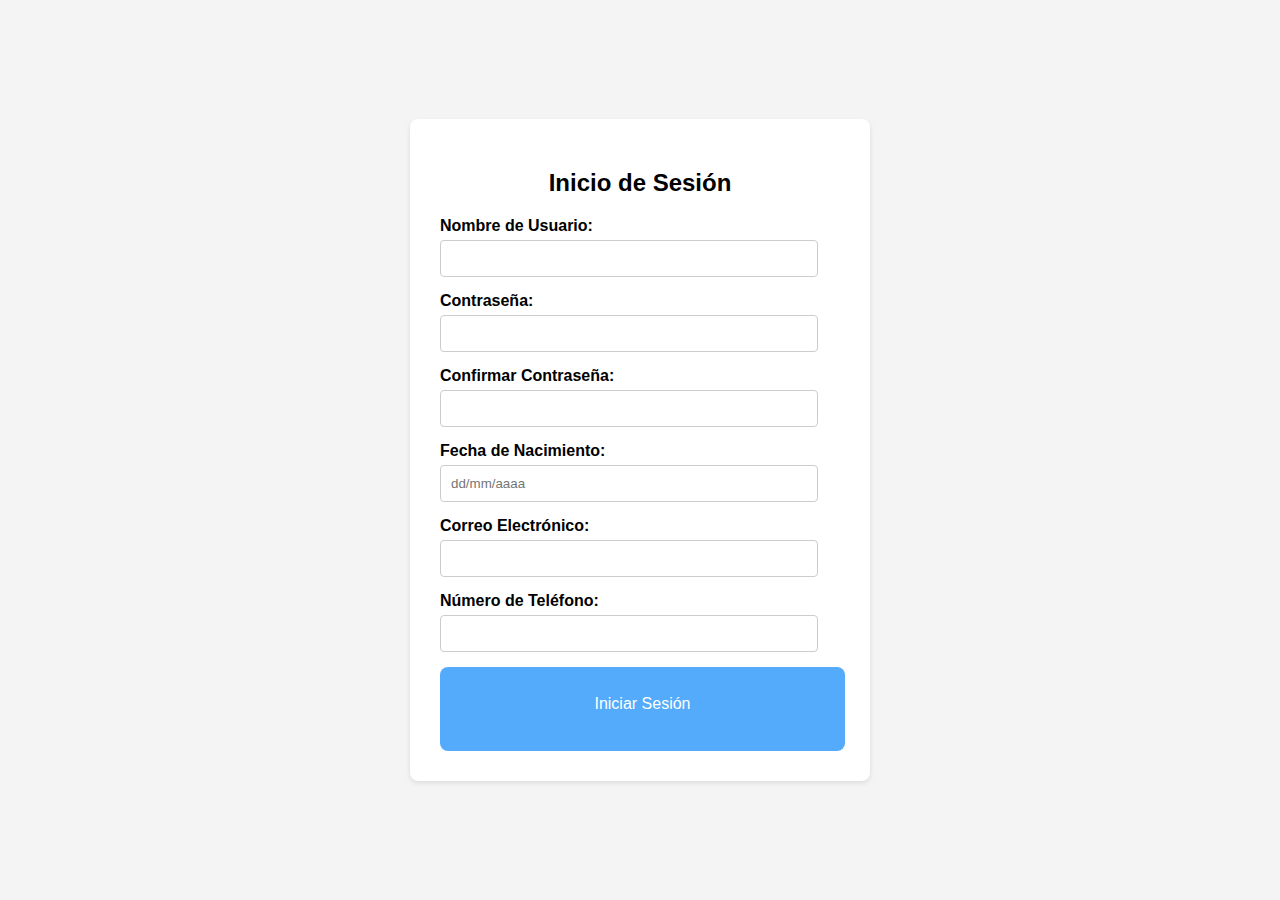
<file: index.html>
<!DOCTYPE html>
<html lang="es"> 
<head>
    <meta charset="UTF-8">
    <meta name="viewport" content="width=device-width, initial-scale=1.0">
    <title>Formulario de Inicio de Sesión</title>
</head>
<style>
        body {
            font-family: sans-serif;
            background-color: #f4f4f4;
            display: flex;
            justify-content: center;
            align-items: center;
            min-height: 100vh;
            margin: 0;
        }
        .container {
            background-color: #fff;
            padding: 30px;
            border-radius: 8px;
            box-shadow: 0 2px 5px rgba(0, 0, 0, 0.1);
            width: 400px;
        }
        h2 {
            text-align: center;
            margin-bottom: 20px;
        }
        .form-group {
            margin-bottom: 15px;
        }
        label {
            display: block;
            margin-bottom: 5px;
            font-weight: bold;
        }
        input[type="text"], input[type="email"], input[type="tel"], input[type="password"] {
            width: calc(100% - 22px);
            padding: 10px;
            border: 1px solid #ccc;
            border-radius: 4px;
            box-sizing: border-box;
        }
        button {
            padding: 10px 20px;
            background-color: #007bff;
            color: white;
            border: none;
            border-radius: 5px;
            cursor: pointer;
            font-size: 1em;
            width: 100%;
            margin-top: 20px; /* Espacio del resto del formulario */
        }
        button:hover {
            background-color: #0056b3;
        }
        #error-message {
            color: red;
            text-align: center;
            margin-top: 10px;
        }
        #logoutSection {
            text-align: center;
            margin-top: 20px;
        }
        #logoutButton {
            background-color: #dc3545;
        }
        #logoutButton:hover {
            background-color: #c82333;
        }
        .logo-container {
            position: absolute;
            top: 10px;
            right: 50px;
            z-index: 40;
        }

        .logo-container img {
            height: 80px;
            width: auto;
            border-radius: 8px;
            box-shadow: 0 2px 4px rgba(0, 0, 0, 0);
        }
        .sidebar-nav {
    width: 365px;
    background-color: #198dfabe;
    padding: 20px;
    border-radius: 8px;
    margin-right: 20px; 
    box-shadow: 2px 0 5px rgba(0, 0, 0, 0);
}

.sidebar-nav h2 {
    color: #ffffff;
    font-size: 3em;
    margin-top: 0;
    margin-bottom: 10px;
}

.sidebar-nav ul {
    list-style: none;
    padding: 0;
    margin: 0;
}

.sidebar-nav ul li {
    margin-bottom: 10px;
}

.sidebar-nav ul li a {
    display: block;
    padding: 8px 15px;
    text-decoration: none;
    color: #ffffff;
    border-radius: 5px;
    transition: background-color 0.3s ease;
}
    </style>
<body>
    <div class="container">
        <h2>Inicio de Sesión</h2>
        <form id="mainForm">
            <div class="form-group">
                <label for="nombre">Nombre de Usuario:</label>
                <input type="text" id="nombre" name="nombre">
            </div>
            <div class="form-group">
                <label for="contrasena">Contraseña:</label>
                <input type="password" id="contrasena" name="contrasena">
            </div>
            <div class="form-group">
                <label for="confirmarContrasena">Confirmar Contraseña:</label>
                <input type="password" id="confirmarContrasena" name="confirmarContrasena">
            </div>
            <div class="form-group">
                <label for="fechaNacimiento">Fecha de Nacimiento:</label>
                <input type="text" id="fechaNacimiento" name="fechaNacimiento" placeholder="dd/mm/aaaa">
            </div>
            <div class="form-group">
                <label for="correoElectronico">Correo Electrónico:</label>
                <input type="email" id="correoElectronico" name="correoElectronico">
            </div>
            <div class="form-group">
                <label for="numeroTelefono">Número de Teléfono:</label>
                <input type="tel" id="numeroTelefono" name="numeroTelefono">
            </div>
           
            <nav class="sidebar-nav">
    <ul>
        <li><center><a href="menu.html">Iniciar Sesión</a></center></li>
    </ul>
    </div>
</body>
</html>
</file>
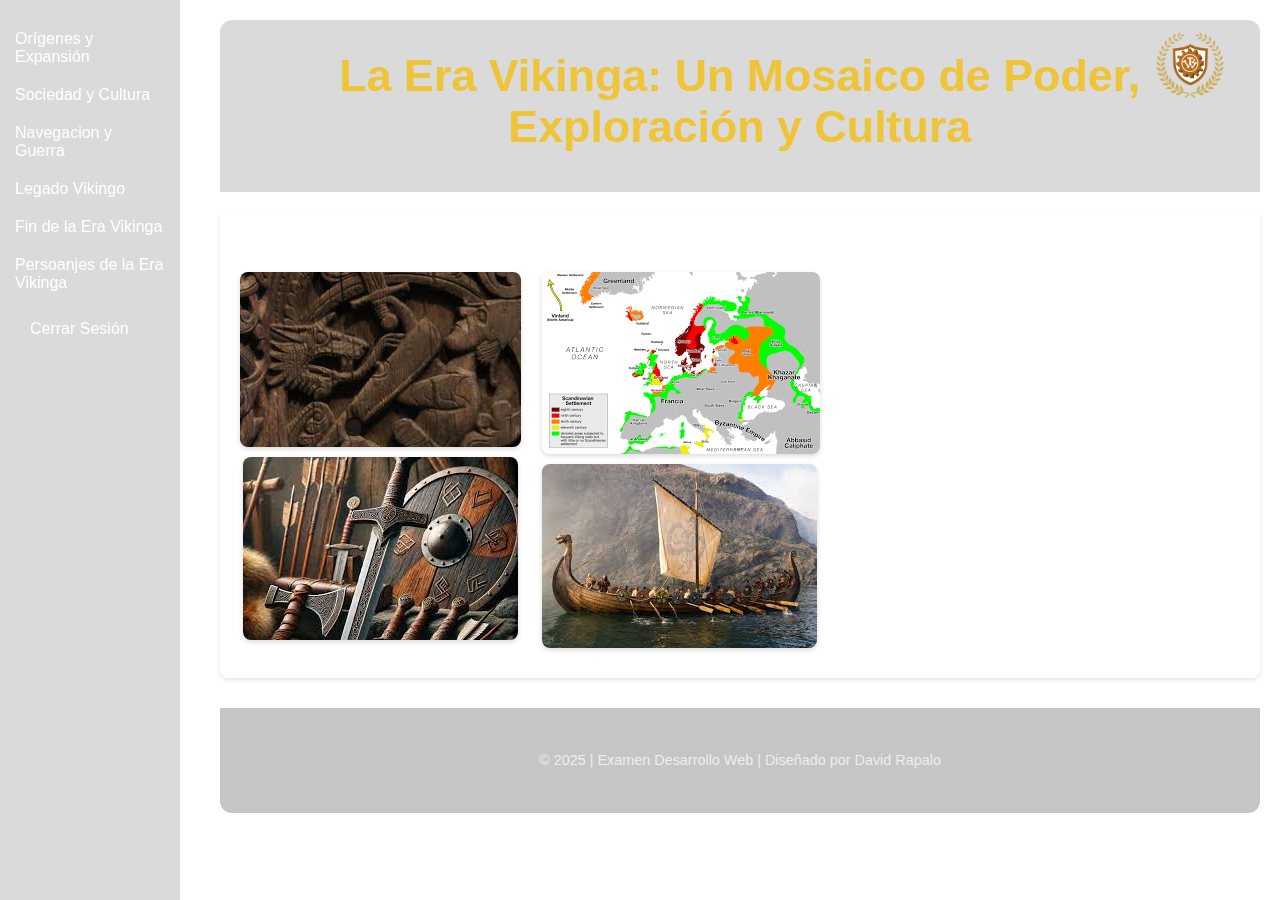
<file: menu.html>
<!DOCTYPE html>
    <html lang="es">
    <head>
        <meta charset="UTF-8">
        <meta name="viewport" content="width=device-width, initial-scale=1.0">
        <title>La Era Vikinga: Navegación, Guerra y Legado Cultural</title>
        <meta name="description" content="Explora la historia, sociedad, cultura, incursiones y el duradero legado de la civilización vikinga.">
        <meta name="keywords" content="vikingos, historia vikinga, escandinavia, incursiones vikingas, cultura nórdica, barcos vikingos, mitología nórdica, exploración vikinga">
        <link rel="stylesheet" href="css/style.css"> 
    </head>
    <body>
       
        <div class="menu-lateral">
        <ul>
            <li class="has-submenu">
                Orígenes y Expansión
                <ul class="submenu">
                    <li><a href="pagina1.html">Orígenes y Expansión</a></li>
                </ul>
            </li>
            <li class="has-submenu">
                Sociedad y Cultura
                <ul class="submenu">
                    <li><a href="pagina2.html">Sociedad y Cultura</a></li>
                </ul>
            </li>
            <li class="has-submenu">
                Navegacion y Guerra
                <ul class="submenu">
                    <li><a href="pagina3.html"> Navegacion y Guerra</a></li>
                </ul>
            </li>
            <li class="has-submenu">
                Legado Vikingo
                <ul class="submenu">
                    <li><a href="pagina4.html">Legado Vikingo</a></li>
                </ul>
            </li>
            <li class="has-submenu">
                Fin de la Era Vikinga
                <ul class="submenu">
                   <li><a href="pagina5.html">Fin de la Era Vikinga</a></li>
                </ul>
            </li>
        <li class="has-submenu">
               Persoanjes de la Era Vikinga
                <ul class="submenu">
                  <li><a href="pagina7.html">Leif Erikson</a></li>
                  <li><a href="pagina8.html">Harald Fairhair</a></li>
                  <li><a href="pagina9.html">Gange-Rolv</a></li>
                  <li><a href="pagina10.html">Ragnar Lodbrok</a></li>
                  <li><a href="pagina11.html">Erik El Rojo</a></li>
                </ul>
            </li>
            </ul>
        <ul >
             <li><a href="index.html">Cerrar Sesión</a></li>

         </ul>
    </div>

<div class="contenido-principal">
              <header>
                <h1>La Era Vikinga: Un Mosaico de Poder, Exploración y Cultura</h1>
            </header>
            <div class="logo-container">
                <img src="img/imagen1.png" alt="Logo Vikingo">
            </div>
            <main class="main-content">
                    <section id="galeria-imagenes">
                        <div class="image-columns">
                            <div class="image-columns">
                                <div class="column"> <center>
                                    <img src="img/imagen19.jpg"  class="centered-img">
                                    <img src="img/imagen22.jpg"  class="centered-img">
 
                                </div>
                                <div class="column">
                                    <img src="img/imagen17.png"  class="centered-img">
                                    <img src="img/imagen18.jpg"  class="centered-img">
                                </div> </center>
                            </div>
                            
                    </section>
                </main>
            <footer>
                <p><center>&copy; 2025 |  Examen Desarrollo Web | Diseñado por David Rapalo</center></p>
            </footer>
    </div>
</body>
</html>
</file>
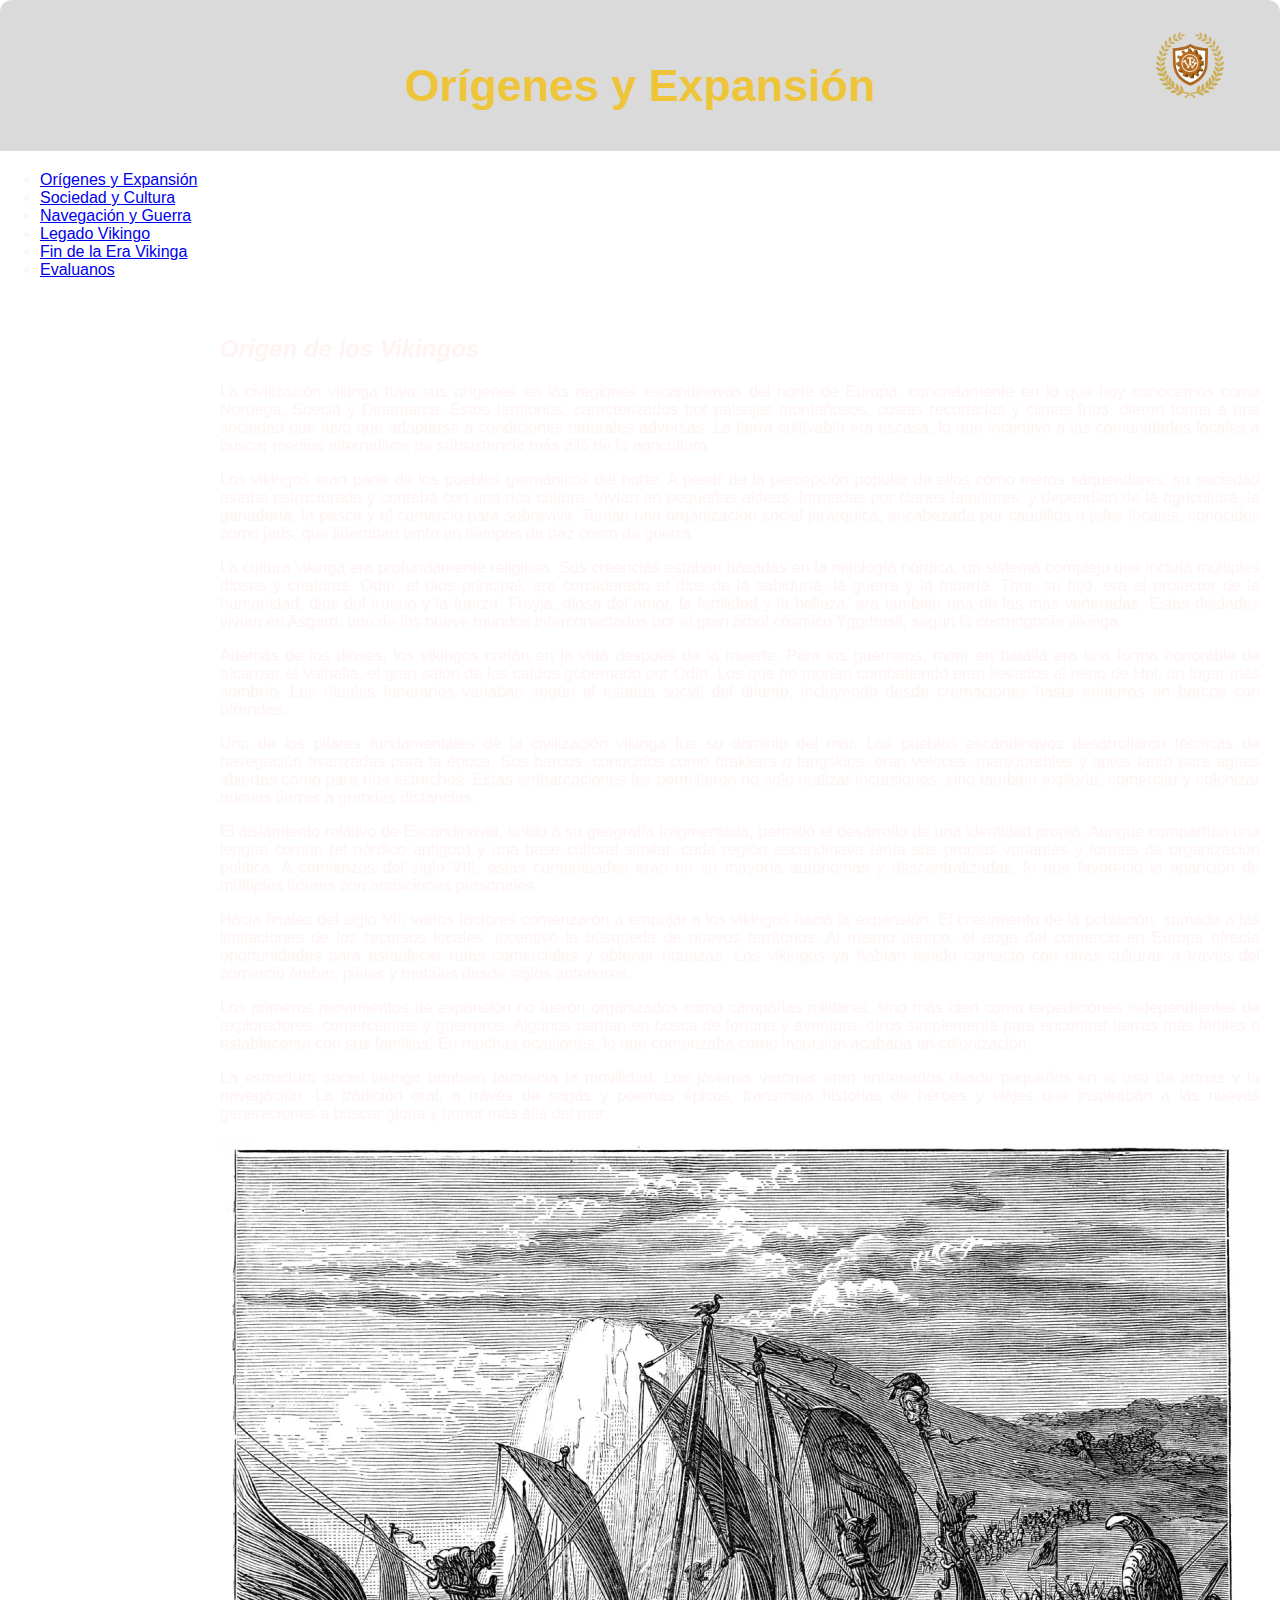
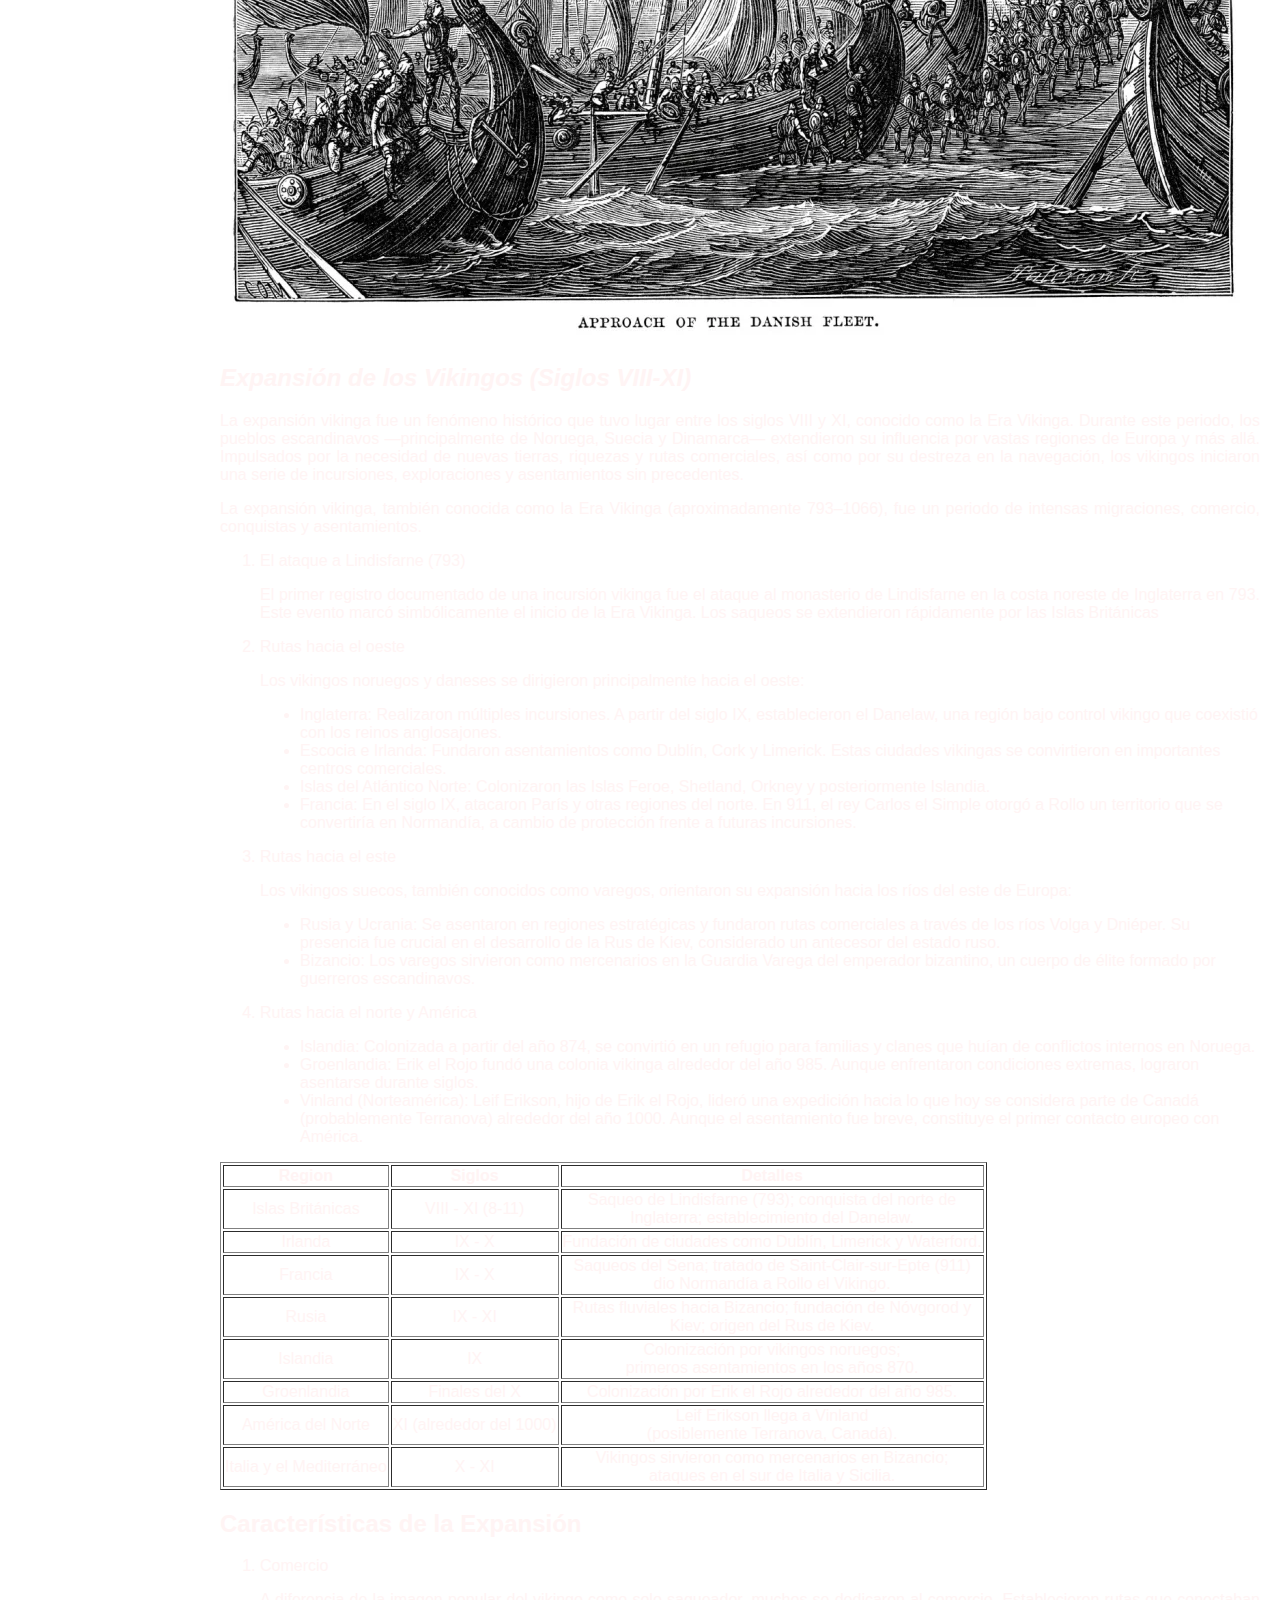
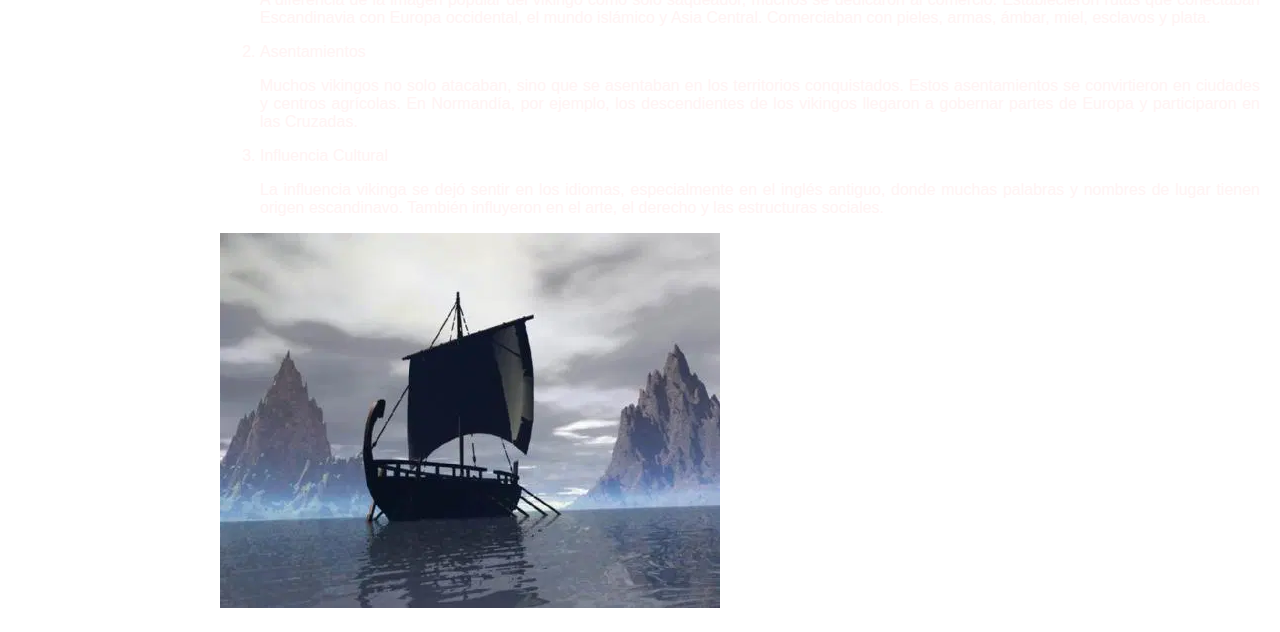
<file: pagina.html>
<!DOCTYPE html>
<html>
<head>
    <meta charset="UTF-8" />
    <title>Orígenes y Expansión</title>
    <link rel="stylesheet" href="css/style.css"
</head>
<body>

    <div class="container">
        <header>
            <h1><center>Orígenes y Expansión</center></h1>
        </header>
        <div class="logo-container">
            <img src="img/imagen1.png" alt="Logo Vikingo">
        </div>
        
        <div class="content-wrapper">
            <nav class="sidebar-nav">
                <ul>
                    <li><a href="pagina1.html">Orígenes y Expansión</a></li>
                    <li><a href="pagina2.html">Sociedad y Cultura</a></li>
                    <li><a href="pagina3.html">Navegación y Guerra</a></li>
                    <li><a href="pagina4.html">Legado Vikingo</a></li>
                    <li><a href="pagina5.html">Fin de la Era Vikinga</a></li>
                    <li><a href="pagina6.html">Evaluanos</a></li>
                </ul>
            </nav>
    
            <main class="main-content1">
               
            </main>
        </div>

        
<div class="contenido-principal">

        <div class="caja-de-texto"> 
            <div class="logo-container">
                <img src="img/imagen1.png" alt="Logo Vikingo">
            </div>
 

    
 

    <h2><i>Origen de los Vikingos</i></h2>


    <p >La civilización vikinga tuvo sus orígenes en las regiones escandinavas del norte de Europa, concretamente en lo que hoy conocemos como Noruega, Suecia y Dinamarca. Estos territorios, caracterizados por paisajes montañosos, costas recortadas y climas fríos, dieron forma a una sociedad que tuvo que adaptarse a condiciones naturales adversas. La tierra cultivable era escasa, lo que incentivó a las comunidades locales a buscar medios alternativos de subsistencia más allá de la agricultura.</p>

    <p>Los vikingos eran parte de los pueblos germánicos del norte. A pesar de la percepción popular de ellos como meros saqueadores, su sociedad estaba estructurada y contaba con una rica cultura. Vivían en pequeñas aldeas, formadas por clanes familiares, y dependían de la agricultura, la ganadería, la pesca y el comercio para sobrevivir. Tenían una organización social jerárquica, encabezada por caudillos o jefes locales, conocidos como jarls, que lideraban tanto en tiempos de paz como de guerra.</p>

    <p >La cultura vikinga era profundamente religiosa. Sus creencias estaban basadas en la mitología nórdica, un sistema complejo que incluía múltiples dioses y criaturas. Odín, el dios principal, era considerado el dios de la sabiduría, la guerra y la muerte. Thor, su hijo, era el protector de la humanidad, dios del trueno y la fuerza. Freyja, diosa del amor, la fertilidad y la belleza, era también una de las más veneradas. Estas deidades vivían en Asgard, uno de los nueve mundos interconectados por el gran árbol cósmico Yggdrasil, según la cosmogonía vikinga.</p>

    <p >Además de los dioses, los vikingos creían en la vida después de la muerte. Para los guerreros, morir en batalla era una forma honorable de alcanzar el Valhalla, el gran salón de los caídos gobernado por Odín. Los que no morían combatiendo eran llevados al reino de Hel, un lugar más sombrío. Los rituales funerarios variaban según el estatus social del difunto, incluyendo desde cremaciones hasta entierros en barcos con ofrendas.</p>
       
    <p >Uno de los pilares fundamentales de la civilización vikinga fue su dominio del mar. Los pueblos escandinavos desarrollaron técnicas de navegación avanzadas para la época. Sus barcos, conocidos como drakkars o langskips, eran veloces, maniobrables y aptos tanto para aguas abiertas como para ríos estrechos. Estas embarcaciones les permitieron no solo realizar incursiones, sino también explorar, comerciar y colonizar nuevas tierras a grandes distancias.</p>
    
    <p >El aislamiento relativo de Escandinavia, unido a su geografía fragmentada, permitió el desarrollo de una identidad propia. Aunque compartían una lengua común (el nórdico antiguo) y una base cultural similar, cada región escandinava tenía sus propias variantes y formas de organización política. A comienzos del siglo VIII, estas comunidades eran en su mayoría autónomas y descentralizadas, lo que favoreció la aparición de múltiples líderes con ambiciones personales.</p>
    
    <p >Hacia finales del siglo VII, varios factores comenzaron a empujar a los vikingos hacia la expansión. El crecimiento de la población, sumado a las limitaciones de los recursos locales, incentivó la búsqueda de nuevos territorios. Al mismo tiempo, el auge del comercio en Europa ofrecía oportunidades para establecer rutas comerciales y obtener riquezas. Los vikingos ya habían tenido contacto con otras culturas a través del comercio ámbar, pieles y metales desde siglos anteriores.</p>
    
    <p>Los primeros movimientos de expansión no fueron organizados como campañas militares, sino más bien como expediciones independientes de exploradores, comerciantes y guerreros. Algunos partían en busca de fortuna y aventura, otros simplemente para encontrar tierras más fértiles o establecerse con sus familias. En muchas ocasiones, lo que comenzaba como incursión acababa en colonización.</p>

    <p>La estructura social vikinga también favorecía la movilidad. Los jóvenes varones eran entrenados desde pequeños en el uso de armas y la navegación. La tradición oral, a través de sagas y poemas épicos, transmitía historias de héroes y viajes que inspiraban a las nuevas generaciones a buscar gloria y honor más allá del mar.</p>
    
    <img src="img/imagen35.webp"  class="centered-img">
    
    <h2><i>Expansión de los Vikingos (Siglos VIII-XI)</i></h2>

    <p style="text-align: justify;">La expansión vikinga fue un fenómeno histórico que tuvo lugar entre los siglos VIII y XI, conocido como la Era Vikinga. Durante este periodo, los pueblos escandinavos —principalmente de Noruega, Suecia y Dinamarca— extendieron su influencia por vastas regiones de Europa y más allá. Impulsados por la necesidad de nuevas tierras, riquezas y rutas comerciales, así como por su destreza en la navegación, los vikingos iniciaron una serie de incursiones, exploraciones y asentamientos sin precedentes.</p>
    <p style="text-align: justify;">La expansión vikinga, también conocida como la Era Vikinga (aproximadamente 793–1066), fue un periodo de intensas migraciones, comercio, conquistas y asentamientos.</p>
    <ol type="1" start="1">
        <li>El ataque a Lindisfarne (793)</li>
            <p>El primer registro documentado de una incursión vikinga fue el ataque al monasterio de Lindisfarne en la costa noreste de Inglaterra en 793. Este evento marcó simbólicamente el inicio de la Era Vikinga. Los saqueos se extendieron rápidamente por las Islas Británicas</p>    
    </ol>
    <ol type="2" start="2">
        <li>Rutas hacia el oeste</li>
            <p>Los vikingos noruegos y daneses se dirigieron principalmente hacia el oeste:</p>
        <ul type="disc">
                <li>Inglaterra: Realizaron múltiples incursiones. A partir del siglo IX, establecieron el Danelaw, una región bajo control vikingo que coexistió con los reinos anglosajones.</li>
                <li>Escocia e Irlanda: Fundaron asentamientos como Dublín, Cork y Limerick. Estas ciudades vikingas se convirtieron en importantes centros comerciales.</li>
                <li>Islas del Atlántico Norte: Colonizaron las Islas Feroe, Shetland, Orkney y posteriormente Islandia.</li>
                <li>Francia: En el siglo IX, atacaron París y otras regiones del norte. En 911, el rey Carlos el Simple otorgó a Rollo un territorio que se convertiría en Normandía, a cambio de protección frente a futuras incursiones.</li>
        </ul>    
    </ol>
    <ol type="3" start="3">
        <li>Rutas hacia el este</li>
            <p>Los vikingos suecos, también conocidos como varegos, orientaron su expansión hacia los ríos del este de Europa:</p>
        <ul type="disc">
                <li>Rusia y Ucrania: Se asentaron en regiones estratégicas y fundaron rutas comerciales a través de los ríos Volga y Dniéper. Su presencia fue crucial en el desarrollo de la Rus de Kiev, considerado un antecesor del estado ruso.</li>
                <li>Bizancio: Los varegos sirvieron como mercenarios en la Guardia Varega del emperador bizantino, un cuerpo de élite formado por guerreros escandinavos.</li>
        </ul>    
    </ol>
    <ol type="4" start="4">
        <li>Rutas hacia el norte y América</li>
        <p></p>
        <ul type="disc">
                <li>Islandia: Colonizada a partir del año 874, se convirtió en un refugio para familias y clanes que huían de conflictos internos en Noruega.</li>
                <li>Groenlandia: Erik el Rojo fundó una colonia vikinga alrededor del año 985. Aunque enfrentaron condiciones extremas, lograron asentarse durante siglos.</li>
                <li>Vinland (Norteamérica): Leif Erikson, hijo de Erik el Rojo, lideró una expedición hacia lo que hoy se considera parte de Canadá (probablemente Terranova) alrededor del año 1000. Aunque el asentamiento fue breve, constituye el primer contacto europeo con América.</li>
        </ul>    
    </ol>
    <table BORDER > 
        <tr> 
            <th>Region</th>
            <th>Siglos</th>
            <th>Detalles</th>
        </tr>
        <tr align=center> 
            <td>Islas Británicas</td>
            <td>VIII - XI (8-11)</td>
            <td>Saqueo de Lindisfarne (793); conquista del norte de <br> Inglaterra; establecimiento del Danelaw.</td>
        </tr>
        <tr align=center> 
            <td>Irlanda</td>
            <td>IX - X</td>
            <td>Fundación de ciudades como Dublín, Limerick y Waterford.</td>
        </tr>
        <tr align=center> 
            <td>Francia</td>
            <td>IX - X</td>
            <td>Saqueos del Sena; tratado de Saint-Clair-sur-Epte (911)<br> dio Normandía a Rollo el Vikingo.</td>
        </tr>
        <tr align=center> 
            <td>Rusia</td>
            <td>IX - XI</td>
            <td>Rutas fluviales hacia Bizancio; fundación de Nóvgorod y <br> Kiev; origen del Rus de Kiev.</td>
        </tr>
        <tr align=center> 
            <td>Islandia</td>
            <td>IX </td>
            <td>Colonización por vikingos noruegos; <br> primeros asentamientos en los años 870.</td>
        </tr>
        <tr align=center> 
            <td>Groenlandia</td>
            <td>Finales del X </td>
            <td>Colonización por Erik el Rojo alrededor del año 985.</td>
        </tr>
        <tr align=center> 
            <td>América del Norte</td>
            <td>XI (alrededor del 1000) </td>
            <td>Leif Erikson llega a Vinland <br> (posiblemente Terranova, Canadá).</td>
        </tr>
        <tr align=center> 
            <td>Italia y el Mediterráneo</td>
            <td>X - XI </td>
            <td>Vikingos sirvieron como mercenarios en Bizancio; <br> ataques en el sur de Italia y Sicilia.</td>
        </tr>
    </table>  
    <h2> Características de la Expansión</h2>
    <ol type="1" start="1">
        <li>Comercio</li>
            <p style="text-align: justify;">A diferencia de la imagen popular del vikingo como solo saqueador, muchos se dedicaron al comercio. Establecieron rutas que conectaban Escandinavia con Europa occidental, el mundo islámico y Asia Central. Comerciaban con pieles, armas, ámbar, miel, esclavos y plata.</p>    
    </ol>
    <ol type="2" start="2">
        <li>Asentamientos</li>
            <p style="text-align: justify;">Muchos vikingos no solo atacaban, sino que se asentaban en los territorios conquistados. Estos asentamientos se convirtieron en ciudades y centros agrícolas. En Normandía, por ejemplo, los descendientes de los vikingos llegaron a gobernar partes de Europa y participaron en las Cruzadas.</p>    
    </ol>
    <ol type="3" start="3">
        <li>Influencia Cultural</li>
            <p style="text-align: justify;">La influencia vikinga se dejó sentir en los idiomas, especialmente en el inglés antiguo, donde muchas palabras y nombres de lugar tienen origen escandinavo. También influyeron en el arte, el derecho y las estructuras sociales.
            </p>    
        </p>
    </ol>
        <img src="img/imagen37.webp" class="centered-img">
    </div>
</body>        
</html>
</file>
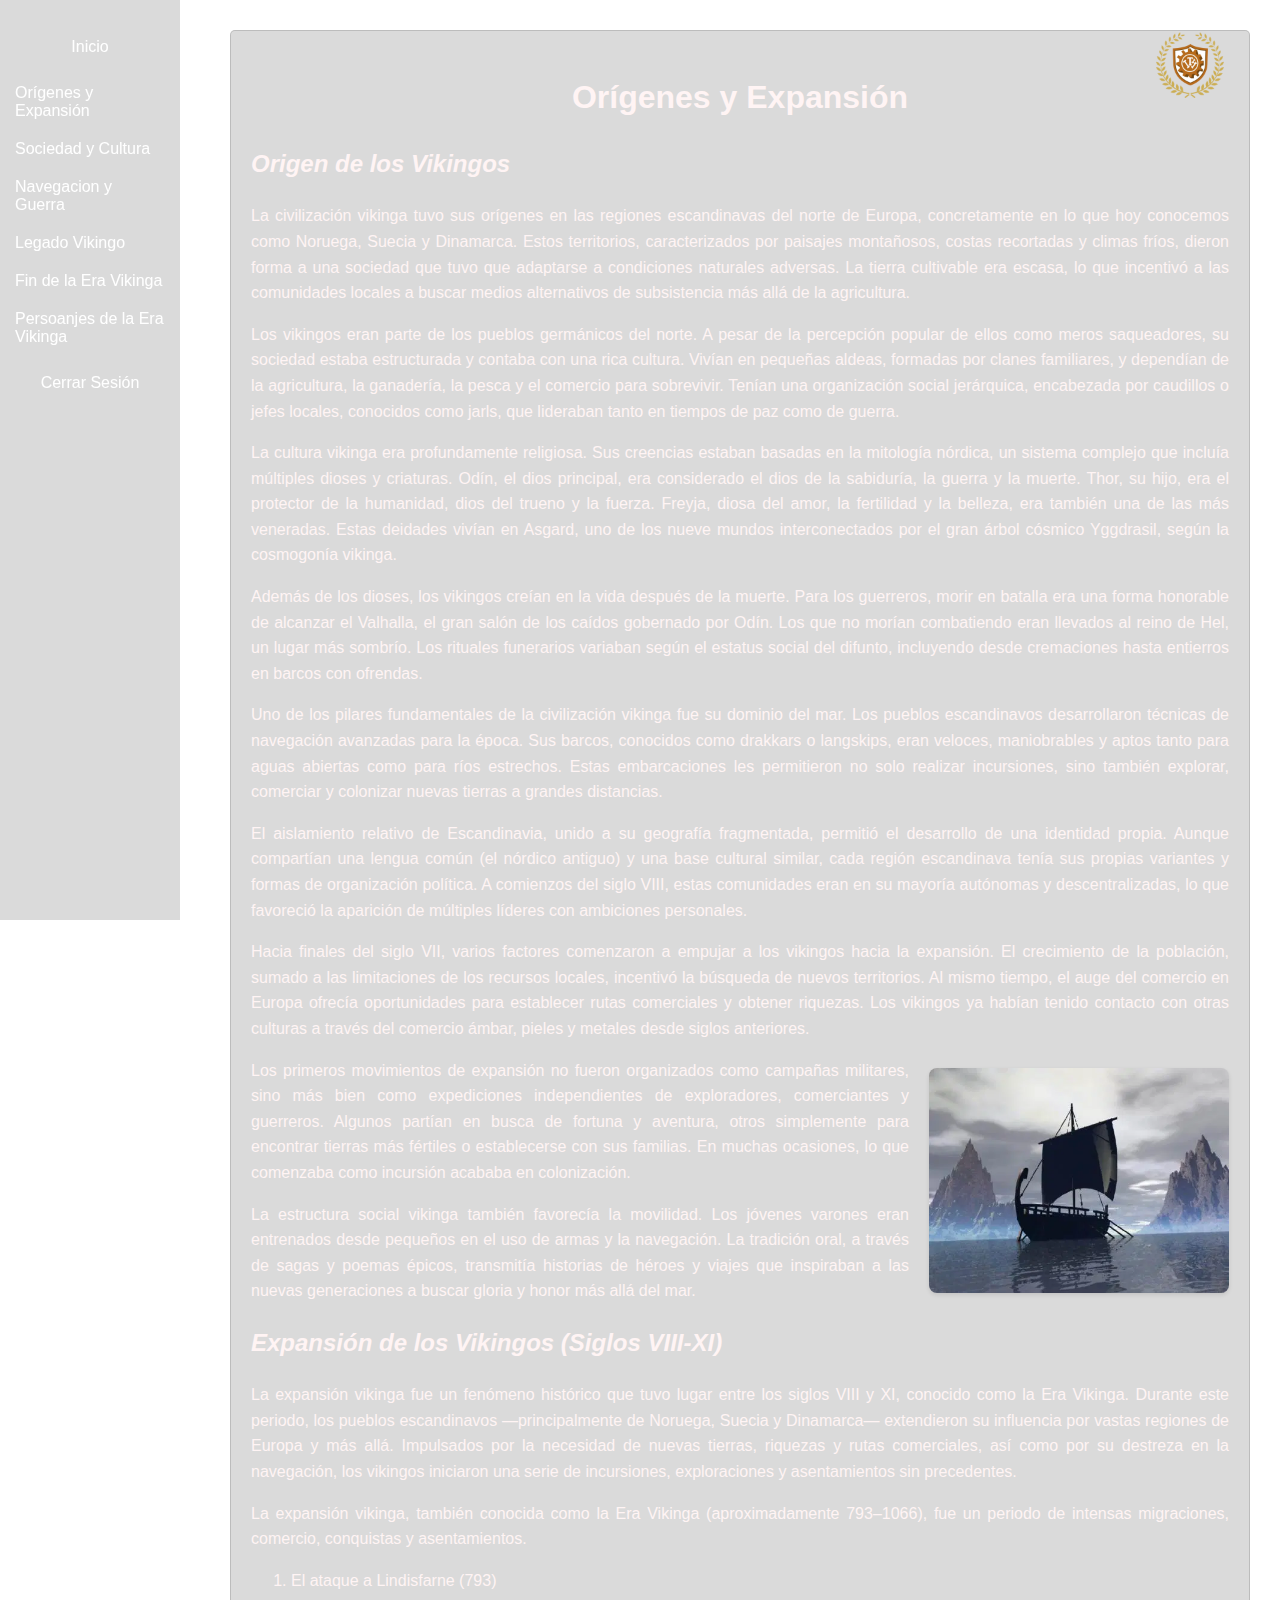
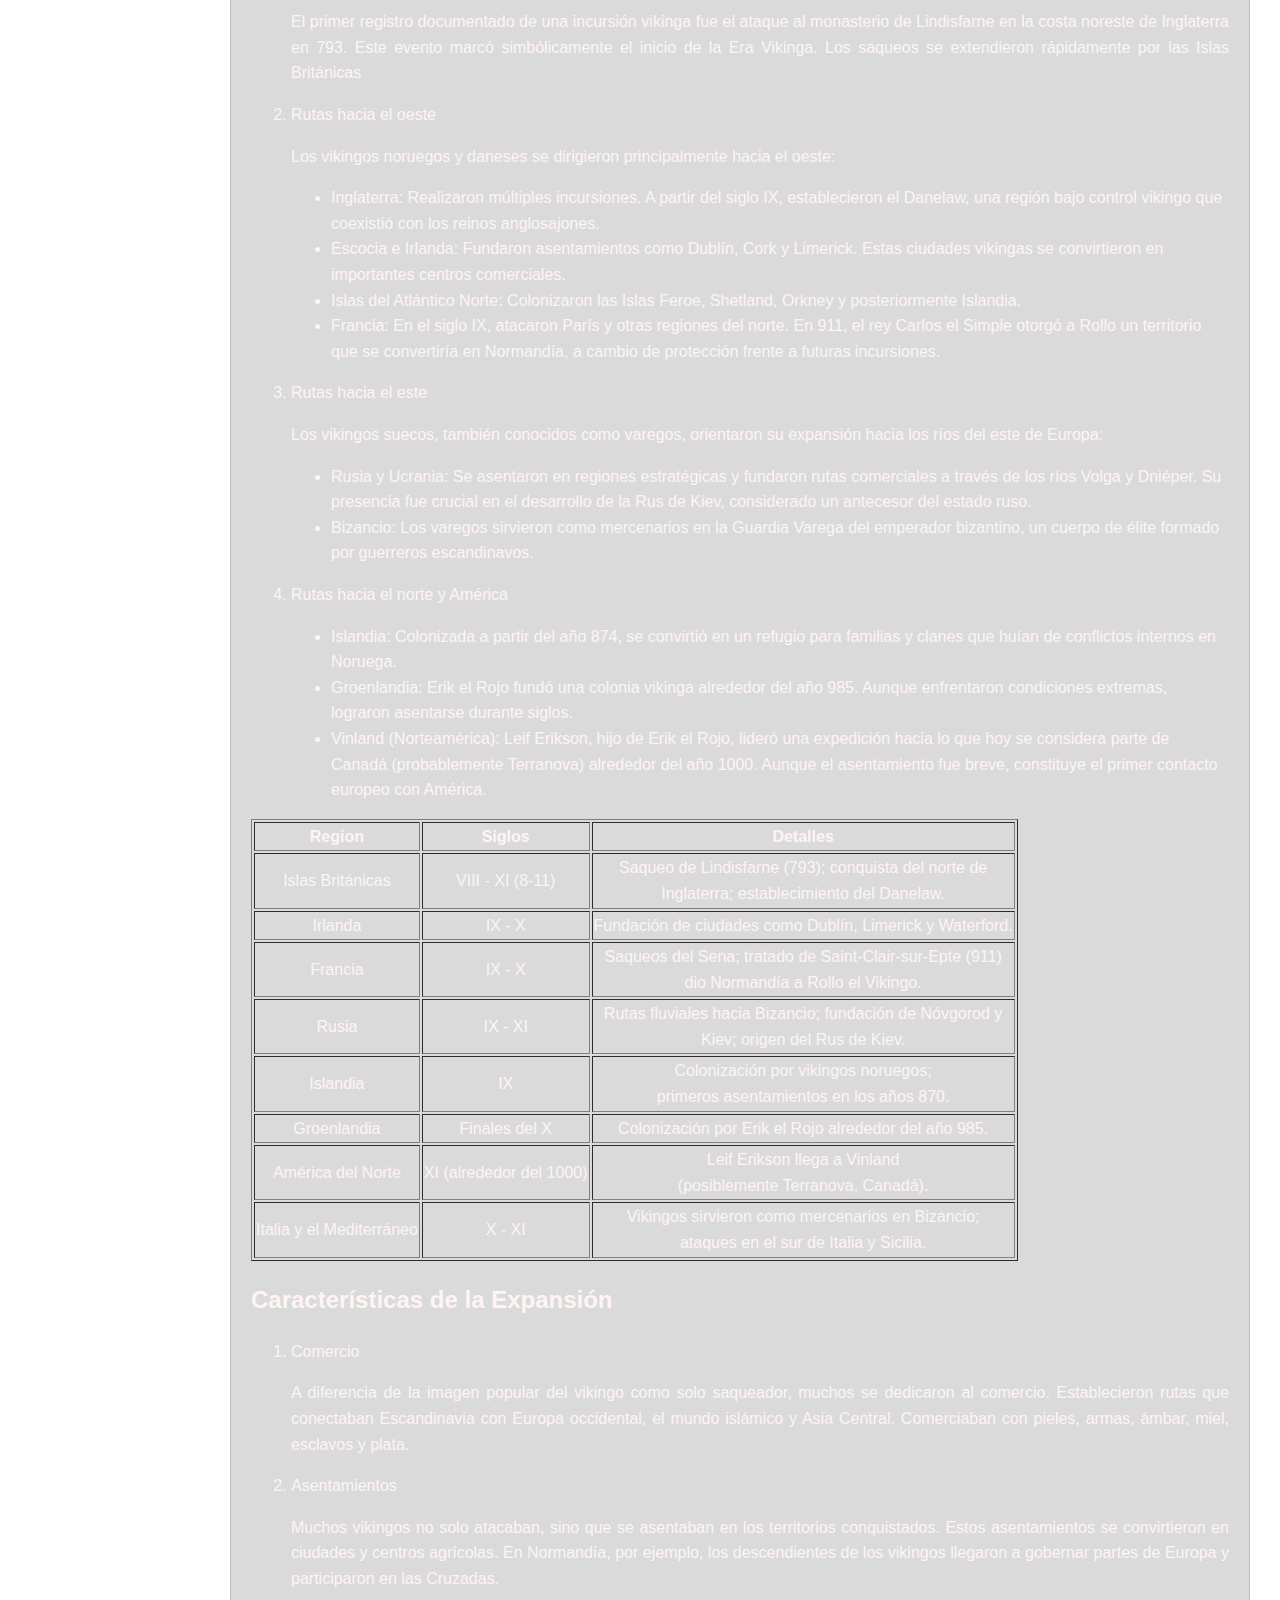
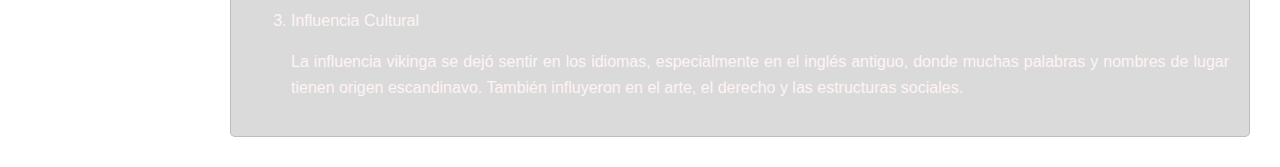
<file: pagina1.html>
<!DOCTYPE html>
<html>
<head>
    <meta charset="UTF-8" />
    <title>Orígenes y Expansión</title>
    <link rel="stylesheet" href="css/style.css"
</head>
<body>
    <div class="logo-container">
                <img src="img/imagen1.png" alt="Logo Vikingo">
            </div>
    
        <div class="menu-lateral">
            <ul>
             <li><center><a href="menu.html">Inicio</a></center></li>
            </ul>
            <ul>
            <li class="has-submenu">
                Orígenes y Expansión
                <ul class="submenu">
                    <li><a href="pagina1.html">Orígenes y Expansión</a></li>
                </ul>
            </li>
            <li class="has-submenu">
                Sociedad y Cultura
                <ul class="submenu">
                    <li><a href="pagina2.html">Sociedad y Cultura</a></li>
                </ul>
            </li>
            <li class="has-submenu">
                Navegacion y Guerra
                <ul class="submenu">
                    <li><a href="pagina3.html"> Navegacion y Guerra</a></li>
                </ul>
            </li>
            <li class="has-submenu">
                Legado Vikingo
                <ul class="submenu">
                    <li><a href="pagina4.html">Legado Vikingo</a></li>
                </ul>
            </li>
            <li class="has-submenu">
                Fin de la Era Vikinga
                <ul class="submenu">
                   <li><a href="pagina5.html">Fin de la Era Vikinga</a></li>
                </ul>
            </li>
        <li class="has-submenu">
               Persoanjes de la Era Vikinga
                <ul class="submenu">
                   <li><a href="pagina7.html">Leif Erikson</a></li>
                   <li><a href="pagina8.html">Harald Fairhair</a></li>
                   <li><a href="pagina9.html">Gange-Rolv</a></li>
                   <li><a href="pagina10.html">Ragnar Lodbrok</a></li>
                   <li><a href="pagina11.html">Erik El Rojo</a></li>
                </ul>
            </li>
            </ul>
        <ul >
             <li><center><a href="index.html">Cerrar Sesión</center></a></li>

         </ul>
    </div>
</nav>

<div class="contenido-principal1">

<div class="caja-de-texto1"> 


<main class="main-content1">
    <header1>
        <h1><center>Orígenes y Expansión</center></h1>
    </header1>
    <h2><i>Origen de los Vikingos</i></h2>


    <p>La civilización vikinga tuvo sus orígenes en las regiones escandinavas del norte de Europa, concretamente en lo que hoy conocemos como Noruega, Suecia y Dinamarca. Estos territorios, caracterizados por paisajes montañosos, costas recortadas y climas fríos, dieron forma a una sociedad que tuvo que adaptarse a condiciones naturales adversas. La tierra cultivable era escasa, lo que incentivó a las comunidades locales a buscar medios alternativos de subsistencia más allá de la agricultura.</p>

    <p>Los vikingos eran parte de los pueblos germánicos del norte. A pesar de la percepción popular de ellos como meros saqueadores, su sociedad estaba estructurada y contaba con una rica cultura. Vivían en pequeñas aldeas, formadas por clanes familiares, y dependían de la agricultura, la ganadería, la pesca y el comercio para sobrevivir. Tenían una organización social jerárquica, encabezada por caudillos o jefes locales, conocidos como jarls, que lideraban tanto en tiempos de paz como de guerra.</p>

    <p>La cultura vikinga era profundamente religiosa. Sus creencias estaban basadas en la mitología nórdica, un sistema complejo que incluía múltiples dioses y criaturas. Odín, el dios principal, era considerado el dios de la sabiduría, la guerra y la muerte. Thor, su hijo, era el protector de la humanidad, dios del trueno y la fuerza. Freyja, diosa del amor, la fertilidad y la belleza, era también una de las más veneradas. Estas deidades vivían en Asgard, uno de los nueve mundos interconectados por el gran árbol cósmico Yggdrasil, según la cosmogonía vikinga.</p>

    <p>Además de los dioses, los vikingos creían en la vida después de la muerte. Para los guerreros, morir en batalla era una forma honorable de alcanzar el Valhalla, el gran salón de los caídos gobernado por Odín. Los que no morían combatiendo eran llevados al reino de Hel, un lugar más sombrío. Los rituales funerarios variaban según el estatus social del difunto, incluyendo desde cremaciones hasta entierros en barcos con ofrendas.</p>
       
    <p>Uno de los pilares fundamentales de la civilización vikinga fue su dominio del mar. Los pueblos escandinavos desarrollaron técnicas de navegación avanzadas para la época. Sus barcos, conocidos como drakkars o langskips, eran veloces, maniobrables y aptos tanto para aguas abiertas como para ríos estrechos. Estas embarcaciones les permitieron no solo realizar incursiones, sino también explorar, comerciar y colonizar nuevas tierras a grandes distancias.</p>
    
    <p>El aislamiento relativo de Escandinavia, unido a su geografía fragmentada, permitió el desarrollo de una identidad propia. Aunque compartían una lengua común (el nórdico antiguo) y una base cultural similar, cada región escandinava tenía sus propias variantes y formas de organización política. A comienzos del siglo VIII, estas comunidades eran en su mayoría autónomas y descentralizadas, lo que favoreció la aparición de múltiples líderes con ambiciones personales.</p>
    
    <p >Hacia finales del siglo VII, varios factores comenzaron a empujar a los vikingos hacia la expansión. El crecimiento de la población, sumado a las limitaciones de los recursos locales, incentivó la búsqueda de nuevos territorios. Al mismo tiempo, el auge del comercio en Europa ofrecía oportunidades para establecer rutas comerciales y obtener riquezas. Los vikingos ya habían tenido contacto con otras culturas a través del comercio ámbar, pieles y metales desde siglos anteriores.</p>
    <img src="img/imagen37.webp"  class="imagen-izquierda">
    <p>Los primeros movimientos de expansión no fueron organizados como campañas militares, sino más bien como expediciones independientes de exploradores, comerciantes y guerreros. Algunos partían en busca de fortuna y aventura, otros simplemente para encontrar tierras más fértiles o establecerse con sus familias. En muchas ocasiones, lo que comenzaba como incursión acababa en colonización.</p>

    <p >La estructura social vikinga también favorecía la movilidad. Los jóvenes varones eran entrenados desde pequeños en el uso de armas y la navegación. La tradición oral, a través de sagas y poemas épicos, transmitía historias de héroes y viajes que inspiraban a las nuevas generaciones a buscar gloria y honor más allá del mar.</p>
    
    <h2><i>Expansión de los Vikingos (Siglos VIII-XI)</i></h2>

    <p>La expansión vikinga fue un fenómeno histórico que tuvo lugar entre los siglos VIII y XI, conocido como la Era Vikinga. Durante este periodo, los pueblos escandinavos —principalmente de Noruega, Suecia y Dinamarca— extendieron su influencia por vastas regiones de Europa y más allá. Impulsados por la necesidad de nuevas tierras, riquezas y rutas comerciales, así como por su destreza en la navegación, los vikingos iniciaron una serie de incursiones, exploraciones y asentamientos sin precedentes.</p>
    <p >La expansión vikinga, también conocida como la Era Vikinga (aproximadamente 793–1066), fue un periodo de intensas migraciones, comercio, conquistas y asentamientos.</p>
    <ol type="1" start="1">
        <li>El ataque a Lindisfarne (793)</li>
            <p>El primer registro documentado de una incursión vikinga fue el ataque al monasterio de Lindisfarne en la costa noreste de Inglaterra en 793. Este evento marcó simbólicamente el inicio de la Era Vikinga. Los saqueos se extendieron rápidamente por las Islas Británicas</p>    
    </ol>
    <ol type="2" start="2">
        <li>Rutas hacia el oeste</li>
            <p>Los vikingos noruegos y daneses se dirigieron principalmente hacia el oeste:</p>
        <ul type="disc">
                <li>Inglaterra: Realizaron múltiples incursiones. A partir del siglo IX, establecieron el Danelaw, una región bajo control vikingo que coexistió con los reinos anglosajones.</li>
                <li>Escocia e Irlanda: Fundaron asentamientos como Dublín, Cork y Limerick. Estas ciudades vikingas se convirtieron en importantes centros comerciales.</li>
                <li>Islas del Atlántico Norte: Colonizaron las Islas Feroe, Shetland, Orkney y posteriormente Islandia.</li>
                <li>Francia: En el siglo IX, atacaron París y otras regiones del norte. En 911, el rey Carlos el Simple otorgó a Rollo un territorio que se convertiría en Normandía, a cambio de protección frente a futuras incursiones.</li>
        </ul>    
    </ol>
    <ol type="3" start="3">
        <li>Rutas hacia el este</li>
            <p>Los vikingos suecos, también conocidos como varegos, orientaron su expansión hacia los ríos del este de Europa:</p>
        <ul type="disc">
                <li>Rusia y Ucrania: Se asentaron en regiones estratégicas y fundaron rutas comerciales a través de los ríos Volga y Dniéper. Su presencia fue crucial en el desarrollo de la Rus de Kiev, considerado un antecesor del estado ruso.</li>
                <li>Bizancio: Los varegos sirvieron como mercenarios en la Guardia Varega del emperador bizantino, un cuerpo de élite formado por guerreros escandinavos.</li>
        </ul>    
    </ol>
    <ol type="4" start="4">
        <li>Rutas hacia el norte y América</li>
        <p></p>
        <ul type="disc">
                <li>Islandia: Colonizada a partir del año 874, se convirtió en un refugio para familias y clanes que huían de conflictos internos en Noruega.</li>
                <li>Groenlandia: Erik el Rojo fundó una colonia vikinga alrededor del año 985. Aunque enfrentaron condiciones extremas, lograron asentarse durante siglos.</li>
                <li>Vinland (Norteamérica): Leif Erikson, hijo de Erik el Rojo, lideró una expedición hacia lo que hoy se considera parte de Canadá (probablemente Terranova) alrededor del año 1000. Aunque el asentamiento fue breve, constituye el primer contacto europeo con América.</li>
        </ul>    
    </ol>
    <table BORDER > 
        <tr> 
            <th>Region</th>
            <th>Siglos</th>
            <th>Detalles</th>
        </tr>
        <tr align=center> 
            <td>Islas Británicas</td>
            <td>VIII - XI (8-11)</td>
            <td>Saqueo de Lindisfarne (793); conquista del norte de <br> Inglaterra; establecimiento del Danelaw.</td>
        </tr>
        <tr align=center> 
            <td>Irlanda</td>
            <td>IX - X</td>
            <td>Fundación de ciudades como Dublín, Limerick y Waterford.</td>
        </tr>
        <tr align=center> 
            <td>Francia</td>
            <td>IX - X</td>
            <td>Saqueos del Sena; tratado de Saint-Clair-sur-Epte (911)<br> dio Normandía a Rollo el Vikingo.</td>
        </tr>
        <tr align=center> 
            <td>Rusia</td>
            <td>IX - XI</td>
            <td>Rutas fluviales hacia Bizancio; fundación de Nóvgorod y <br> Kiev; origen del Rus de Kiev.</td>
        </tr>
        <tr align=center> 
            <td>Islandia</td>
            <td>IX </td>
            <td>Colonización por vikingos noruegos; <br> primeros asentamientos en los años 870.</td>
        </tr>
        <tr align=center> 
            <td>Groenlandia</td>
            <td>Finales del X </td>
            <td>Colonización por Erik el Rojo alrededor del año 985.</td>
        </tr>
        <tr align=center> 
            <td>América del Norte</td>
            <td>XI (alrededor del 1000) </td>
            <td>Leif Erikson llega a Vinland <br> (posiblemente Terranova, Canadá).</td>
        </tr>
        <tr align=center> 
            <td>Italia y el Mediterráneo</td>
            <td>X - XI </td>
            <td>Vikingos sirvieron como mercenarios en Bizancio; <br> ataques en el sur de Italia y Sicilia.</td>
        </tr>
    </table>  
    <h2> Características de la Expansión</h2>
    <ol type="1" start="1">
 <li>Comercio</li>
            <p>A diferencia de la imagen popular del vikingo como solo saqueador, muchos se dedicaron al comercio. Establecieron rutas que conectaban Escandinavia con Europa occidental, el mundo islámico y Asia Central. Comerciaban con pieles, armas, ámbar, miel, esclavos y plata.</p>    
    </ol>
    <ol type="2" start="2">
        <li>Asentamientos</li>
            <p>Muchos vikingos no solo atacaban, sino que se asentaban en los territorios conquistados. Estos asentamientos se convirtieron en ciudades y centros agrícolas. En Normandía, por ejemplo, los descendientes de los vikingos llegaron a gobernar partes de Europa y participaron en las Cruzadas.</p>    
    </ol>
    <ol type="3" start="3">
        <li>Influencia Cultural</li>
            <p >La influencia vikinga se dejó sentir en los idiomas, especialmente en el inglés antiguo, donde muchas palabras y nombres de lugar tienen origen escandinavo. También influyeron en el arte, el derecho y las estructuras sociales.
            </p>    
        </p>
    </ol>
    </div>
</main>
</div>
</body>        
</html>
</file>
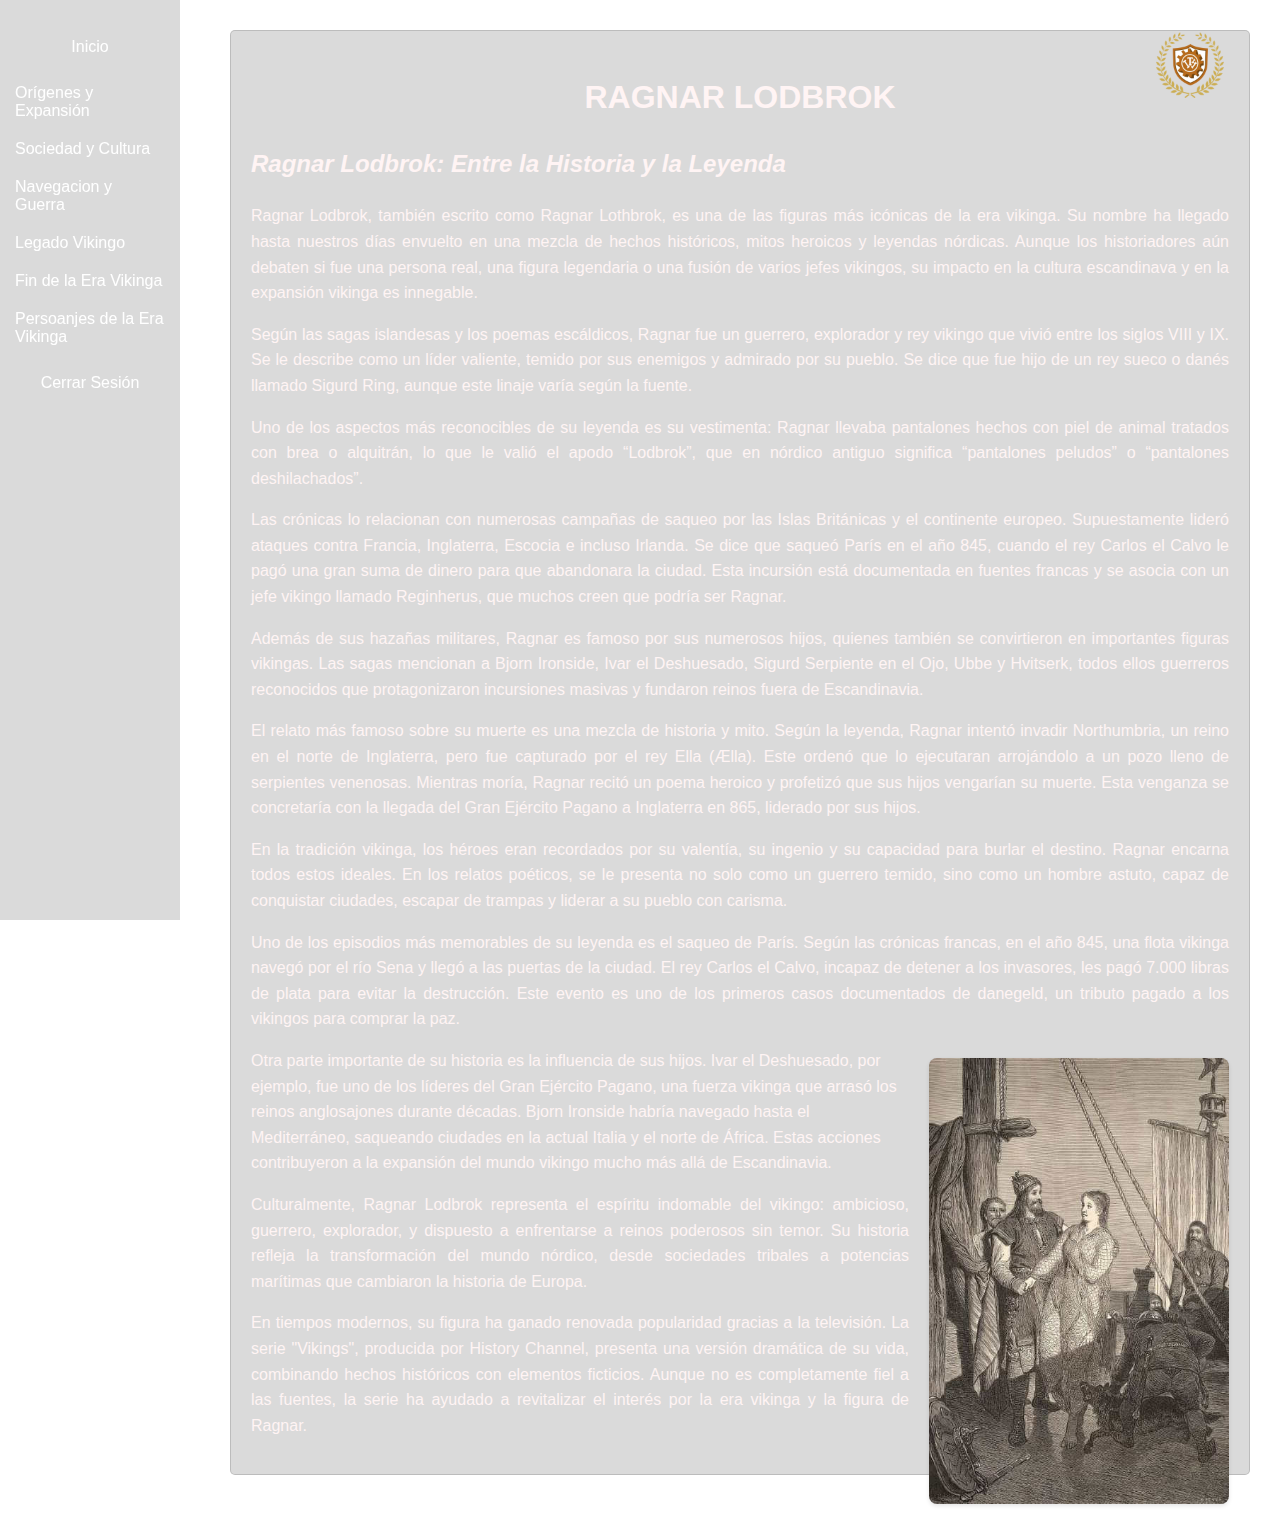
<file: pagina10.html>
<!DOCTYPE html>
<html>
<head>
    <meta charset="UTF-8" />
    <title>Ragnar Lodbrok</title>
    <link rel="stylesheet" href="css/style.css"
</head>
<body>
             
</head>
<body>
<div class="logo-container">
                <img src="img/imagen1.png" alt="Logo Vikingo">
            </div>
    
        <div class="menu-lateral">
            <ul>
             <li><center><a href="menu.html">Inicio</a></center></li>
            </ul>
            <ul>
            <li class="has-submenu">
                Orígenes y Expansión
                <ul class="submenu">
                    <li><a href="pagina1.html">Orígenes y Expansión</a></li>
                </ul>
            </li>
            <li class="has-submenu">
                Sociedad y Cultura
                <ul class="submenu">
                    <li><a href="pagina2.html">Sociedad y Cultura</a></li>
                </ul>
            </li>
            <li class="has-submenu">
                Navegacion y Guerra
                <ul class="submenu">
                    <li><a href="pagina3.html"> Navegacion y Guerra</a></li>
                </ul>
            </li>
            <li class="has-submenu">
                Legado Vikingo
                <ul class="submenu">
                    <li><a href="pagina4.html">Legado Vikingo</a></li>
                </ul>
            </li>
            <li class="has-submenu">
                Fin de la Era Vikinga
                <ul class="submenu">
                   <li><a href="pagina5.html">Fin de la Era Vikinga</a></li>
                </ul>
            </li>
        <li class="has-submenu">
               Persoanjes de la Era Vikinga
                <ul class="submenu">
                   <li><a href="pagina7.html">Leif Erikson</a></li>
                   <li><a href="pagina8.html">Harald Fairhair</a></li>
                   <li><a href="pagina9.html">Gange-Rolv</a></li>
                   <li><a href="pagina10.html">Ragnar Lodbrok</a></li>
                   <li><a href="pagina11.html">Erik El Rojo</a></li>
                </ul>
            </li>
            </ul>
        <ul >
             <li><center><a href="index.html">Cerrar Sesión</center></a></li>

         </ul>
    </div>
</nav>

<div class="contenido-principal10">

<div class="caja-de-texto10">  

<main class="main-content10">
    <header1>
        <h1><center>RAGNAR LODBROK</center></h1>
    </header1>
    <h2><i>Ragnar Lodbrok: Entre la Historia y la Leyenda</i></h2>

    <p>Ragnar Lodbrok, también escrito como Ragnar Lothbrok, es una de las figuras más icónicas de la era vikinga. Su nombre ha llegado hasta nuestros días envuelto en una mezcla de hechos históricos, mitos heroicos y leyendas nórdicas. Aunque los historiadores aún debaten si fue una persona real, una figura legendaria o una fusión de varios jefes vikingos, su impacto en la cultura escandinava y en la expansión vikinga es innegable.</p>
    
    <p>Según las sagas islandesas y los poemas escáldicos, Ragnar fue un guerrero, explorador y rey vikingo que vivió entre los siglos VIII y IX. Se le describe como un líder valiente, temido por sus enemigos y admirado por su pueblo. Se dice que fue hijo de un rey sueco o danés llamado Sigurd Ring, aunque este linaje varía según la fuente.</p>

    <p>Uno de los aspectos más reconocibles de su leyenda es su vestimenta: Ragnar llevaba pantalones hechos con piel de animal tratados con brea o alquitrán, lo que le valió el apodo “Lodbrok”, que en nórdico antiguo significa “pantalones peludos” o “pantalones deshilachados”.</p>

    <p>Las crónicas lo relacionan con numerosas campañas de saqueo por las Islas Británicas y el continente europeo. Supuestamente lideró ataques contra Francia, Inglaterra, Escocia e incluso Irlanda. Se dice que saqueó París en el año 845, cuando el rey Carlos el Calvo le pagó una gran suma de dinero para que abandonara la ciudad. Esta incursión está documentada en fuentes francas y se asocia con un jefe vikingo llamado Reginherus, que muchos creen que podría ser Ragnar.</p>

    <p>Además de sus hazañas militares, Ragnar es famoso por sus numerosos hijos, quienes también se convirtieron en importantes figuras vikingas. Las sagas mencionan a Bjorn Ironside, Ivar el Deshuesado, Sigurd Serpiente en el Ojo, Ubbe y Hvitserk, todos ellos guerreros reconocidos que protagonizaron incursiones masivas y fundaron reinos fuera de Escandinavia.</p>

    <p>El relato más famoso sobre su muerte es una mezcla de historia y mito. Según la leyenda, Ragnar intentó invadir Northumbria, un reino en el norte de Inglaterra, pero fue capturado por el rey Ella (Ælla). Este ordenó que lo ejecutaran arrojándolo a un pozo lleno de serpientes venenosas. Mientras moría, Ragnar recitó un poema heroico y profetizó que sus hijos vengarían su muerte. Esta venganza se concretaría con la llegada del Gran Ejército Pagano a Inglaterra en 865, liderado por sus hijos.</p>

    <p>En la tradición vikinga, los héroes eran recordados por su valentía, su ingenio y su capacidad para burlar el destino. Ragnar encarna todos estos ideales. En los relatos poéticos, se le presenta no solo como un guerrero temido, sino como un hombre astuto, capaz de conquistar ciudades, escapar de trampas y liderar a su pueblo con carisma.</p>

    <p>Uno de los episodios más memorables de su leyenda es el saqueo de París. Según las crónicas francas, en el año 845, una flota vikinga navegó por el río Sena y llegó a las puertas de la ciudad. El rey Carlos el Calvo, incapaz de detener a los invasores, les pagó 7.000 libras de plata para evitar la destrucción. Este evento es uno de los primeros casos documentados de danegeld, un tributo pagado a los vikingos para comprar la paz.</p>

    <img src="img/imagen49.jpg"  class="imagen-izquierda"

    <p>Otra parte importante de su historia es la influencia de sus hijos. Ivar el Deshuesado, por ejemplo, fue uno de los líderes del Gran Ejército Pagano, una fuerza vikinga que arrasó los reinos anglosajones durante décadas. Bjorn Ironside habría navegado hasta el Mediterráneo, saqueando ciudades en la actual Italia y el norte de África. Estas acciones contribuyeron a la expansión del mundo vikingo mucho más allá de Escandinavia.</p>

    <p>Culturalmente, Ragnar Lodbrok representa el espíritu indomable del vikingo: ambicioso, guerrero, explorador, y dispuesto a enfrentarse a reinos poderosos sin temor. Su historia refleja la transformación del mundo nórdico, desde sociedades tribales a potencias marítimas que cambiaron la historia de Europa.</p>

    <p>En tiempos modernos, su figura ha ganado renovada popularidad gracias a la televisión. La serie "Vikings", producida por History Channel, presenta una versión dramática de su vida, combinando hechos históricos con elementos ficticios. Aunque no es completamente fiel a las fuentes, la serie ha ayudado a revitalizar el interés por la era vikinga y la figura de Ragnar.</p>

</main>
        </div>
    </body>        
</html>
</file>
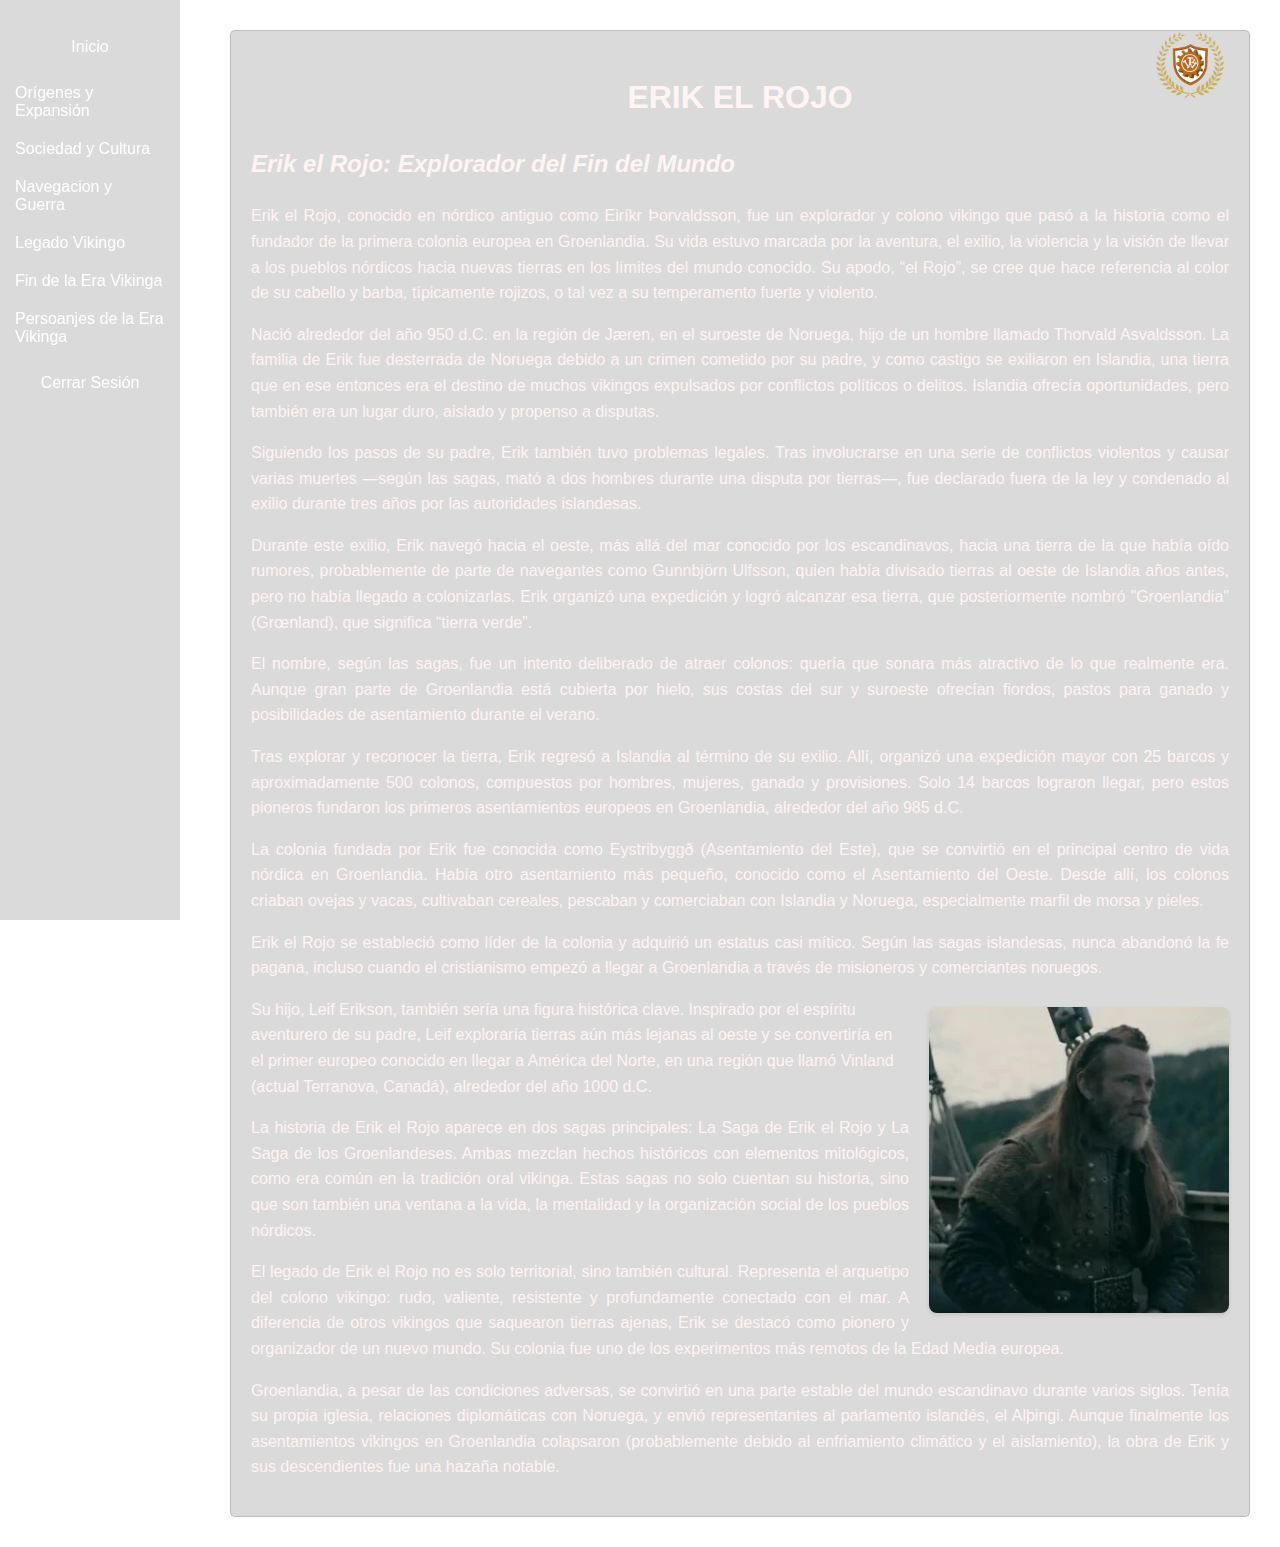
<file: pagina11.html>
<!DOCTYPE html>
<html>
<head>
    <meta charset="UTF-8" />
    <title>Erik el Rojo</title>
    <link rel="stylesheet" href="css/style.css"
</head>
<body>
             
</head>
<body>
<div class="logo-container">
                <img src="img/imagen1.png" alt="Logo Vikingo">
            </div>
    
        <div class="menu-lateral">
            <ul>
             <li><center><a href="menu.html">Inicio</a></center></li>
            </ul>
            <ul>
            <li class="has-submenu">
                Orígenes y Expansión
                <ul class="submenu">
                    <li><a href="pagina1.html">Orígenes y Expansión</a></li>
                </ul>
            </li>
            <li class="has-submenu">
                Sociedad y Cultura
                <ul class="submenu">
                    <li><a href="pagina2.html">Sociedad y Cultura</a></li>
                </ul>
            </li>
            <li class="has-submenu">
                Navegacion y Guerra
                <ul class="submenu">
                    <li><a href="pagina3.html"> Navegacion y Guerra</a></li>
                </ul>
            </li>
            <li class="has-submenu">
                Legado Vikingo
                <ul class="submenu">
                    <li><a href="pagina4.html">Legado Vikingo</a></li>
                </ul>
            </li>
            <li class="has-submenu">
                Fin de la Era Vikinga
                <ul class="submenu">
                   <li><a href="pagina5.html">Fin de la Era Vikinga</a></li>
                </ul>
            </li>
        <li class="has-submenu">
               Persoanjes de la Era Vikinga
                <ul class="submenu">
                   <li><a href="pagina7.html">Leif Erikson</a></li>
                   <li><a href="pagina8.html">Harald Fairhair</a></li>
                   <li><a href="pagina9.html">Gange-Rolv</a></li>
                   <li><a href="pagina10.html">Ragnar Lodbrok</a></li>
                   <li><a href="pagina11.html">Erik El Rojo</a></li>
                </ul>
            </li>
            </ul>
        <ul >
             <li><center><a href="index.html">Cerrar Sesión</center></a></li>

         </ul>
    </div>
</nav>

<div class="contenido-principal11">

<div class="caja-de-texto11">  

<main class="main-content11">
    <header1>
        <h1><center>ERIK EL ROJO</center></h1>
    </header1>
    <h2><i>Erik el Rojo: Explorador del Fin del Mundo</i></h2>

    <p>Erik el Rojo, conocido en nórdico antiguo como Eiríkr Þorvaldsson, fue un explorador y colono vikingo que pasó a la historia como el fundador de la primera colonia europea en Groenlandia. Su vida estuvo marcada por la aventura, el exilio, la violencia y la visión de llevar a los pueblos nórdicos hacia nuevas tierras en los límites del mundo conocido. Su apodo, “el Rojo”, se cree que hace referencia al color de su cabello y barba, típicamente rojizos, o tal vez a su temperamento fuerte y violento.</p>
    
    <p>Nació alrededor del año 950 d.C. en la región de Jæren, en el suroeste de Noruega, hijo de un hombre llamado Thorvald Asvaldsson. La familia de Erik fue desterrada de Noruega debido a un crimen cometido por su padre, y como castigo se exiliaron en Islandia, una tierra que en ese entonces era el destino de muchos vikingos expulsados por conflictos políticos o delitos. Islandia ofrecía oportunidades, pero también era un lugar duro, aislado y propenso a disputas.</p>

    <p>Siguiendo los pasos de su padre, Erik también tuvo problemas legales. Tras involucrarse en una serie de conflictos violentos y causar varias muertes —según las sagas, mató a dos hombres durante una disputa por tierras—, fue declarado fuera de la ley y condenado al exilio durante tres años por las autoridades islandesas.</p>

    <p>Durante este exilio, Erik navegó hacia el oeste, más allá del mar conocido por los escandinavos, hacia una tierra de la que había oído rumores, probablemente de parte de navegantes como Gunnbjörn Ulfsson, quien había divisado tierras al oeste de Islandia años antes, pero no había llegado a colonizarlas. Erik organizó una expedición y logró alcanzar esa tierra, que posteriormente nombró "Groenlandia" (Grœnland), que significa “tierra verde”.</p>

    <p>El nombre, según las sagas, fue un intento deliberado de atraer colonos: quería que sonara más atractivo de lo que realmente era. Aunque gran parte de Groenlandia está cubierta por hielo, sus costas del sur y suroeste ofrecían fiordos, pastos para ganado y posibilidades de asentamiento durante el verano.</p>

    <p>Tras explorar y reconocer la tierra, Erik regresó a Islandia al término de su exilio. Allí, organizó una expedición mayor con 25 barcos y aproximadamente 500 colonos, compuestos por hombres, mujeres, ganado y provisiones. Solo 14 barcos lograron llegar, pero estos pioneros fundaron los primeros asentamientos europeos en Groenlandia, alrededor del año 985 d.C.</p>

    <p>La colonia fundada por Erik fue conocida como Eystribyggð (Asentamiento del Este), que se convirtió en el principal centro de vida nórdica en Groenlandia. Había otro asentamiento más pequeño, conocido como el Asentamiento del Oeste. Desde allí, los colonos criaban ovejas y vacas, cultivaban cereales, pescaban y comerciaban con Islandia y Noruega, especialmente marfil de morsa y pieles.</p>

    <p>Erik el Rojo se estableció como líder de la colonia y adquirió un estatus casi mítico. Según las sagas islandesas, nunca abandonó la fe pagana, incluso cuando el cristianismo empezó a llegar a Groenlandia a través de misioneros y comerciantes noruegos.</p>

    <img src="img/imagen50.webp"  class="imagen-izquierda"

    <p>Su hijo, Leif Erikson, también sería una figura histórica clave. Inspirado por el espíritu aventurero de su padre, Leif exploraría tierras aún más lejanas al oeste y se convertiría en el primer europeo conocido en llegar a América del Norte, en una región que llamó Vinland (actual Terranova, Canadá), alrededor del año 1000 d.C.</p>

    <p>La historia de Erik el Rojo aparece en dos sagas principales: La Saga de Erik el Rojo y La Saga de los Groenlandeses. Ambas mezclan hechos históricos con elementos mitológicos, como era común en la tradición oral vikinga. Estas sagas no solo cuentan su historia, sino que son también una ventana a la vida, la mentalidad y la organización social de los pueblos nórdicos.</p>

    <p>El legado de Erik el Rojo no es solo territorial, sino también cultural. Representa el arquetipo del colono vikingo: rudo, valiente, resistente y profundamente conectado con el mar. A diferencia de otros vikingos que saquearon tierras ajenas, Erik se destacó como pionero y organizador de un nuevo mundo. Su colonia fue uno de los experimentos más remotos de la Edad Media europea.</p>

    <p>Groenlandia, a pesar de las condiciones adversas, se convirtió en una parte estable del mundo escandinavo durante varios siglos. Tenía su propia iglesia, relaciones diplomáticas con Noruega, y envió representantes al parlamento islandés, el Alþingi. Aunque finalmente los asentamientos vikingos en Groenlandia colapsaron (probablemente debido al enfriamiento climático y el aislamiento), la obra de Erik y sus descendientes fue una hazaña notable.</p>

</main>
        </div>
    </body>        
</html>
</file>
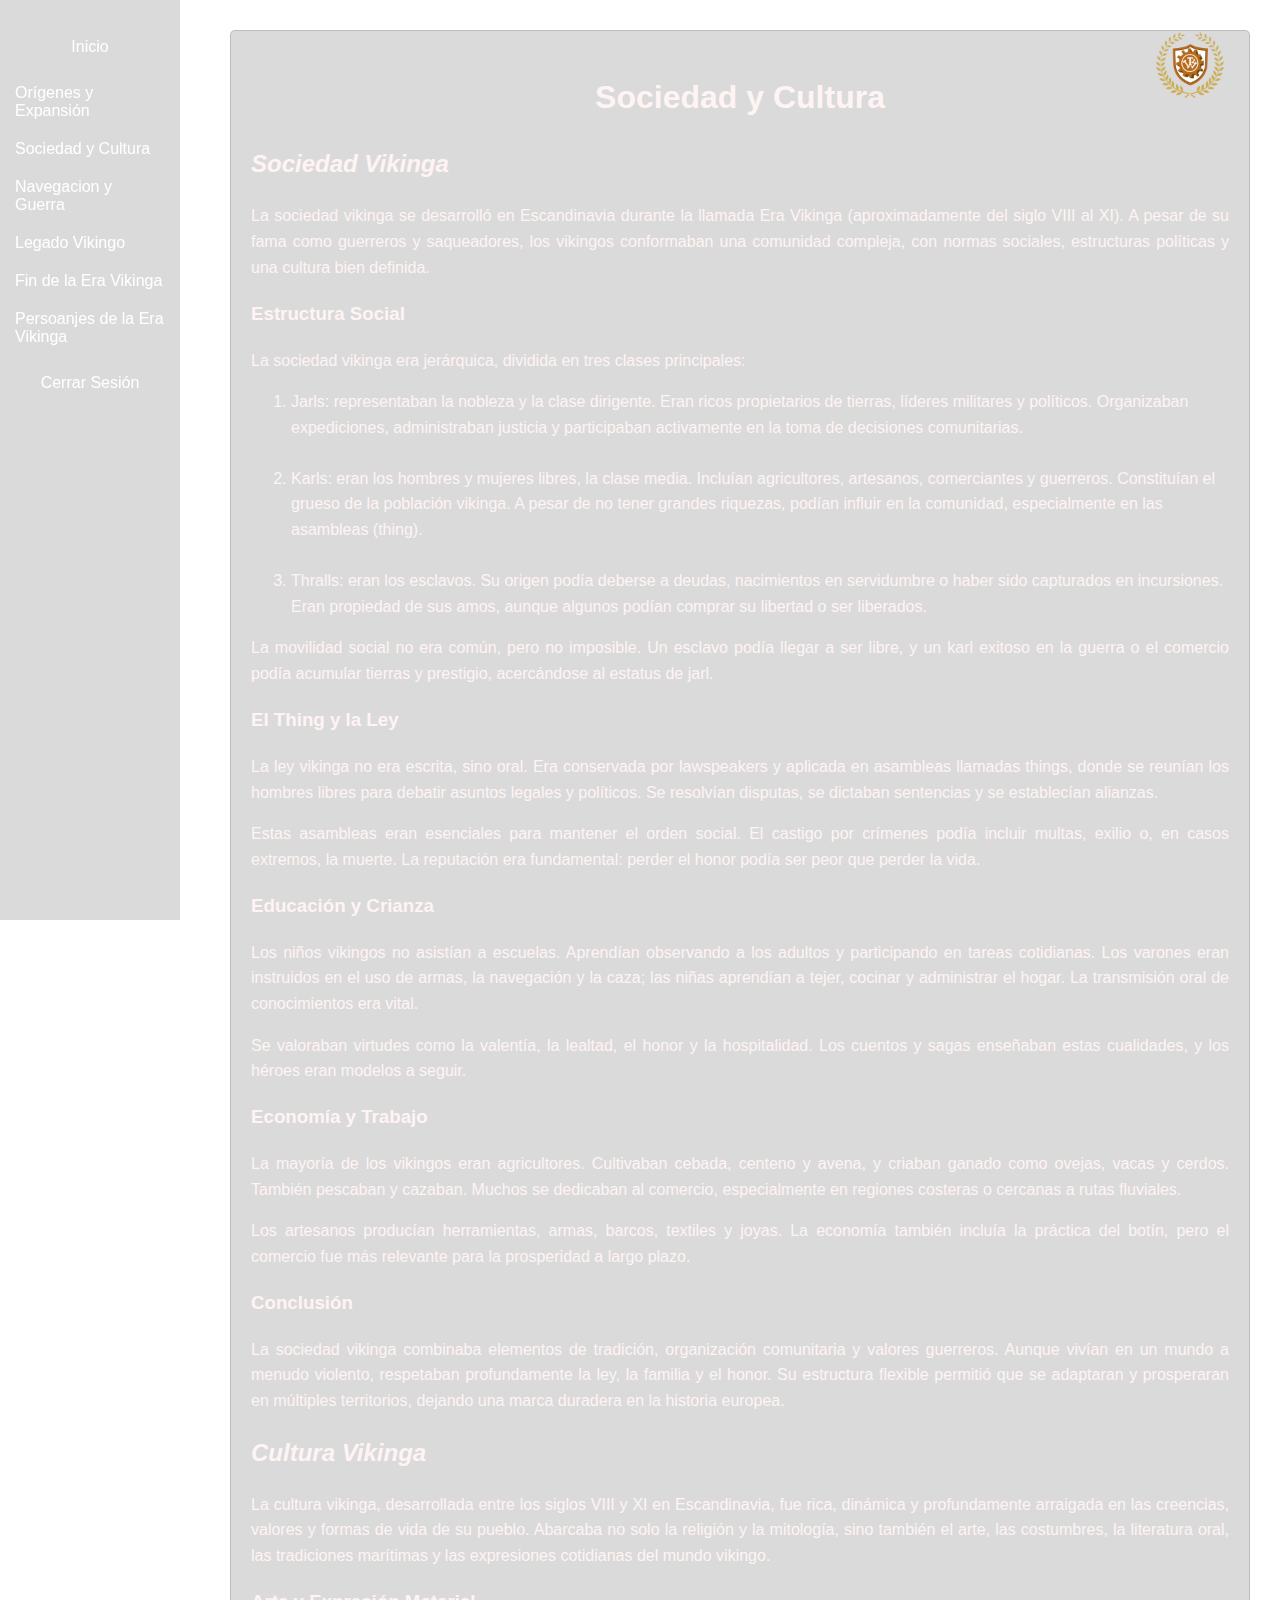
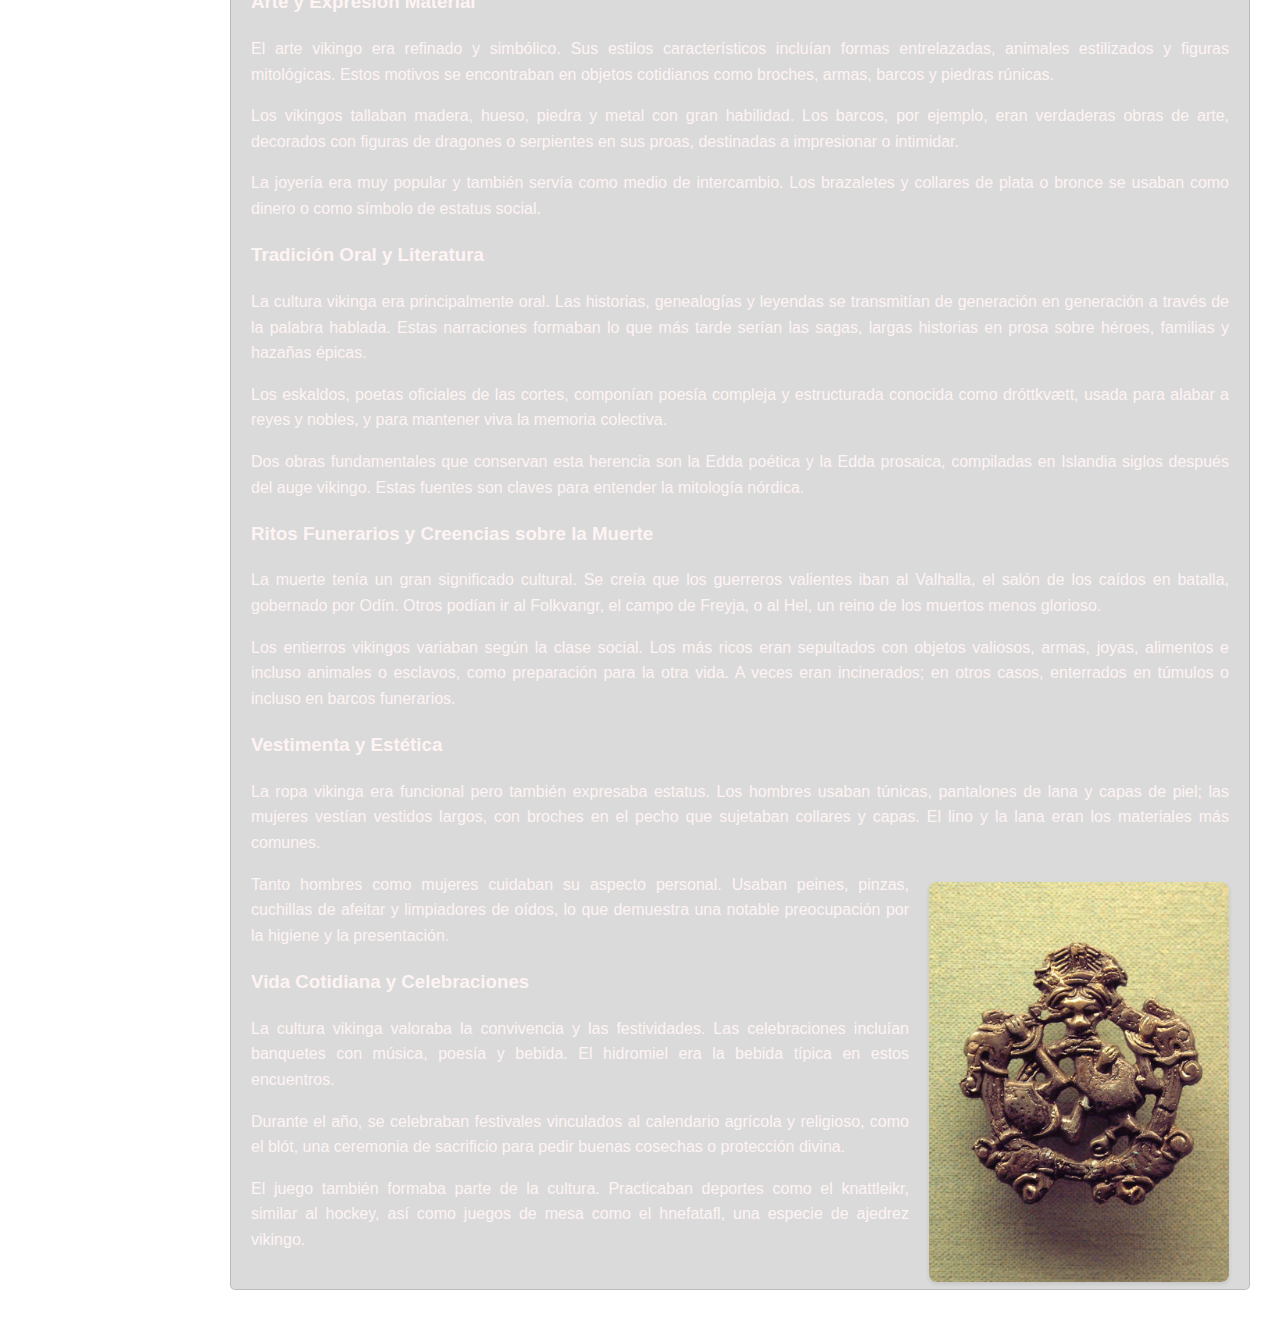
<file: pagina2.html>
<!DOCTYPE html>
<html>
<head>
    <meta charset="UTF-8" />
    <title>Sociedad y Cultura</title>
    <link rel="stylesheet" href="css/style.css"
</head>
<body>
</head>
<div class="logo-container">
                <img src="img/imagen1.png" alt="Logo Vikingo">
            </div>
    
        <div class="menu-lateral">
            <ul>
             <li><center><a href="menu.html">Inicio</a></center></li>
            </ul>
            <ul>
            <li class="has-submenu">
                Orígenes y Expansión
                <ul class="submenu">
                    <li><a href="pagina1.html">Orígenes y Expansión</a></li>
                </ul>
            </li>
            <li class="has-submenu">
                Sociedad y Cultura
                <ul class="submenu">
                    <li><a href="pagina2.html">Sociedad y Cultura</a></li>
                </ul>
            </li>
            <li class="has-submenu">
                Navegacion y Guerra
                <ul class="submenu">
                    <li><a href="pagina3.html"> Navegacion y Guerra</a></li>
                </ul>
            </li>
            <li class="has-submenu">
                Legado Vikingo
                <ul class="submenu">
                    <li><a href="pagina4.html">Legado Vikingo</a></li>
                </ul>
            </li>
            <li class="has-submenu">
                Fin de la Era Vikinga
                <ul class="submenu">
                   <li><a href="pagina5.html">Fin de la Era Vikinga</a></li>
                </ul>
            </li>
        <li class="has-submenu">
               Persoanjes de la Era Vikinga
                <ul class="submenu">
                   <li><a href="pagina7.html">Leif Erikson</a></li>
                   <li><a href="pagina8.html">Harald Fairhair</a></li>
                   <li><a href="pagina9.html">Gange-Rolv</a></li>
                   <li><a href="pagina10.html">Ragnar Lodbrok</a></li>
                   <li><a href="pagina11.html">Erik El Rojo</a></li>
                </ul>
            </li>
            </ul>
        <ul >
             <li><center><a href="index.html">Cerrar Sesión</center></a></li>

         </ul>
    </div>
</nav>

<div class="contenido-principal2">

<div class="caja-de-texto2"> 

<main class="main-content2">

    <h1><center>Sociedad y Cultura</center></h1>
</header>
    <h2><i>Sociedad Vikinga</i></h2>

    <p>La sociedad vikinga se desarrolló en Escandinavia durante la llamada Era Vikinga (aproximadamente del siglo VIII al XI). A pesar de su fama como guerreros y saqueadores, los vikingos conformaban una comunidad compleja, con normas sociales, estructuras políticas y una cultura bien definida.</p>
    
    <h3>Estructura Social</h3>

    <p>La sociedad vikinga era jerárquica, dividida en tres clases principales:</p>

    <ol type="1" start="1">
        <li>Jarls: representaban la nobleza y la clase dirigente. Eran ricos propietarios de tierras, líderes militares y políticos. Organizaban expediciones, administraban justicia y participaban activamente en la toma de decisiones comunitarias.</li>    
        <br><li>Karls: eran los hombres y mujeres libres, la clase media. Incluían agricultores, artesanos, comerciantes y guerreros. Constituían el grueso de la población vikinga. A pesar de no tener grandes riquezas, podían influir en la comunidad, especialmente en las asambleas (thing).</li>
        <br><li>Thralls: eran los esclavos. Su origen podía deberse a deudas, nacimientos en servidumbre o haber sido capturados en incursiones. Eran propiedad de sus amos, aunque algunos podían comprar su libertad o ser liberados.</li>
    </ol>

    <p>La movilidad social no era común, pero no imposible. Un esclavo podía llegar a ser libre, y un karl exitoso en la guerra o el comercio podía acumular tierras y prestigio, acercándose al estatus de jarl.</p>

    <h3>El Thing y la Ley</h3>

    <p>La ley vikinga no era escrita, sino oral. Era conservada por lawspeakers y aplicada en asambleas llamadas things, donde se reunían los hombres libres para debatir asuntos legales y políticos. Se resolvían disputas, se dictaban sentencias y se establecían alianzas.</p>
       
    <p>Estas asambleas eran esenciales para mantener el orden social. El castigo por crímenes podía incluir multas, exilio o, en casos extremos, la muerte. La reputación era fundamental: perder el honor podía ser peor que perder la vida.</p>
    
    <h3>Educación y Crianza</h3>

    <p>Los niños vikingos no asistían a escuelas. Aprendían observando a los adultos y participando en tareas cotidianas. Los varones eran instruidos en el uso de armas, la navegación y la caza; las niñas aprendían a tejer, cocinar y administrar el hogar. La transmisión oral de conocimientos era vital.</p>
    
    <p>Se valoraban virtudes como la valentía, la lealtad, el honor y la hospitalidad. Los cuentos y sagas enseñaban estas cualidades, y los héroes eran modelos a seguir.</p>
    
    <h3>Economía y Trabajo</h3>

    <p>La mayoría de los vikingos eran agricultores. Cultivaban cebada, centeno y avena, y criaban ganado como ovejas, vacas y cerdos. También pescaban y cazaban. Muchos se dedicaban al comercio, especialmente en regiones costeras o cercanas a rutas fluviales.</p>

    <p>Los artesanos producían herramientas, armas, barcos, textiles y joyas. La economía también incluía la práctica del botín, pero el comercio fue más relevante para la prosperidad a largo plazo.</p>
    
    <h3>Conclusión</h3>

    <p>La sociedad vikinga combinaba elementos de tradición, organización comunitaria y valores guerreros. Aunque vivían en un mundo a menudo violento, respetaban profundamente la ley, la familia y el honor. Su estructura flexible permitió que se adaptaran y prosperaran en múltiples territorios, dejando una marca duradera en la historia europea.</p>
    
    <h2><i>Cultura Vikinga</i></h2>

    <p >La cultura vikinga, desarrollada entre los siglos VIII y XI en Escandinavia, fue rica, dinámica y profundamente arraigada en las creencias, valores y formas de vida de su pueblo. Abarcaba no solo la religión y la mitología, sino también el arte, las costumbres, la literatura oral, las tradiciones marítimas y las expresiones cotidianas del mundo vikingo.</p>
    
    <h3>Arte y Expresión Material</h3>

    <p >El arte vikingo era refinado y simbólico. Sus estilos característicos incluían formas entrelazadas, animales estilizados y figuras mitológicas. Estos motivos se encontraban en objetos cotidianos como broches, armas, barcos y piedras rúnicas.</p>
    
    <p>Los vikingos tallaban madera, hueso, piedra y metal con gran habilidad. Los barcos, por ejemplo, eran verdaderas obras de arte, decorados con figuras de dragones o serpientes en sus proas, destinadas a impresionar o intimidar.</p>
    
    <p >La joyería era muy popular y también servía como medio de intercambio. Los brazaletes y collares de plata o bronce se usaban como dinero o como símbolo de estatus social.</p>
    
    <h3>Tradición Oral y Literatura</h3>
    
    <p>La cultura vikinga era principalmente oral. Las historias, genealogías y leyendas se transmitían de generación en generación a través de la palabra hablada. Estas narraciones formaban lo que más tarde serían las sagas, largas historias en prosa sobre héroes, familias y hazañas épicas.</p>

    <p>Los eskaldos, poetas oficiales de las cortes, componían poesía compleja y estructurada conocida como dróttkvætt, usada para alabar a reyes y nobles, y para mantener viva la memoria colectiva.</p>

    <p>Dos obras fundamentales que conservan esta herencia son la Edda poética y la Edda prosaica, compiladas en Islandia siglos después del auge vikingo. Estas fuentes son claves para entender la mitología nórdica.</p> 

    <h3>Ritos Funerarios y Creencias sobre la Muerte</h3>
    
    <p >La muerte tenía un gran significado cultural. Se creía que los guerreros valientes iban al Valhalla, el salón de los caídos en batalla, gobernado por Odín. Otros podían ir al Folkvangr, el campo de Freyja, o al Hel, un reino de los muertos menos glorioso.</p>
 
    <p>Los entierros vikingos variaban según la clase social. Los más ricos eran sepultados con objetos valiosos, armas, joyas, alimentos e incluso animales o esclavos, como preparación para la otra vida. A veces eran incinerados; en otros casos, enterrados en túmulos o incluso en barcos funerarios.</p>

    <h3>Vestimenta y Estética</h3>

    <p >La ropa vikinga era funcional pero también expresaba estatus. Los hombres usaban túnicas, pantalones de lana y capas de piel; las mujeres vestían vestidos largos, con broches en el pecho que sujetaban collares y capas. El lino y la lana eran los materiales más comunes.</p>
<img src="img/imagen39.jpg"  class="imagen-izquierda">
    <p>Tanto hombres como mujeres cuidaban su aspecto personal. Usaban peines, pinzas, cuchillas de afeitar y limpiadores de oídos, lo que demuestra una notable preocupación por la higiene y la presentación.</p>

    <h3>Vida Cotidiana y Celebraciones</h3>
    
    <p>La cultura vikinga valoraba la convivencia y las festividades. Las celebraciones incluían banquetes con música, poesía y bebida. El hidromiel era la bebida típica en estos encuentros.</p>
    
    <p >Durante el año, se celebraban festivales vinculados al calendario agrícola y religioso, como el blót, una ceremonia de sacrificio para pedir buenas cosechas o protección divina.</p>

    <p >El juego también formaba parte de la cultura. Practicaban deportes como el knattleikr, similar al hockey, así como juegos de mesa como el hnefatafl, una especie de ajedrez vikingo.
    </div>
    </div>
</body>        
</html>
</file>
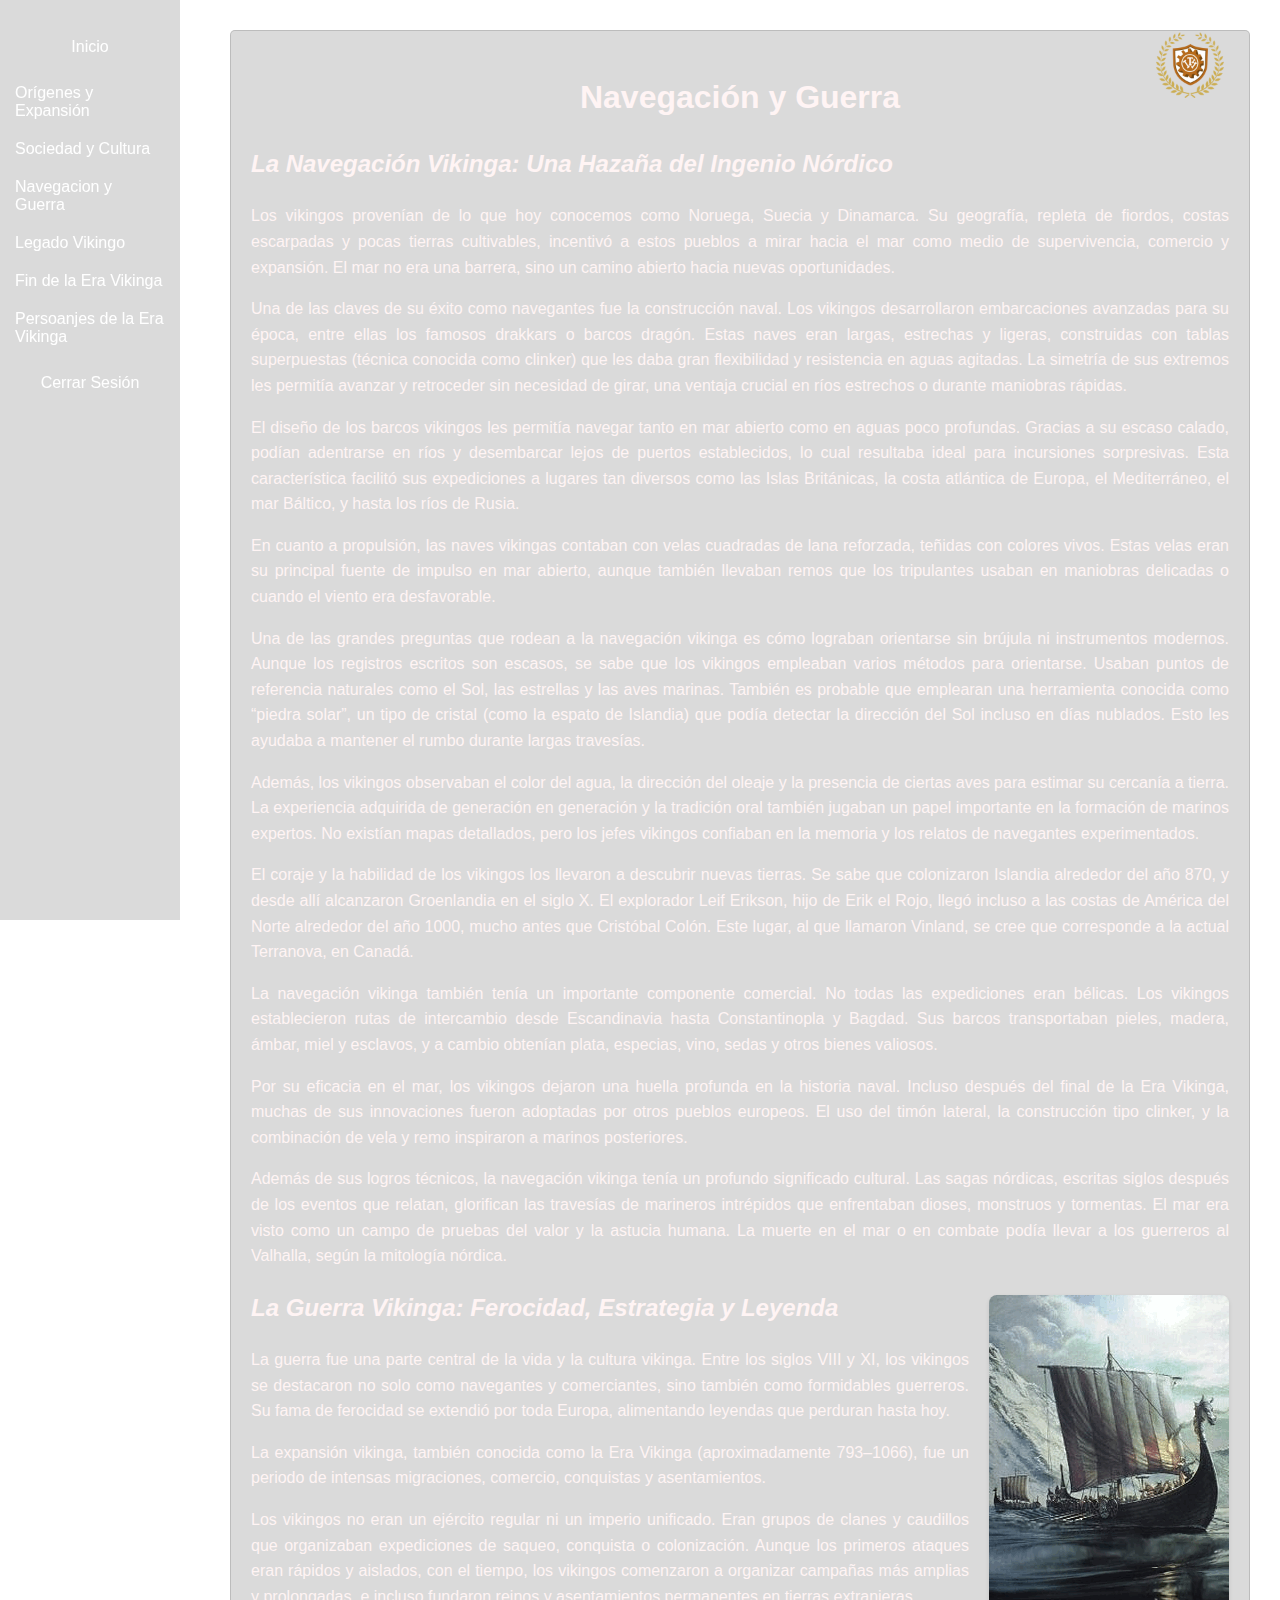
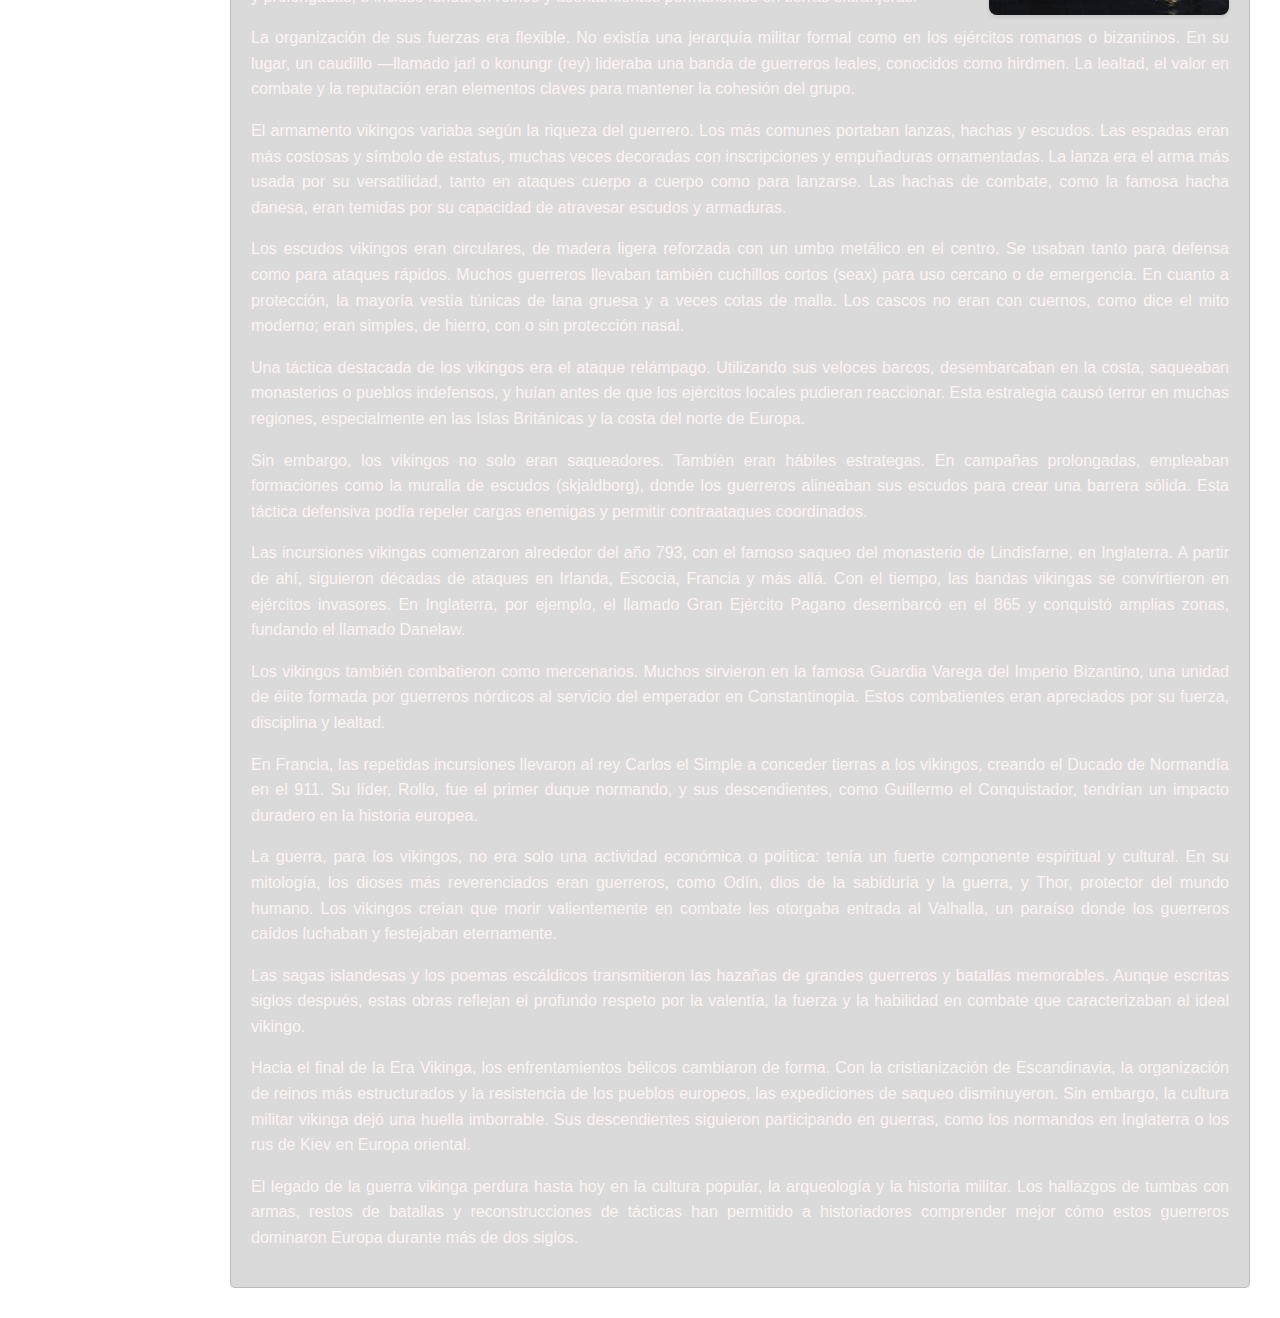
<file: pagina3.html>
<!DOCTYPE html>
<html>
<head>
    <meta charset="UTF-8" />
    <title>Navegación y Guerra</title>
    <link rel="stylesheet" href="css/style.css"
</head>
<body>
<div class="logo-container">
                <img src="img/imagen1.png" alt="Logo Vikingo">
            </div>
    
        <div class="menu-lateral">
            <ul>
             <li><center><a href="menu.html">Inicio</a></center></li>
            </ul>
            <ul>
            <li class="has-submenu">
                Orígenes y Expansión
                <ul class="submenu">
                    <li><a href="pagina1.html">Orígenes y Expansión</a></li>
                </ul>
            </li>
            <li class="has-submenu">
                Sociedad y Cultura
                <ul class="submenu">
                    <li><a href="pagina2.html">Sociedad y Cultura</a></li>
                </ul>
            </li>
            <li class="has-submenu">
                Navegacion y Guerra
                <ul class="submenu">
                    <li><a href="pagina3.html"> Navegacion y Guerra</a></li>
                </ul>
            </li>
            <li class="has-submenu">
                Legado Vikingo
                <ul class="submenu">
                    <li><a href="pagina4.html">Legado Vikingo</a></li>
                </ul>
            </li>
            <li class="has-submenu">
                Fin de la Era Vikinga
                <ul class="submenu">
                   <li><a href="pagina5.html">Fin de la Era Vikinga</a></li>
                </ul>
            </li>
        <li class="has-submenu">
               Persoanjes de la Era Vikinga
                <ul class="submenu">
                   <li><a href="pagina7.html">Leif Erikson</a></li>
                   <li><a href="pagina8.html">Harald Fairhair</a></li>
                   <li><a href="pagina9.html">Gange-Rolv</a></li>
                   <li><a href="pagina10.html">Ragnar Lodbrok</a></li>
                   <li><a href="pagina11.html">Erik El Rojo</a></li>
                </ul>
            </li>
            </ul>
        <ul >
             <li><center><a href="index.html">Cerrar Sesión</center></a></li>

         </ul>
    </div>
</nav>

<div class="contenido-principal3">

<div class="caja-de-texto3"> 

    <main class="main-content3">
    <h1><center>Navegación y Guerra</center></h1>
</header>
    <h2><i>La Navegación Vikinga: Una Hazaña del Ingenio Nórdico</i></h2>

    <p>Los vikingos provenían de lo que hoy conocemos como Noruega, Suecia y Dinamarca. Su geografía, repleta de fiordos, costas escarpadas y pocas tierras cultivables, incentivó a estos pueblos a mirar hacia el mar como medio de supervivencia, comercio y expansión. El mar no era una barrera, sino un camino abierto hacia nuevas oportunidades.</p>

    <p>Una de las claves de su éxito como navegantes fue la construcción naval. Los vikingos desarrollaron embarcaciones avanzadas para su época, entre ellas los famosos drakkars o barcos dragón. Estas naves eran largas, estrechas y ligeras, construidas con tablas superpuestas (técnica conocida como clinker) que les daba gran flexibilidad y resistencia en aguas agitadas. La simetría de sus extremos les permitía avanzar y retroceder sin necesidad de girar, una ventaja crucial en ríos estrechos o durante maniobras rápidas.</p>

    <p>El diseño de los barcos vikingos les permitía navegar tanto en mar abierto como en aguas poco profundas. Gracias a su escaso calado, podían adentrarse en ríos y desembarcar lejos de puertos establecidos, lo cual resultaba ideal para incursiones sorpresivas. Esta característica facilitó sus expediciones a lugares tan diversos como las Islas Británicas, la costa atlántica de Europa, el Mediterráneo, el mar Báltico, y hasta los ríos de Rusia.</p>

    <p>En cuanto a propulsión, las naves vikingas contaban con velas cuadradas de lana reforzada, teñidas con colores vivos. Estas velas eran su principal fuente de impulso en mar abierto, aunque también llevaban remos que los tripulantes usaban en maniobras delicadas o cuando el viento era desfavorable.</p>
       
    <p>Una de las grandes preguntas que rodean a la navegación vikinga es cómo lograban orientarse sin brújula ni instrumentos modernos. Aunque los registros escritos son escasos, se sabe que los vikingos empleaban varios métodos para orientarse. Usaban puntos de referencia naturales como el Sol, las estrellas y las aves marinas. También es probable que emplearan una herramienta conocida como “piedra solar”, un tipo de cristal (como la espato de Islandia) que podía detectar la dirección del Sol incluso en días nublados. Esto les ayudaba a mantener el rumbo durante largas travesías.</p>
    
    <p>Además, los vikingos observaban el color del agua, la dirección del oleaje y la presencia de ciertas aves para estimar su cercanía a tierra. La experiencia adquirida de generación en generación y la tradición oral también jugaban un papel importante en la formación de marinos expertos. No existían mapas detallados, pero los jefes vikingos confiaban en la memoria y los relatos de navegantes experimentados.</p>
    
    <p>El coraje y la habilidad de los vikingos los llevaron a descubrir nuevas tierras. Se sabe que colonizaron Islandia alrededor del año 870, y desde allí alcanzaron Groenlandia en el siglo X. El explorador Leif Erikson, hijo de Erik el Rojo, llegó incluso a las costas de América del Norte alrededor del año 1000, mucho antes que Cristóbal Colón. Este lugar, al que llamaron Vinland, se cree que corresponde a la actual Terranova, en Canadá.</p>
    
    <p>La navegación vikinga también tenía un importante componente comercial. No todas las expediciones eran bélicas. Los vikingos establecieron rutas de intercambio desde Escandinavia hasta Constantinopla y Bagdad. Sus barcos transportaban pieles, madera, ámbar, miel y esclavos, y a cambio obtenían plata, especias, vino, sedas y otros bienes valiosos.
    </p>

    <p>Por su eficacia en el mar, los vikingos dejaron una huella profunda en la historia naval. Incluso después del final de la Era Vikinga, muchas de sus innovaciones fueron adoptadas por otros pueblos europeos. El uso del timón lateral, la construcción tipo clinker, y la combinación de vela y remo inspiraron a marinos posteriores.</p>
    
    <p>Además de sus logros técnicos, la navegación vikinga tenía un profundo significado cultural. Las sagas nórdicas, escritas siglos después de los eventos que relatan, glorifican las travesías de marineros intrépidos que enfrentaban dioses, monstruos y tormentas. El mar era visto como un campo de pruebas del valor y la astucia humana. La muerte en el mar o en combate podía llevar a los guerreros al Valhalla, según la mitología nórdica.</p>
  
    <img src="img/imagen40.gif"  class="imagen-izquierda">
    
    <h2><i>La Guerra Vikinga: Ferocidad, Estrategia y Leyenda</i></h2>

    <p>La guerra fue una parte central de la vida y la cultura vikinga. Entre los siglos VIII y XI, los vikingos se destacaron no solo como navegantes y comerciantes, sino también como formidables guerreros. Su fama de ferocidad se extendió por toda Europa, alimentando leyendas que perduran hasta hoy.</p>
   
    <p>La expansión vikinga, también conocida como la Era Vikinga (aproximadamente 793–1066), fue un periodo de intensas migraciones, comercio, conquistas y asentamientos.</p>
   
    <p>Los vikingos no eran un ejército regular ni un imperio unificado. Eran grupos de clanes y caudillos que organizaban expediciones de saqueo, conquista o colonización. Aunque los primeros ataques eran rápidos y aislados, con el tiempo, los vikingos comenzaron a organizar campañas más amplias y prolongadas, e incluso fundaron reinos y asentamientos permanentes en tierras extranjeras.</p>

    <p>La organización de sus fuerzas era flexible. No existía una jerarquía militar formal como en los ejércitos romanos o bizantinos. En su lugar, un caudillo —llamado jarl o konungr (rey) lideraba una banda de guerreros leales, conocidos como hirdmen. La lealtad, el valor en combate y la reputación eran elementos claves para mantener la cohesión del grupo.</p>
    
    <p>El armamento vikingos variaba según la riqueza del guerrero. Los más comunes portaban lanzas, hachas y escudos. Las espadas eran más costosas y símbolo de estatus, muchas veces decoradas con inscripciones y empuñaduras ornamentadas. La lanza era el arma más usada por su versatilidad, tanto en ataques cuerpo a cuerpo como para lanzarse. Las hachas de combate, como la famosa hacha danesa, eran temidas por su capacidad de atravesar escudos y armaduras.</p>

    <p>Los escudos vikingos eran circulares, de madera ligera reforzada con un umbo metálico en el centro. Se usaban tanto para defensa como para ataques rápidos. Muchos guerreros llevaban también cuchillos cortos (seax) para uso cercano o de emergencia. En cuanto a protección, la mayoría vestía túnicas de lana gruesa y a veces cotas de malla. Los cascos no eran con cuernos, como dice el mito moderno; eran simples, de hierro, con o sin protección nasal.</p>

    <p>Una táctica destacada de los vikingos era el ataque relámpago. Utilizando sus veloces barcos, desembarcaban en la costa, saqueaban monasterios o pueblos indefensos, y huían antes de que los ejércitos locales pudieran reaccionar. Esta estrategia causó terror en muchas regiones, especialmente en las Islas Británicas y la costa del norte de Europa.</p>
    
    <p>Sin embargo, los vikingos no solo eran saqueadores. También eran hábiles estrategas. En campañas prolongadas, empleaban formaciones como la muralla de escudos (skjaldborg), donde los guerreros alineaban sus escudos para crear una barrera sólida. Esta táctica defensiva podía repeler cargas enemigas y permitir contraataques coordinados.</p>

    <p>Las incursiones vikingas comenzaron alrededor del año 793, con el famoso saqueo del monasterio de Lindisfarne, en Inglaterra. A partir de ahí, siguieron décadas de ataques en Irlanda, Escocia, Francia y más allá. Con el tiempo, las bandas vikingas se convirtieron en ejércitos invasores. En Inglaterra, por ejemplo, el llamado Gran Ejército Pagano desembarcó en el 865 y conquistó amplias zonas, fundando el llamado Danelaw.</p>

    <p>Los vikingos también combatieron como mercenarios. Muchos sirvieron en la famosa Guardia Varega del Imperio Bizantino, una unidad de élite formada por guerreros nórdicos al servicio del emperador en Constantinopla. Estos combatientes eran apreciados por su fuerza, disciplina y lealtad.</p>

    <p>En Francia, las repetidas incursiones llevaron al rey Carlos el Simple a conceder tierras a los vikingos, creando el Ducado de Normandía en el 911. Su líder, Rollo, fue el primer duque normando, y sus descendientes, como Guillermo el Conquistador, tendrían un impacto duradero en la historia europea.</p>

    <p>La guerra, para los vikingos, no era solo una actividad económica o política: tenía un fuerte componente espiritual y cultural. En su mitología, los dioses más reverenciados eran guerreros, como Odín, dios de la sabiduría y la guerra, y Thor, protector del mundo humano. Los vikingos creían que morir valientemente en combate les otorgaba entrada al Valhalla, un paraíso donde los guerreros caídos luchaban y festejaban eternamente.</p>
   
    <p>Las sagas islandesas y los poemas escáldicos transmitieron las hazañas de grandes guerreros y batallas memorables. Aunque escritas siglos después, estas obras reflejan el profundo respeto por la valentía, la fuerza y la habilidad en combate que caracterizaban al ideal vikingo.</p>

    <p>Hacia el final de la Era Vikinga, los enfrentamientos bélicos cambiaron de forma. Con la cristianización de Escandinavia, la organización de reinos más estructurados y la resistencia de los pueblos europeos, las expediciones de saqueo disminuyeron. Sin embargo, la cultura militar vikinga dejó una huella imborrable. Sus descendientes siguieron participando en guerras, como los normandos en Inglaterra o los rus de Kiev en Europa oriental.</p>

    <p>El legado de la guerra vikinga perdura hasta hoy en la cultura popular, la arqueología y la historia militar. Los hallazgos de tumbas con armas, restos de batallas y reconstrucciones de tácticas han permitido a historiadores comprender mejor cómo estos guerreros dominaron Europa durante más de dos siglos.</p>


</main>
</body>        
</html>
</file>
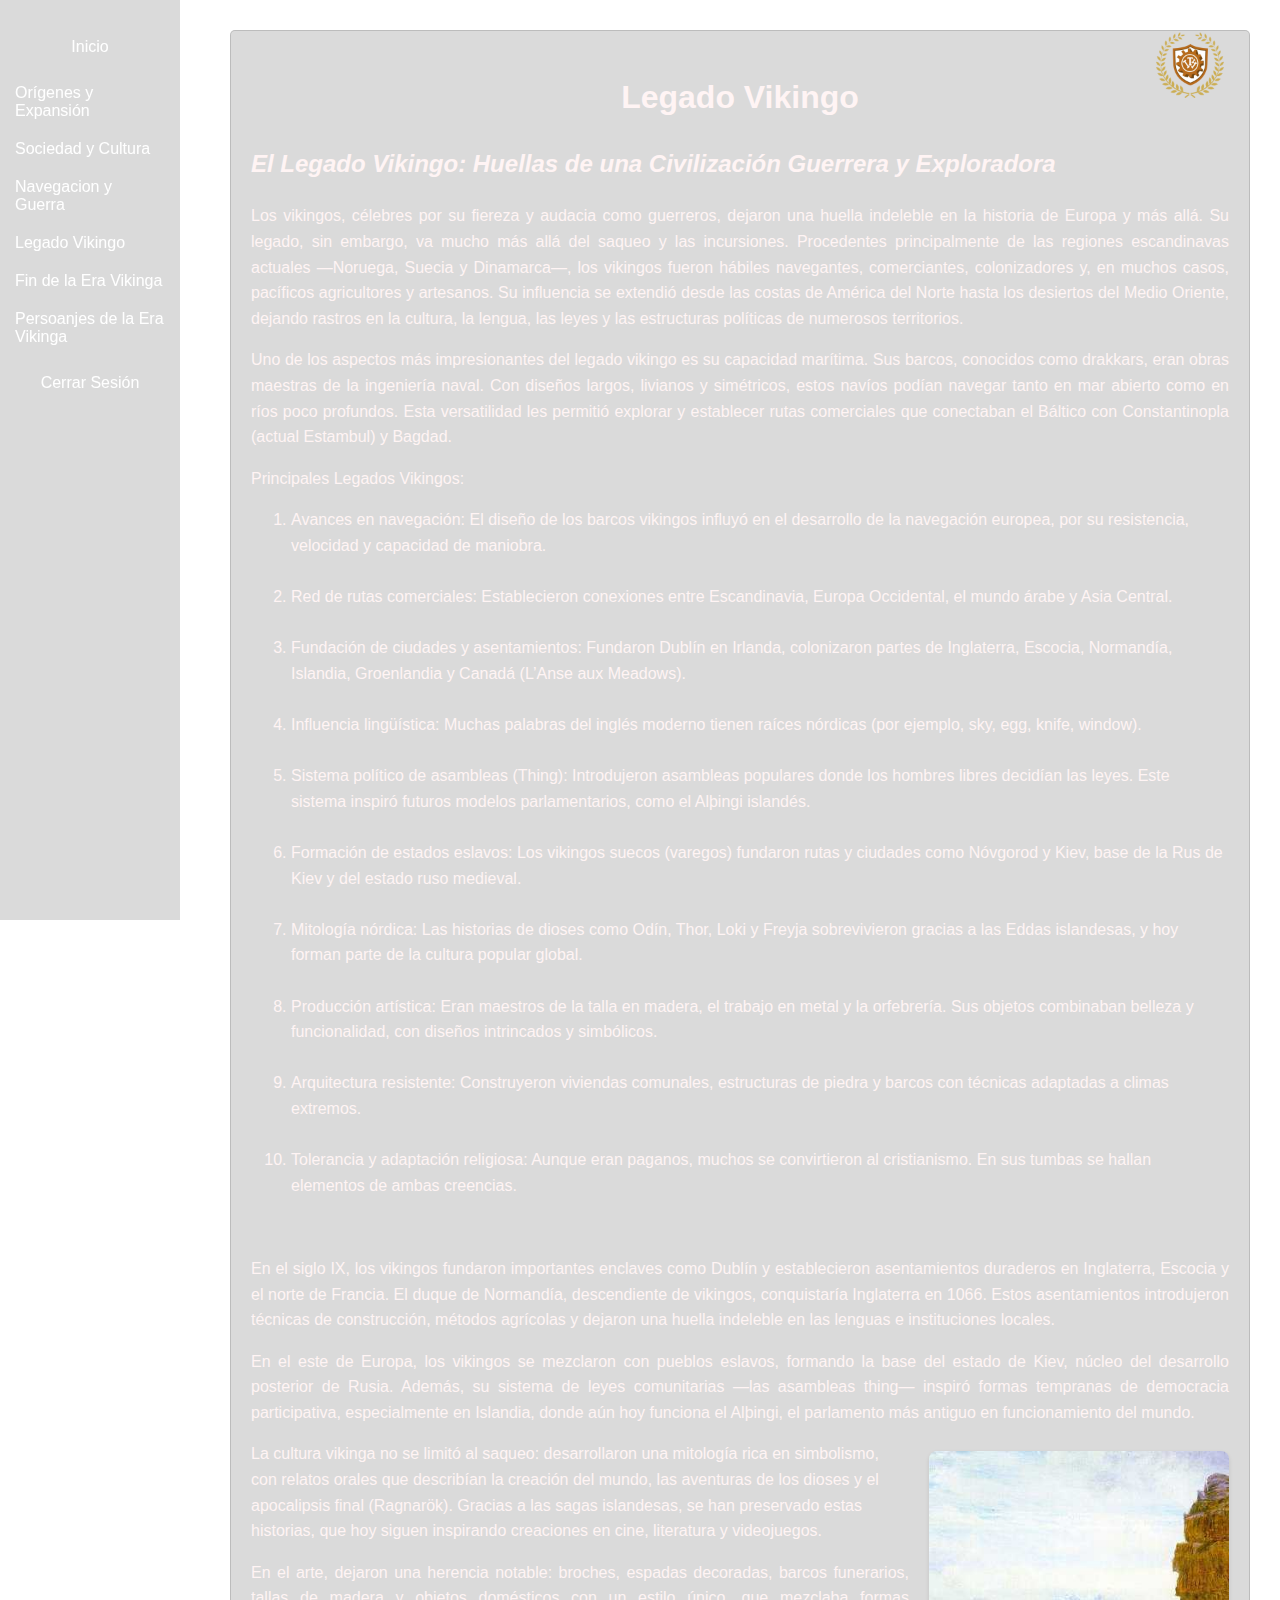
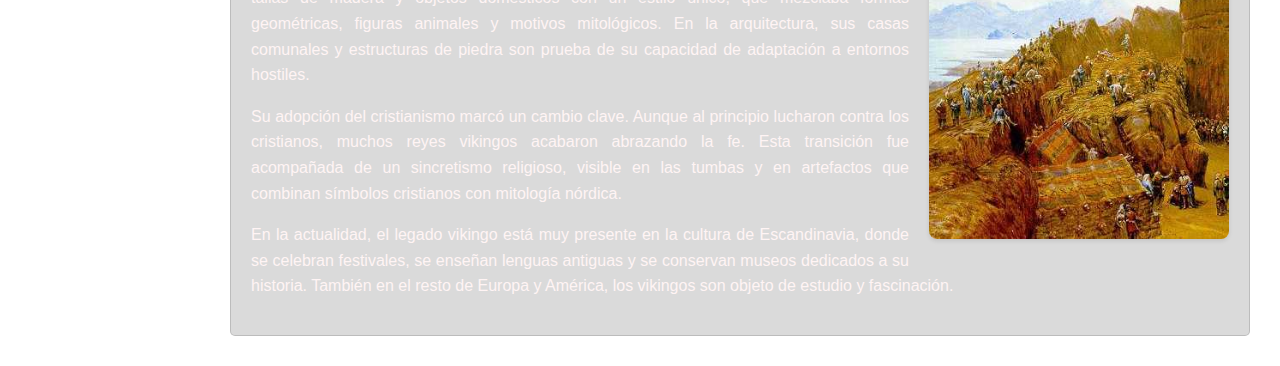
<file: pagina4.html>
<!DOCTYPE html>
<html>
<head>
    <meta charset="UTF-8" />
    <title>Legado Vikingo</title>
    <link rel="stylesheet" href="css/style.css"
</head>
<body>
</head>  
<body>
<div class="logo-container">
                <img src="img/imagen1.png" alt="Logo Vikingo">
            </div>
    
        <div class="menu-lateral">
            <ul>
             <li><center><a href="menu.html">Inicio</a></center></li>
            </ul>
            <ul>
            <li class="has-submenu">
                Orígenes y Expansión
                <ul class="submenu">
                    <li><a href="pagina1.html">Orígenes y Expansión</a></li>
                </ul>
            </li>
            <li class="has-submenu">
                Sociedad y Cultura
                <ul class="submenu">
                    <li><a href="pagina2.html">Sociedad y Cultura</a></li>
                </ul>
            </li>
            <li class="has-submenu">
                Navegacion y Guerra
                <ul class="submenu">
                    <li><a href="pagina3.html"> Navegacion y Guerra</a></li>
                </ul>
            </li>
            <li class="has-submenu">
                Legado Vikingo
                <ul class="submenu">
                    <li><a href="pagina4.html">Legado Vikingo</a></li>
                </ul>
            </li>
            <li class="has-submenu">
                Fin de la Era Vikinga
                <ul class="submenu">
                   <li><a href="pagina5.html">Fin de la Era Vikinga</a></li>
                </ul>
            </li>
        <li class="has-submenu">
               Persoanjes de la Era Vikinga
                <ul class="submenu">
                   <li><a href="pagina7.html">Leif Erikson</a></li>
                   <li><a href="pagina8.html">Harald Fairhair</a></li>
                   <li><a href="pagina9.html">Gange-Rolv</a></li>
                   <li><a href="pagina10.html">Ragnar Lodbrok</a></li>
                   <li><a href="pagina11.html">Erik El Rojo</a></li>
                </ul>
            </li>
            </ul>
        <ul >
             <li><center><a href="index.html">Cerrar Sesión</center></a></li>

         </ul>
    </div>
</nav>

<div class="contenido-principal4">

<div class="caja-de-texto4"> 
    
        <main class="main-content4">
        <h1><center>Legado Vikingo</center></h1>
    </header>

    <h2><i>El Legado Vikingo: Huellas de una Civilización Guerrera y Exploradora</i></h2>

    <p>Los vikingos, célebres por su fiereza y audacia como guerreros, dejaron una huella indeleble en la historia de Europa y más allá. Su legado, sin embargo, va mucho más allá del saqueo y las incursiones. Procedentes principalmente de las regiones escandinavas actuales —Noruega, Suecia y Dinamarca—, los vikingos fueron hábiles navegantes, comerciantes, colonizadores y, en muchos casos, pacíficos agricultores y artesanos. Su influencia se extendió desde las costas de América del Norte hasta los desiertos del Medio Oriente, dejando rastros en la cultura, la lengua, las leyes y las estructuras políticas de numerosos territorios.</p>
    
    <p>Uno de los aspectos más impresionantes del legado vikingo es su capacidad marítima. Sus barcos, conocidos como drakkars, eran obras maestras de la ingeniería naval. Con diseños largos, livianos y simétricos, estos navíos podían navegar tanto en mar abierto como en ríos poco profundos. Esta versatilidad les permitió explorar y establecer rutas comerciales que conectaban el Báltico con Constantinopla (actual Estambul) y Bagdad.</p>

    <p>Principales Legados Vikingos:</p>

    <ol type="1" start="1">
        <li>Avances en navegación: El diseño de los barcos vikingos influyó en el desarrollo de la navegación europea, por su resistencia, velocidad y capacidad de maniobra.</li>    
        <br><li>Red de rutas comerciales: Establecieron conexiones entre Escandinavia, Europa Occidental, el mundo árabe y Asia Central.</li>
        <br><li>Fundación de ciudades y asentamientos: Fundaron Dublín en Irlanda, colonizaron partes de Inglaterra, Escocia, Normandía, Islandia, Groenlandia y Canadá (L’Anse aux Meadows).</li>
        <br><li>Influencia lingüística: Muchas palabras del inglés moderno tienen raíces nórdicas (por ejemplo, sky, egg, knife, window).</li>
        <br><li>Sistema político de asambleas (Thing): Introdujeron asambleas populares donde los hombres libres decidían las leyes. Este sistema inspiró futuros modelos parlamentarios, como el Alþingi islandés.</li>
        <br><li>Formación de estados eslavos: Los vikingos suecos (varegos) fundaron rutas y ciudades como Nóvgorod y Kiev, base de la Rus de Kiev y del estado ruso medieval.</li>
        <br><li>Mitología nórdica: Las historias de dioses como Odín, Thor, Loki y Freyja sobrevivieron gracias a las Eddas islandesas, y hoy forman parte de la cultura popular global.</li>
        <br><li>Producción artística: Eran maestros de la talla en madera, el trabajo en metal y la orfebrería. Sus objetos combinaban belleza y funcionalidad, con diseños intrincados y simbólicos.</li>
        <br><li>Arquitectura resistente: Construyeron viviendas comunales, estructuras de piedra y barcos con técnicas adaptadas a climas extremos.</li>
        <br><li>Tolerancia y adaptación religiosa: Aunque eran paganos, muchos se convirtieron al cristianismo. En sus tumbas se hallan elementos de ambas creencias.</li>
    </ol>
    <br>
    <p>En el siglo IX, los vikingos fundaron importantes enclaves como Dublín y establecieron asentamientos duraderos en Inglaterra, Escocia y el norte de Francia. El duque de Normandía, descendiente de vikingos, conquistaría Inglaterra en 1066. Estos asentamientos introdujeron técnicas de construcción, métodos agrícolas y dejaron una huella indeleble en las lenguas e instituciones locales.</p>

    <p>En el este de Europa, los vikingos se mezclaron con pueblos eslavos, formando la base del estado de Kiev, núcleo del desarrollo posterior de Rusia. Además, su sistema de leyes comunitarias —las asambleas thing— inspiró formas tempranas de democracia participativa, especialmente en Islandia, donde aún hoy funciona el Alþingi, el parlamento más antiguo en funcionamiento del mundo.</p>
    <img src="img/imagen43.jpg"  class="imagen-izquierda"
    <p>La cultura vikinga no se limitó al saqueo: desarrollaron una mitología rica en simbolismo, con relatos orales que describían la creación del mundo, las aventuras de los dioses y el apocalipsis final (Ragnarök). Gracias a las sagas islandesas, se han preservado estas historias, que hoy siguen inspirando creaciones en cine, literatura y videojuegos.
    </p>


    <p>En el arte, dejaron una herencia notable: broches, espadas decoradas, barcos funerarios, tallas de madera y objetos domésticos con un estilo único, que mezclaba formas geométricas, figuras animales y motivos mitológicos. En la arquitectura, sus casas comunales y estructuras de piedra son prueba de su capacidad de adaptación a entornos hostiles.</p>
    
    <p>Su adopción del cristianismo marcó un cambio clave. Aunque al principio lucharon contra los cristianos, muchos reyes vikingos acabaron abrazando la fe. Esta transición fue acompañada de un sincretismo religioso, visible en las tumbas y en artefactos que combinan símbolos cristianos con mitología nórdica.
    </p>

    <p>En la actualidad, el legado vikingo está muy presente en la cultura de Escandinavia, donde se celebran festivales, se enseñan lenguas antiguas y se conservan museos dedicados a su historia. También en el resto de Europa y América, los vikingos son objeto de estudio y fascinación.
    </p>

</div>
</body>        
</html
</file>
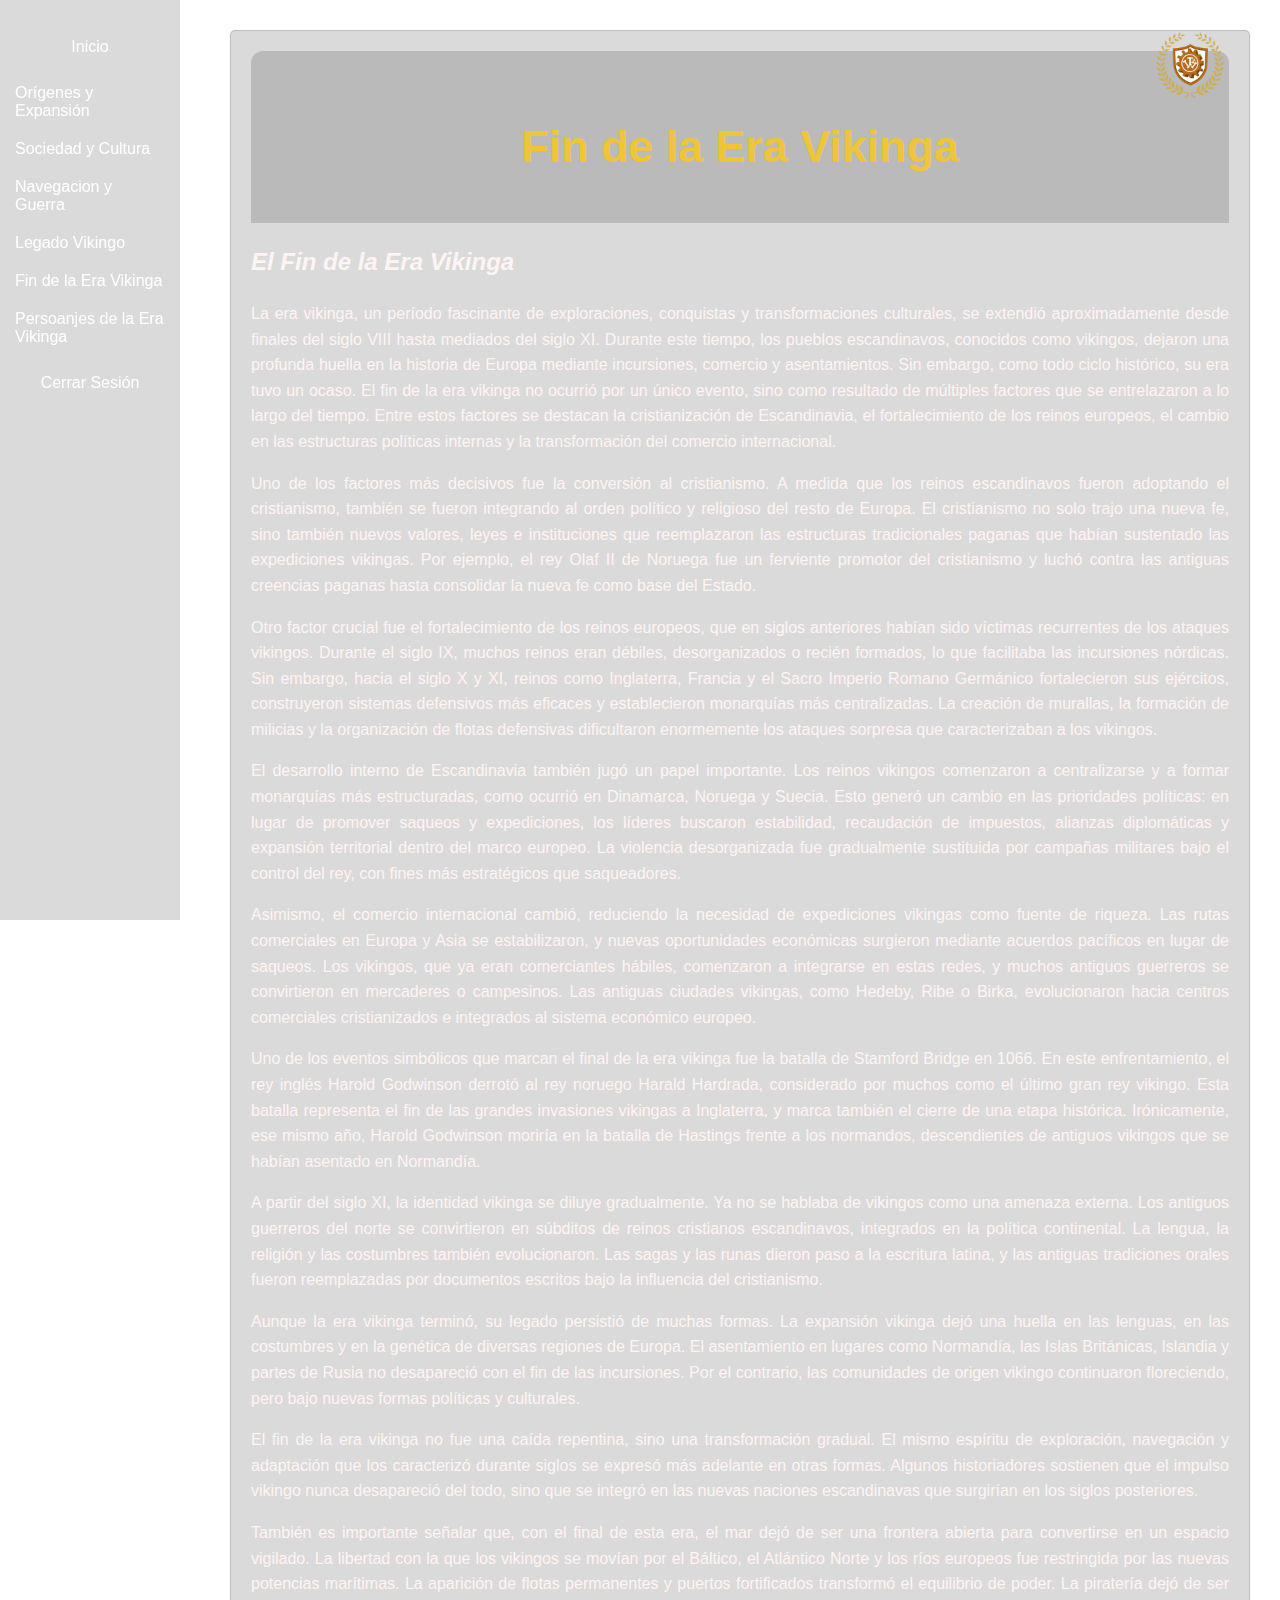
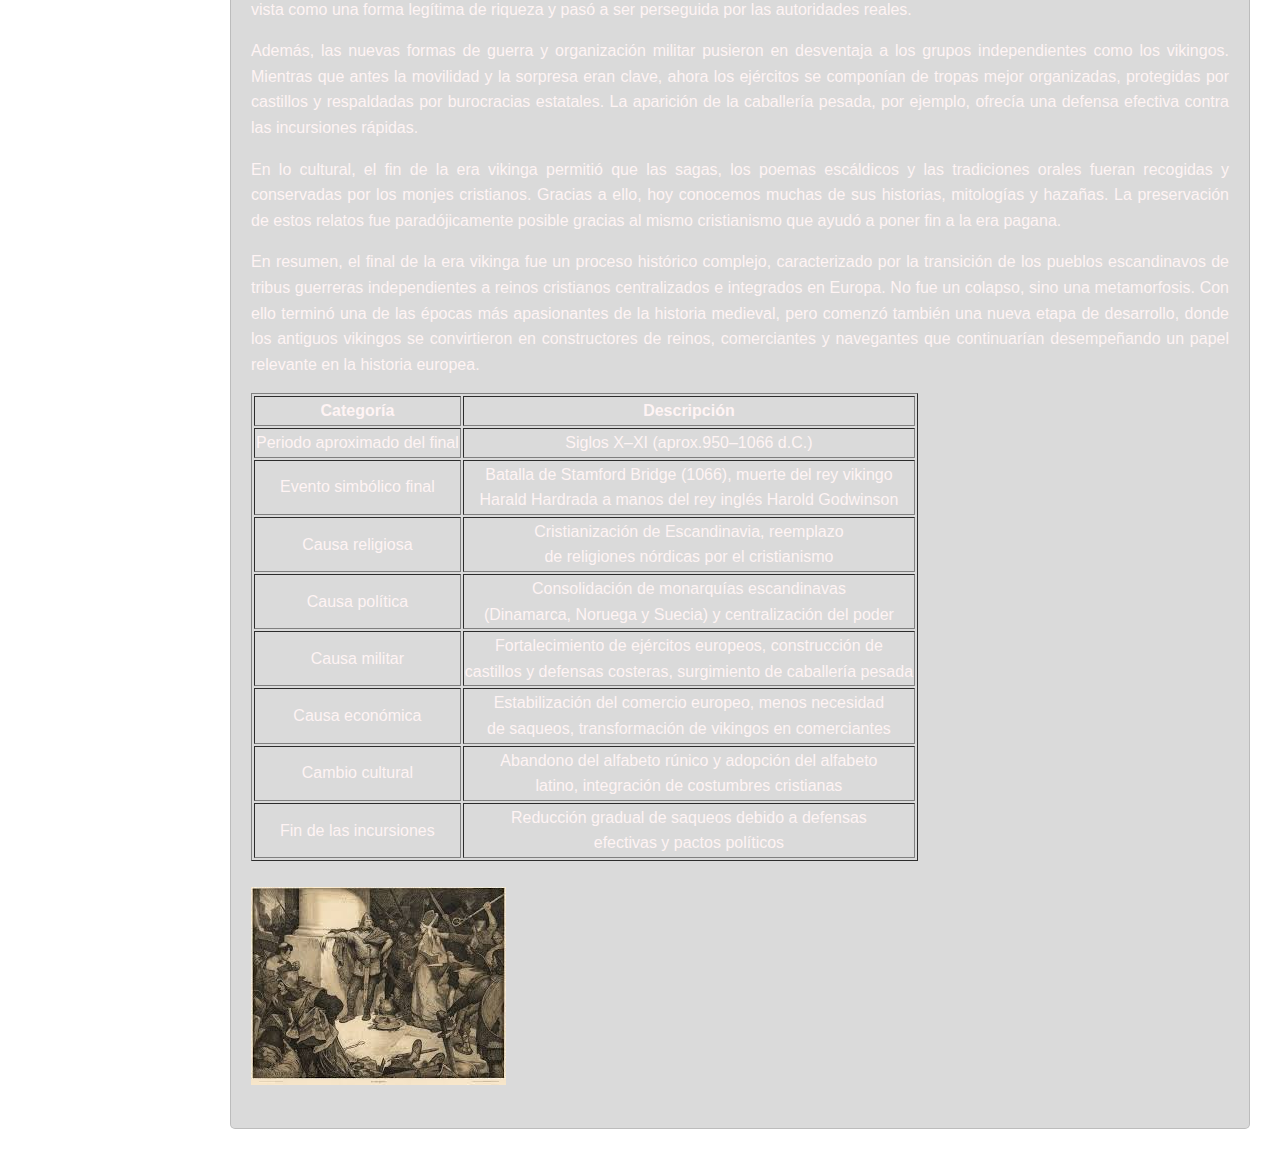
<file: pagina5.html>
<!DOCTYPE html>
<html>
<head>
    <meta charset="UTF-8" />
    <title>Fin de la Era Vikinga</title>
    <link rel="stylesheet" href="css/style.css"
</head>
<body> 
<div class="logo-container">
                <img src="img/imagen1.png" alt="Logo Vikingo">
            </div>
    
        <div class="menu-lateral">
            <ul>
             <li><center><a href="menu.html">Inicio</a></center></li>
            </ul>
            <ul>
            <li class="has-submenu">
                Orígenes y Expansión
                <ul class="submenu">
                    <li><a href="pagina1.html">Orígenes y Expansión</a></li>
                </ul>
            </li>
            <li class="has-submenu">
                Sociedad y Cultura
                <ul class="submenu">
                    <li><a href="pagina2.html">Sociedad y Cultura</a></li>
                </ul>
            </li>
            <li class="has-submenu">
                Navegacion y Guerra
                <ul class="submenu">
                    <li><a href="pagina3.html"> Navegacion y Guerra</a></li>
                </ul>
            </li>
            <li class="has-submenu">
                Legado Vikingo
                <ul class="submenu">
                    <li><a href="pagina4.html">Legado Vikingo</a></li>
                </ul>
            </li>
            <li class="has-submenu">
                Fin de la Era Vikinga
                <ul class="submenu">
                   <li><a href="pagina6.html">Fin de la Era Vikinga</a></li>
                </ul>
            </li>
        <li class="has-submenu">
               Persoanjes de la Era Vikinga
                <ul class="submenu">
                  <li><a href="pagina7.html">Leif Erikson</a></li>
                  <li><a href="pagina8.html">Harald Fairhair</a></li>
                  <li><a href="pagina9.html">Gange-Rolv</a></li>
                  <li><a href="pagina10.html">Ragnar Lodbrok</a></li>
                  <li><a href="pagina11.html">Erik El Rojo</a></li>
                </ul>
            </li>
            </ul>
        <ul >
             <li><center><a href="index.html">Cerrar Sesión</center></a></li>

         </ul>
    </div>
</nav>

<div class="contenido-principal5">

<div class="caja-de-texto5"> 
    
        <main class="main-content5">
        <header>
    <h1><center>Fin de la Era Vikinga</center></h1>
</header>

    <h2><i>El Fin de la Era Vikinga</i></h2>

    <p>La era vikinga, un período fascinante de exploraciones, conquistas y transformaciones culturales, se extendió aproximadamente desde finales del siglo VIII hasta mediados del siglo XI. Durante este tiempo, los pueblos escandinavos, conocidos como vikingos, dejaron una profunda huella en la historia de Europa mediante incursiones, comercio y asentamientos. Sin embargo, como todo ciclo histórico, su era tuvo un ocaso. El fin de la era vikinga no ocurrió por un único evento, sino como resultado de múltiples factores que se entrelazaron a lo largo del tiempo. Entre estos factores se destacan la cristianización de Escandinavia, el fortalecimiento de los reinos europeos, el cambio en las estructuras políticas internas y la transformación del comercio internacional.</p>

    <p>Uno de los factores más decisivos fue la conversión al cristianismo. A medida que los reinos escandinavos fueron adoptando el cristianismo, también se fueron integrando al orden político y religioso del resto de Europa. El cristianismo no solo trajo una nueva fe, sino también nuevos valores, leyes e instituciones que reemplazaron las estructuras tradicionales paganas que habían sustentado las expediciones vikingas. Por ejemplo, el rey Olaf II de Noruega fue un ferviente promotor del cristianismo y luchó contra las antiguas creencias paganas hasta consolidar la nueva fe como base del Estado.</p>

    <p>Otro factor crucial fue el fortalecimiento de los reinos europeos, que en siglos anteriores habían sido víctimas recurrentes de los ataques vikingos. Durante el siglo IX, muchos reinos eran débiles, desorganizados o recién formados, lo que facilitaba las incursiones nórdicas. Sin embargo, hacia el siglo X y XI, reinos como Inglaterra, Francia y el Sacro Imperio Romano Germánico fortalecieron sus ejércitos, construyeron sistemas defensivos más eficaces y establecieron monarquías más centralizadas. La creación de murallas, la formación de milicias y la organización de flotas defensivas dificultaron enormemente los ataques sorpresa que caracterizaban a los vikingos.</p>

    <p>El desarrollo interno de Escandinavia también jugó un papel importante. Los reinos vikingos comenzaron a centralizarse y a formar monarquías más estructuradas, como ocurrió en Dinamarca, Noruega y Suecia. Esto generó un cambio en las prioridades políticas: en lugar de promover saqueos y expediciones, los líderes buscaron estabilidad, recaudación de impuestos, alianzas diplomáticas y expansión territorial dentro del marco europeo. La violencia desorganizada fue gradualmente sustituida por campañas militares bajo el control del rey, con fines más estratégicos que saqueadores.</p>
       
    <p>Asimismo, el comercio internacional cambió, reduciendo la necesidad de expediciones vikingas como fuente de riqueza. Las rutas comerciales en Europa y Asia se estabilizaron, y nuevas oportunidades económicas surgieron mediante acuerdos pacíficos en lugar de saqueos. Los vikingos, que ya eran comerciantes hábiles, comenzaron a integrarse en estas redes, y muchos antiguos guerreros se convirtieron en mercaderes o campesinos. Las antiguas ciudades vikingas, como Hedeby, Ribe o Birka, evolucionaron hacia centros comerciales cristianizados e integrados al sistema económico europeo.</p>
    
    <p>Uno de los eventos simbólicos que marcan el final de la era vikinga fue la batalla de Stamford Bridge en 1066. En este enfrentamiento, el rey inglés Harold Godwinson derrotó al rey noruego Harald Hardrada, considerado por muchos como el último gran rey vikingo. Esta batalla representa el fin de las grandes invasiones vikingas a Inglaterra, y marca también el cierre de una etapa histórica. Irónicamente, ese mismo año, Harold Godwinson moriría en la batalla de Hastings frente a los normandos, descendientes de antiguos vikingos que se habían asentado en Normandía.</p>
    
    <p>A partir del siglo XI, la identidad vikinga se diluye gradualmente. Ya no se hablaba de vikingos como una amenaza externa. Los antiguos guerreros del norte se convirtieron en súbditos de reinos cristianos escandinavos, integrados en la política continental. La lengua, la religión y las costumbres también evolucionaron. Las sagas y las runas dieron paso a la escritura latina, y las antiguas tradiciones orales fueron reemplazadas por documentos escritos bajo la influencia del cristianismo.</p>
    
    <p>Aunque la era vikinga terminó, su legado persistió de muchas formas. La expansión vikinga dejó una huella en las lenguas, en las costumbres y en la genética de diversas regiones de Europa. El asentamiento en lugares como Normandía, las Islas Británicas, Islandia y partes de Rusia no desapareció con el fin de las incursiones. Por el contrario, las comunidades de origen vikingo continuaron floreciendo, pero bajo nuevas formas políticas y culturales.</p>

    <p>El fin de la era vikinga no fue una caída repentina, sino una transformación gradual. El mismo espíritu de exploración, navegación y adaptación que los caracterizó durante siglos se expresó más adelante en otras formas. Algunos historiadores sostienen que el impulso vikingo nunca desapareció del todo, sino que se integró en las nuevas naciones escandinavas que surgirían en los siglos posteriores.</p>
    
    <p>También es importante señalar que, con el final de esta era, el mar dejó de ser una frontera abierta para convertirse en un espacio vigilado. La libertad con la que los vikingos se movían por el Báltico, el Atlántico Norte y los ríos europeos fue restringida por las nuevas potencias marítimas. La aparición de flotas permanentes y puertos fortificados transformó el equilibrio de poder. La piratería dejó de ser vista como una forma legítima de riqueza y pasó a ser perseguida por las autoridades reales.</p>

    <p>Además, las nuevas formas de guerra y organización militar pusieron en desventaja a los grupos independientes como los vikingos. Mientras que antes la movilidad y la sorpresa eran clave, ahora los ejércitos se componían de tropas mejor organizadas, protegidas por castillos y respaldadas por burocracias estatales. La aparición de la caballería pesada, por ejemplo, ofrecía una defensa efectiva contra las incursiones rápidas.</p>

    <p>En lo cultural, el fin de la era vikinga permitió que las sagas, los poemas escáldicos y las tradiciones orales fueran recogidas y conservadas por los monjes cristianos. Gracias a ello, hoy conocemos muchas de sus historias, mitologías y hazañas. La preservación de estos relatos fue paradójicamente posible gracias al mismo cristianismo que ayudó a poner fin a la era pagana.</p>

    <p>En resumen, el final de la era vikinga fue un proceso histórico complejo, caracterizado por la transición de los pueblos escandinavos de tribus guerreras independientes a reinos cristianos centralizados e integrados en Europa. No fue un colapso, sino una metamorfosis. Con ello terminó una de las épocas más apasionantes de la historia medieval, pero comenzó también una nueva etapa de desarrollo, donde los antiguos vikingos se convirtieron en constructores de reinos, comerciantes y navegantes que continuarían desempeñando un papel relevante en la historia europea.</p>

    <table BORDER > 
        <tr> 
            <th>Categoría</th>
            <th>Descripción</th>
        </tr>
        <tr align=center> 
            <td>Periodo aproximado del final</td>
            <td> Siglos X–XI (aprox.950–1066 d.C.)</td>
        </tr>
        <tr align=center> 
            <td>Evento simbólico final</td>
            <td>Batalla de Stamford Bridge (1066), muerte
                del rey vikingo <br>Harald Hardrada a manos
                del rey inglés Harold Godwinson</td>

        </tr>
        <tr align=center> 
            <td>Causa religiosa</td>
            <td>Cristianización de Escandinavia,
            reemplazo <br> de religiones nórdicas por el
            cristianismo</td>
        </tr>
        <tr align=center> 
            <td>Causa política</td>
            <td>Consolidación de monarquías
                escandinavas <br>(Dinamarca, Noruega y
                Suecia) y centralización del poder</td>
        </tr>
        <tr align=center> 
            <td>Causa militar </td>
            <td>Fortalecimiento de ejércitos europeos,
                construcción de <br>castillos y defensas
                costeras, surgimiento de caballería
                pesada </td>
        </tr>
        <tr align=center> 
            <td>Causa económica </td>
            <td>Estabilización del comercio europeo,
                menos necesidad <br> de saqueos,
                transformación de vikingos en
                comerciantes</td>
        </tr>
        <tr align=center> 
            <td>Cambio cultural</td>
            <td>Abandono del alfabeto rúnico y adopción
                del alfabeto <br> latino, integración de
                costumbres cristianas
                 </td>
        </tr>
        <tr align=center> 
            <td>Fin de las incursiones</td>
            <td>Reducción gradual de saqueos debido a
                defensas <br> efectivas y pactos políticos</td>
        </tr>
    </table> <br>
    <img src="img/imagen45.jpg"  class="centered-img"> 
    </p>
</div>
</main>
       

</body>        
</html>
</file>
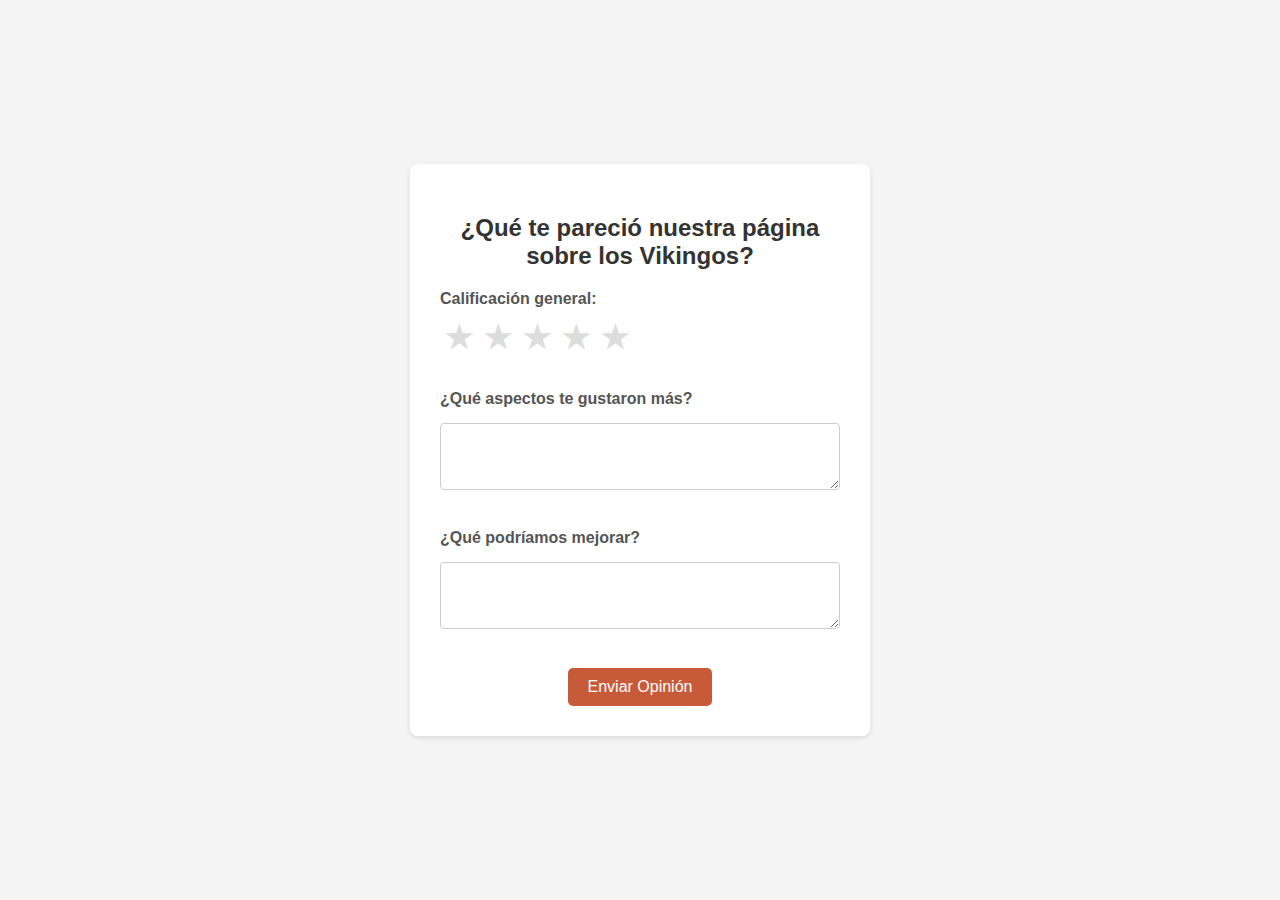
<file: pagina6.html>
<!DOCTYPE html>
<html lang="es">
<head>
    <meta charset="UTF-8">
    <meta name="viewport" content="width=device-width, initial-scale=1.0">
    <title>¿Qué te pareció la página de los Vikingos?</title>
    <style>
        body {
            font-family: sans-serif;
            background-color: #f4f4f4;
            display: flex;
            justify-content: center;
            align-items: center;
            min-height: 100vh;
            margin: 0;
        }

        .formulario-opinion {
            background-color: #fff;
            padding: 30px;
            border-radius: 8px;
            box-shadow: 0 2px 5px rgba(0, 0, 0, 0.1);
            text-align: center;
            width: 400px;
            max-width: 90%;
        }

        h2 {
            color: #333;
            margin-bottom: 20px;
        }

        .pregunta {
            margin-bottom: 20px;
            text-align: left;
        }

        label {
            display: block;
            margin-bottom: 5px;
            color: #555;
            font-weight: bold;
        }

        .rating {
            display: inline-block;
        }

        .rating input {
            display: none;
        }

        .rating label {
            float: right;
            color: #ddd;
            font-size: 2em;
            padding: 5px;
            text-decoration: none;
            transition: color .2s ease-in-out;
            cursor: pointer;
        }

        .rating label:hover,
        .rating label:hover ~ label {
            color: gold;
        }

        .rating input:checked ~ label {
            color: gold;
        }

        textarea {
            width: 100%;
            padding: 10px;
            border: 1px solid #ccc;
            border-radius: 4px;
            box-sizing: border-box;
            margin-top: 10px;
            margin-bottom: 15px;
            resize: vertical;
        }

        button {
            padding: 10px 20px;
            font-size: 1em;
            background-color: #c75b39; /* Un tono rojizo/naranja vikingo */
            color: white;
            border: none;
            border-radius: 5px;
            cursor: pointer;
            transition: background-color 0.3s ease;
        }

        button:hover {
            background-color: #a64a2e;
        }

        .mensaje-agradecimiento {
            margin-top: 20px;
            font-weight: bold;
            color: #5cb85c;
            display: none; /* Asegúrate de que esté oculto inicialmente */
        }
    </style>
</head>
<body>
    <div class="formulario-opinion">
        <h2>¿Qué te pareció nuestra página sobre los Vikingos?</h2>
        <form id="opinionForm">
            <div class="pregunta">
                <label for="calificacion">Calificación general:</label>
                <div class="rating">
                    <input type="radio" id="star5" name="calificacion" value="5"><label for="star5">★</label>
                    <input type="radio" id="star4" name="calificacion" value="4"><label for="star4">★</label>
                    <input type="radio" id="star3" name="calificacion" value="3"><label for="star3">★</label>
                    <input type="radio" id="star2" name="calificacion" value="2"><label for="star2">★</label>
                    <input type="radio" id="star1" name="calificacion" value="1"><label for="star1">★</label>
                </div>
            </div>

            <div class="pregunta">
                <label for="aspectos-gustaron">¿Qué aspectos te gustaron más?</label>
                <textarea id="aspectos-gustaron" rows="3"></textarea>
            </div><div class="pregunta">
                <label for="aspectos-mejorar">¿Qué podríamos mejorar?</label>
                <textarea id="aspectos-mejorar" rows="3"></textarea>
            </div>

            <button type="submit">Enviar Opinión</button>
        </form>
    </div>
</body>
</html>
</file>
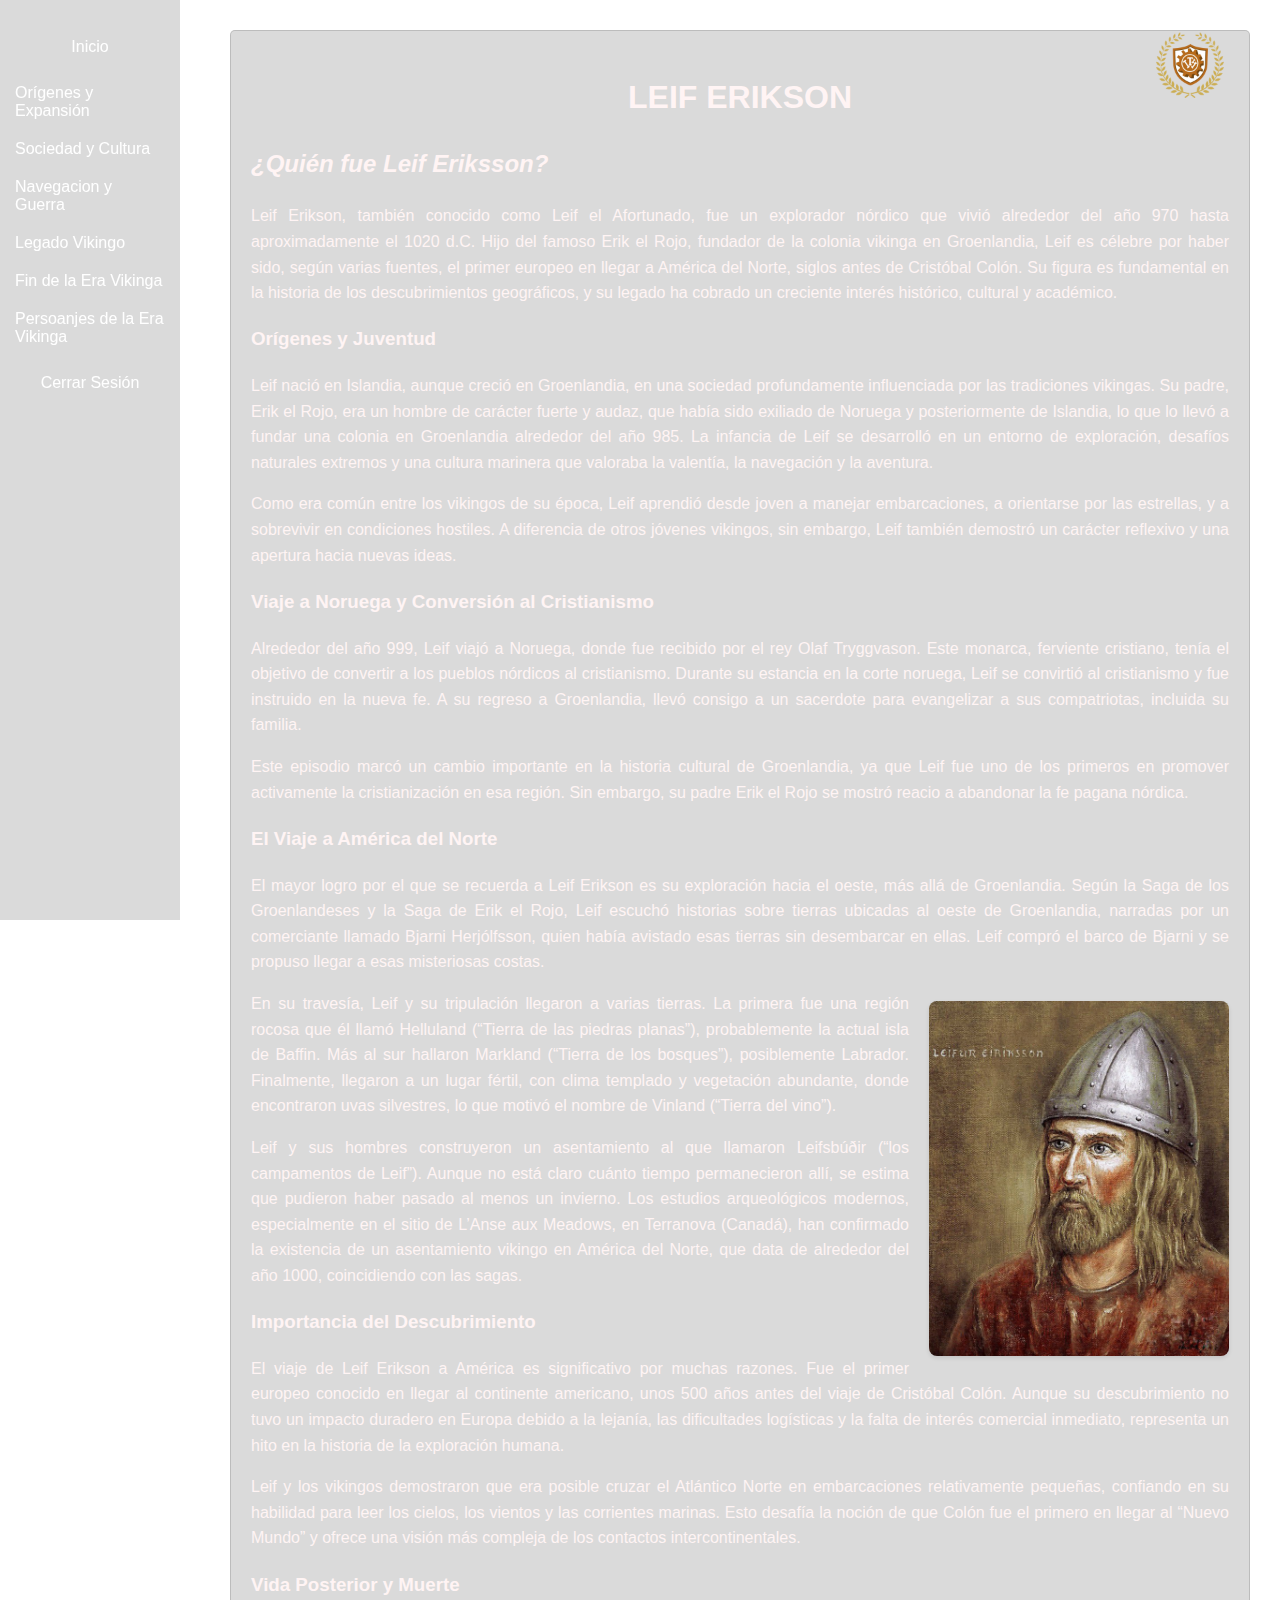
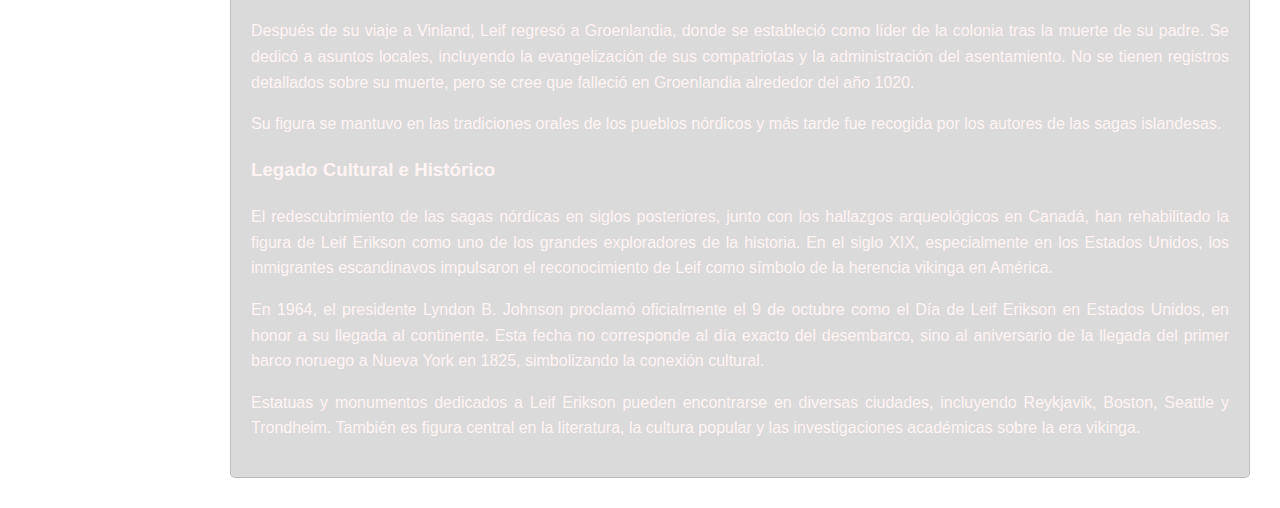
<file: pagina7.html>
<!DOCTYPE html>
<html>
<head>
    <meta charset="UTF-8" />
    <title>¿Quién fue Leif Erikson?</title>
    <link rel="stylesheet" href="css/style.css"
</head>
<body>
             
</head>
<body>
<div class="logo-container">
                <img src="img/imagen1.png" alt="Logo Vikingo">
            </div>
    
        <div class="menu-lateral">
            <ul>
             <li><center><a href="menu.html">Inicio</a></center></li>
            </ul>
            <ul>
            <li class="has-submenu">
                Orígenes y Expansión
                <ul class="submenu">
                    <li><a href="pagina1.html">Orígenes y Expansión</a></li>
                </ul>
            </li>
            <li class="has-submenu">
                Sociedad y Cultura
                <ul class="submenu">
                    <li><a href="pagina2.html">Sociedad y Cultura</a></li>
                </ul>
            </li>
            <li class="has-submenu">
                Navegacion y Guerra
                <ul class="submenu">
                    <li><a href="pagina3.html"> Navegacion y Guerra</a></li>
                </ul>
            </li>
            <li class="has-submenu">
                Legado Vikingo
                <ul class="submenu">
                    <li><a href="pagina4.html">Legado Vikingo</a></li>
                </ul>
            </li>
            <li class="has-submenu">
                Fin de la Era Vikinga
                <ul class="submenu">
                   <li><a href="pagina5.html">Fin de la Era Vikinga</a></li>
                </ul>
            </li>
        <li class="has-submenu">
               Persoanjes de la Era Vikinga
                <ul class="submenu">
                   <li><a href="pagina7.html">Leif Erikson</a></li>
                   <li><a href="pagina8.html">Harald Fairhair</a></li>
                   <li><a href="pagina9.html">Gange-Rolv</a></li>
                   <li><a href="pagina10.html">Ragnar Lodbrok</a></li>
                   <li><a href="pagina11.html">Erik El Rojo</a></li>
                </ul>
            </li>
            </ul>
        <ul >
             <li><center><a href="index.html">Cerrar Sesión</center></a></li>

         </ul>
    </div>
</nav>

<div class="contenido-principal7">

<div class="caja-de-texto7">  

<main class="main-content7">
    <header1>
        <h1><center>LEIF ERIKSON</center></h1>
    </header1>
    <h2><i>¿Quién fue Leif Eriksson?</i></h2>


    <p>Leif Erikson, también conocido como Leif el Afortunado, fue un explorador nórdico que vivió alrededor del año 970 hasta aproximadamente el 1020 d.C. Hijo del famoso Erik el Rojo, fundador de la colonia vikinga en Groenlandia, Leif es célebre por haber sido, según varias fuentes, el primer europeo en llegar a América del Norte, siglos antes de Cristóbal Colón. Su figura es fundamental en la historia de los descubrimientos geográficos, y su legado ha cobrado un creciente interés histórico, cultural y académico.</p>

    <h3>Orígenes y Juventud</h3>

    <p>Leif nació en Islandia, aunque creció en Groenlandia, en una sociedad profundamente influenciada por las tradiciones vikingas. Su padre, Erik el Rojo, era un hombre de carácter fuerte y audaz, que había sido exiliado de Noruega y posteriormente de Islandia, lo que lo llevó a fundar una colonia en Groenlandia alrededor del año 985. La infancia de Leif se desarrolló en un entorno de exploración, desafíos naturales extremos y una cultura marinera que valoraba la valentía, la navegación y la aventura.</p>

    <p>Como era común entre los vikingos de su época, Leif aprendió desde joven a manejar embarcaciones, a orientarse por las estrellas, y a sobrevivir en condiciones hostiles. A diferencia de otros jóvenes vikingos, sin embargo, Leif también demostró un carácter reflexivo y una apertura hacia nuevas ideas.</p>

    <h3>Viaje a Noruega y Conversión al Cristianismo</h3>

    <p>Alrededor del año 999, Leif viajó a Noruega, donde fue recibido por el rey Olaf Tryggvason. Este monarca, ferviente cristiano, tenía el objetivo de convertir a los pueblos nórdicos al cristianismo. Durante su estancia en la corte noruega, Leif se convirtió al cristianismo y fue instruido en la nueva fe. A su regreso a Groenlandia, llevó consigo a un sacerdote para evangelizar a sus compatriotas, incluida su familia.</p>
       
    <p>Este episodio marcó un cambio importante en la historia cultural de Groenlandia, ya que Leif fue uno de los primeros en promover activamente la cristianización en esa región. Sin embargo, su padre Erik el Rojo se mostró reacio a abandonar la fe pagana nórdica.</p>
    
    <h3>El Viaje a América del Norte</h3>

    <p>El mayor logro por el que se recuerda a Leif Erikson es su exploración hacia el oeste, más allá de Groenlandia. Según la Saga de los Groenlandeses y la Saga de Erik el Rojo, Leif escuchó historias sobre tierras ubicadas al oeste de Groenlandia, narradas por un comerciante llamado Bjarni Herjólfsson, quien había avistado esas tierras sin desembarcar en ellas. Leif compró el barco de Bjarni y se propuso llegar a esas misteriosas costas.</p>
    
    <img src="img/imagen46.jpg"  class="imagen-derecha">

    <p>En su travesía, Leif y su tripulación llegaron a varias tierras. La primera fue una región rocosa que él llamó Helluland (“Tierra de las piedras planas”), probablemente la actual isla de Baffin. Más al sur hallaron Markland (“Tierra de los bosques”), posiblemente Labrador. Finalmente, llegaron a un lugar fértil, con clima templado y vegetación abundante, donde encontraron uvas silvestres, lo que motivó el nombre de Vinland (“Tierra del vino”).</p>
    
    <p>Leif y sus hombres construyeron un asentamiento al que llamaron Leifsbúðir (“los campamentos de Leif”). Aunque no está claro cuánto tiempo permanecieron allí, se estima que pudieron haber pasado al menos un invierno. Los estudios arqueológicos modernos, especialmente en el sitio de L’Anse aux Meadows, en Terranova (Canadá), han confirmado la existencia de un asentamiento vikingo en América del Norte, que data de alrededor del año 1000, coincidiendo con las sagas.</p>

    <h3>Importancia del Descubrimiento</h3>

    <p>El viaje de Leif Erikson a América es significativo por muchas razones. Fue el primer europeo conocido en llegar al continente americano, unos 500 años antes del viaje de Cristóbal Colón. Aunque su descubrimiento no tuvo un impacto duradero en Europa debido a la lejanía, las dificultades logísticas y la falta de interés comercial inmediato, representa un hito en la historia de la exploración humana.</p>
    
    <p>Leif y los vikingos demostraron que era posible cruzar el Atlántico Norte en embarcaciones relativamente pequeñas, confiando en su habilidad para leer los cielos, los vientos y las corrientes marinas. Esto desafía la noción de que Colón fue el primero en llegar al “Nuevo Mundo” y ofrece una visión más compleja de los contactos intercontinentales.</p>

    <h3>Vida Posterior y Muerte</h3>

    <p>Después de su viaje a Vinland, Leif regresó a Groenlandia, donde se estableció como líder de la colonia tras la muerte de su padre. Se dedicó a asuntos locales, incluyendo la evangelización de sus compatriotas y la administración del asentamiento. No se tienen registros detallados sobre su muerte, pero se cree que falleció en Groenlandia alrededor del año 1020.</p>

    <p>Su figura se mantuvo en las tradiciones orales de los pueblos nórdicos y más tarde fue recogida por los autores de las sagas islandesas.</p>

    <h3>Legado Cultural e Histórico</h3>

    <p>El redescubrimiento de las sagas nórdicas en siglos posteriores, junto con los hallazgos arqueológicos en Canadá, han rehabilitado la figura de Leif Erikson como uno de los grandes exploradores de la historia. En el siglo XIX, especialmente en los Estados Unidos, los inmigrantes escandinavos impulsaron el reconocimiento de Leif como símbolo de la herencia vikinga en América.</p>

    <p>En 1964, el presidente Lyndon B. Johnson proclamó oficialmente el 9 de octubre como el Día de Leif Erikson en Estados Unidos, en honor a su llegada al continente. Esta fecha no corresponde al día exacto del desembarco, sino al aniversario de la llegada del primer barco noruego a Nueva York en 1825, simbolizando la conexión cultural.</p>

    <p>Estatuas y monumentos dedicados a Leif Erikson pueden encontrarse en diversas ciudades, incluyendo Reykjavik, Boston, Seattle y Trondheim. También es figura central en la literatura, la cultura popular y las investigaciones académicas sobre la era vikinga.</p>
</main>
        </div>
    </body>        
</html>
</file>
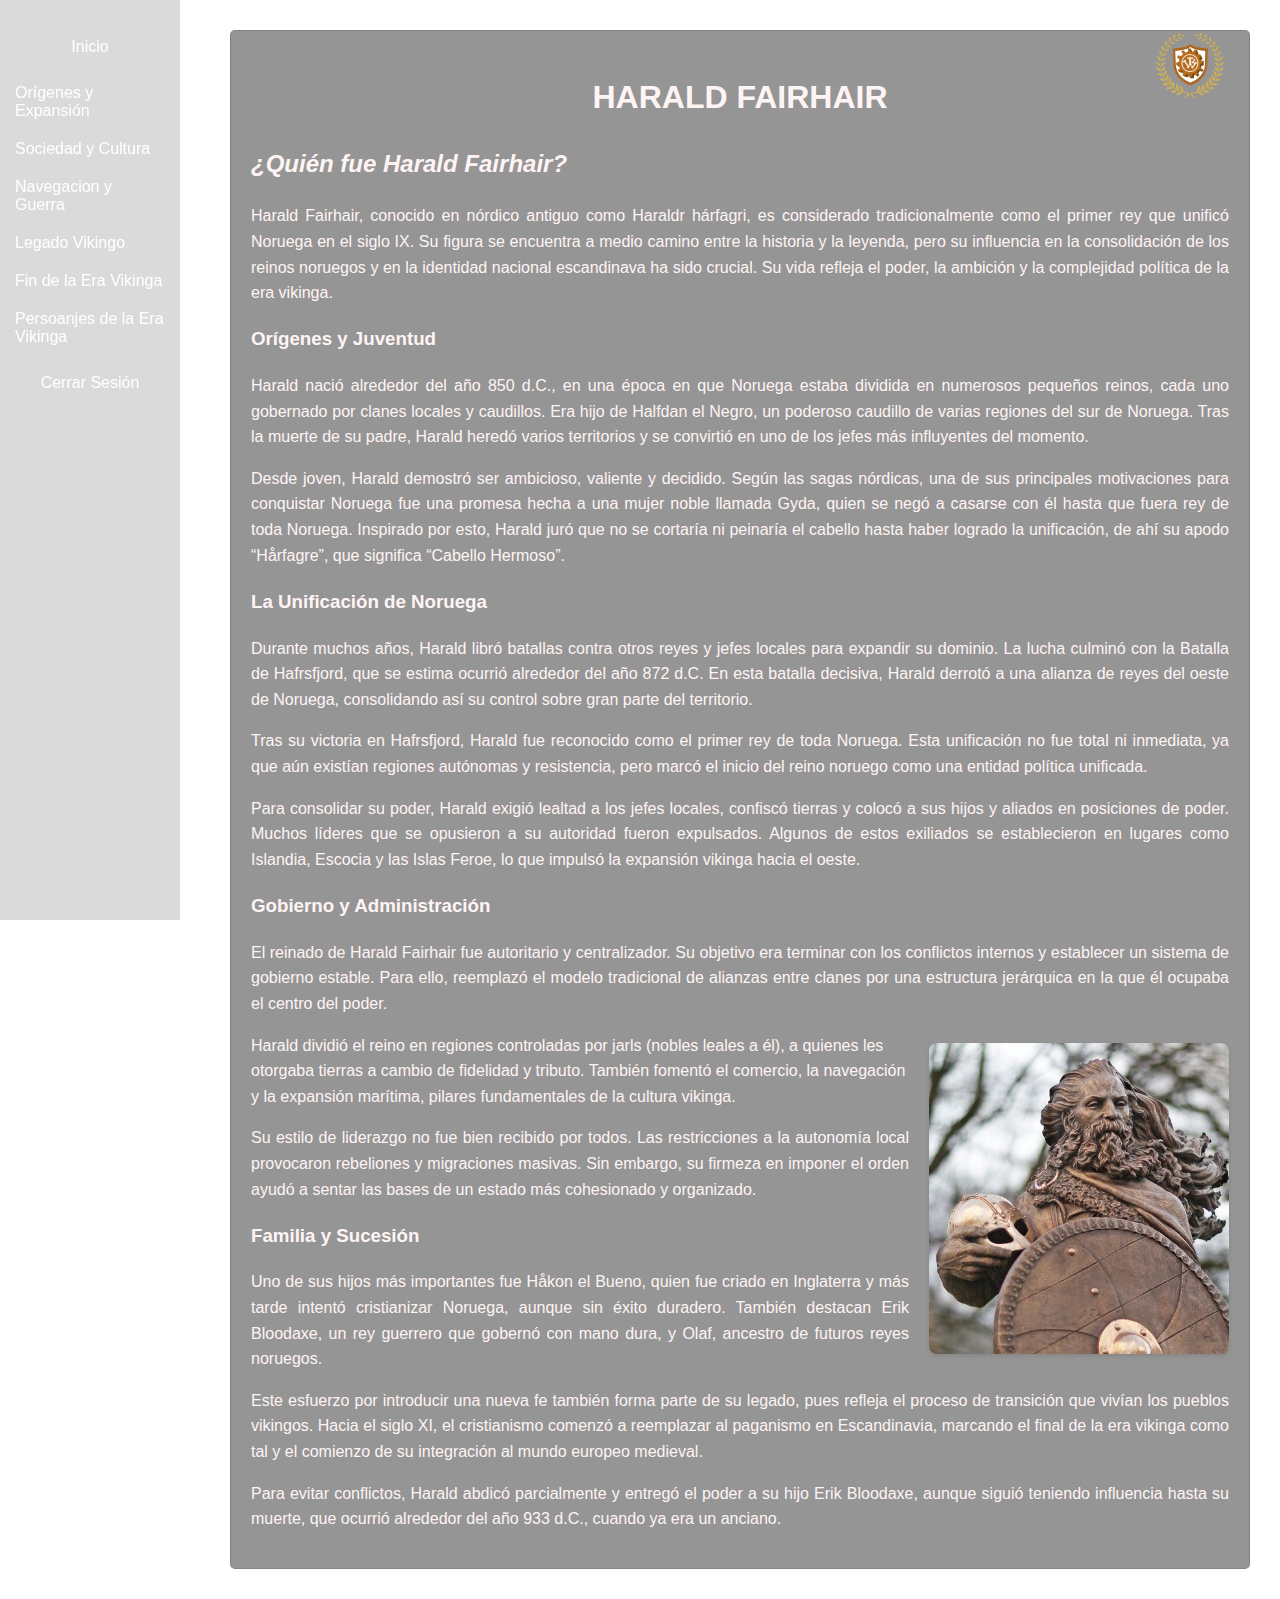
<file: pagina8.html>
<!DOCTYPE html>
<html>
<head>
    <meta charset="UTF-8" />
    <title>¿Quién fue Leif Erikson?</title>
    <link rel="stylesheet" href="css/style.css"
</head>
<body>
             
</head>
<body>
<div class="logo-container">
                <img src="img/imagen1.png" alt="Logo Vikingo">
            </div>
    
        <div class="menu-lateral">
            <ul>
             <li><center><a href="menu.html">Inicio</a></center></li>
            </ul>
            <ul>
            <li class="has-submenu">
                Orígenes y Expansión
                <ul class="submenu">
                    <li><a href="pagina1.html">Orígenes y Expansión</a></li>
                </ul>
            </li>
            <li class="has-submenu">
                Sociedad y Cultura
                <ul class="submenu">
                    <li><a href="pagina2.html">Sociedad y Cultura</a></li>
                </ul>
            </li>
            <li class="has-submenu">
                Navegacion y Guerra
                <ul class="submenu">
                    <li><a href="pagina3.html"> Navegacion y Guerra</a></li>
                </ul>
            </li>
            <li class="has-submenu">
                Legado Vikingo
                <ul class="submenu">
                    <li><a href="pagina4.html">Legado Vikingo</a></li>
                </ul>
            </li>
            <li class="has-submenu">
                Fin de la Era Vikinga
                <ul class="submenu">
                   <li><a href="pagina5.html">Fin de la Era Vikinga</a></li>
                </ul>
            </li>
        <li class="has-submenu">
               Persoanjes de la Era Vikinga
                <ul class="submenu">
                   <li><a href="pagina7.html">Leif Erikson</a></li>
                   <li><a href="pagina8.html">Harald Fairhair</a></li>
                   <li><a href="pagina9.html">Gange-Rolv</a></li>
                   <li><a href="pagina10.html">Ragnar Lodbrok</a></li>
                   <li><a href="pagina11.html">Erik El Rojo</a></li>
                </ul>
            </li>
            </ul>
        <ul >
             <li><center><a href="index.html">Cerrar Sesión</center></a></li>

         </ul>
    </div>
</nav>

<div class="contenido-principal8">

<div class="caja-de-texto8">  

<main class="main-content8">
    <header1>
        <h1><center>HARALD FAIRHAIR</center></h1>
    </header1>
    <h2><i>¿Quién fue Harald Fairhair?</i></h2>

    <p>Harald Fairhair, conocido en nórdico antiguo como Haraldr hárfagri, es considerado tradicionalmente como el primer rey que unificó Noruega en el siglo IX. Su figura se encuentra a medio camino entre la historia y la leyenda, pero su influencia en la consolidación de los reinos noruegos y en la identidad nacional escandinava ha sido crucial. Su vida refleja el poder, la ambición y la complejidad política de la era vikinga.</p>

    <h3>Orígenes y Juventud</h3>

    <p>Harald nació alrededor del año 850 d.C., en una época en que Noruega estaba dividida en numerosos pequeños reinos, cada uno gobernado por clanes locales y caudillos. Era hijo de Halfdan el Negro, un poderoso caudillo de varias regiones del sur de Noruega. Tras la muerte de su padre, Harald heredó varios territorios y se convirtió en uno de los jefes más influyentes del momento.</p>

    <p>Desde joven, Harald demostró ser ambicioso, valiente y decidido. Según las sagas nórdicas, una de sus principales motivaciones para conquistar Noruega fue una promesa hecha a una mujer noble llamada Gyda, quien se negó a casarse con él hasta que fuera rey de toda Noruega. Inspirado por esto, Harald juró que no se cortaría ni peinaría el cabello hasta haber logrado la unificación, de ahí su apodo “Hårfagre”, que significa “Cabello Hermoso”.</p>

    <h3>La Unificación de Noruega</h3>

    <p>Durante muchos años, Harald libró batallas contra otros reyes y jefes locales para expandir su dominio. La lucha culminó con la Batalla de Hafrsfjord, que se estima ocurrió alrededor del año 872 d.C. En esta batalla decisiva, Harald derrotó a una alianza de reyes del oeste de Noruega, consolidando así su control sobre gran parte del territorio.</p>
       
    <p>Tras su victoria en Hafrsfjord, Harald fue reconocido como el primer rey de toda Noruega. Esta unificación no fue total ni inmediata, ya que aún existían regiones autónomas y resistencia, pero marcó el inicio del reino noruego como una entidad política unificada.</p>
  
    <p>Para consolidar su poder, Harald exigió lealtad a los jefes locales, confiscó tierras y colocó a sus hijos y aliados en posiciones de poder. Muchos líderes que se opusieron a su autoridad fueron expulsados. Algunos de estos exiliados se establecieron en lugares como Islandia, Escocia y las Islas Feroe, lo que impulsó la expansión vikinga hacia el oeste.</p>

    <h3>Gobierno y Administración</h3>
     
    <p>El reinado de Harald Fairhair fue autoritario y centralizador. Su objetivo era terminar con los conflictos internos y establecer un sistema de gobierno estable. Para ello, reemplazó el modelo tradicional de alianzas entre clanes por una estructura jerárquica en la que él ocupaba el centro del poder.</p>
    
    <img src="img/imagen47.jpg"  class="imagen-izquierda"

    <p>Harald dividió el reino en regiones controladas por jarls (nobles leales a él), a quienes les otorgaba tierras a cambio de fidelidad y tributo. También fomentó el comercio, la navegación y la expansión marítima, pilares fundamentales de la cultura vikinga.</p>

    <p>Su estilo de liderazgo no fue bien recibido por todos. Las restricciones a la autonomía local provocaron rebeliones y migraciones masivas. Sin embargo, su firmeza en imponer el orden ayudó a sentar las bases de un estado más cohesionado y organizado.</p>

    <h3>Familia y Sucesión</h3>

    <p>Uno de sus hijos más importantes fue Håkon el Bueno, quien fue criado en Inglaterra y más tarde intentó cristianizar Noruega, aunque sin éxito duradero. También destacan Erik Bloodaxe, un rey guerrero que gobernó con mano dura, y Olaf, ancestro de futuros reyes noruegos.</p>

    <p>Este esfuerzo por introducir una nueva fe también forma parte de su legado, pues refleja el proceso de transición que vivían los pueblos vikingos. Hacia el siglo XI, el cristianismo comenzó a reemplazar al paganismo en Escandinavia, marcando el final de la era vikinga como tal y el comienzo de su integración al mundo europeo medieval.</p>

    <p>Para evitar conflictos, Harald abdicó parcialmente y entregó el poder a su hijo Erik Bloodaxe, aunque siguió teniendo influencia hasta su muerte, que ocurrió alrededor del año 933 d.C., cuando ya era un anciano.</p>


</main>
        </div>
    </body>        
</html>
</file>
<file: css/style.css>
body {
            font-family: sans-serif;
            margin: 0;
            display: flex; /* ¡Importante! */
            background-image: url(https://www.itl.cat/pngfile/big/2-29805_download-wallpaper-from-tv-series-vikings-with-tags.jpg);
            color: #fff4f4;
            background-size: cover;
            background-repeat: no-repeat;
            background-attachment: fixed;
        }

        p{
           text-align: justify;
        }

        .menu-lateral {
            background-color: #00000025;
            color: white;
            width: 180px; /* Ancho del menú */
            padding-top: 20px;
            position: fixed; /* Fijo en el lado izquierdo */
            top: 0;
            left: 0;
            height: 100%;
        }

        .menu-lateral ul {
            list-style: none;
            padding: 0;
            margin: 0;
        }

        .menu-lateral li {
            padding: 10px 15px;
            cursor: pointer;
            transition: background-color 0.3s ease;
        }

        .menu-lateral li:hover {
            background-color: #a1cd2948;
        }

        .menu-lateral .submenu {
            display: none;
            background-color: #675e5e9c;
            padding-left: 15px;
        }

        .menu-lateral .submenu li {
            padding: 8px 0;
        }

        .menu-lateral .has-submenu:hover > .submenu {
            display: block;
        }
        .menu-lateral ul li a {
            display: block;
            padding: 8px 15px;
            text-decoration: none;
            color: #ffffff;
            border-radius: 5px;
            transition: background-color 0.3s ease;
        }

        .contenido-principal {
            padding: 20px;
            margin-left: 200px; /* Debe ser igual al ancho del menú */
            flex-grow: 1; /* El contenido ocupa el resto del espacio */
            background-color: #f4f4f400;
            min-height: 100vh;
            box-sizing: border-box; /* Asegura que el padding no aumente el ancho total */
        }

        .contenido-principal h1 {
            margin-top: 0;
        }

        /* Estilos adicionales (logo, header, footer, etc.) */
        .logo-container {
            position: absolute;
            top: 30px;
            right: 50px;
            z-index: 40;
        }

        .logo-container img {
            height: 80px;
            width: auto;
            border-radius: 8px;
            box-shadow: 0 2px 4px rgba(0, 0, 0, 0);
        }
        header {
            background-color: #00000025;
            color: #eee;
            padding: 30px;
            text-align: center;
            margin-bottom: 20px;
            border-radius: 12px 12px 0 0;
        }

        header h1 {
            font-size: 2.8em;
            margin-bottom: 10px;
            color: #eec439;
        }
        footer {
            text-align: center;
            padding: 30px 0;
            background-color: #1313133f;
            color: #eee;
            border-radius: 0 0 12px 12px;
            margin-top: 30px;
            font-size: 0.9em;
        }

        footer a {
            color: #d4af37;
            text-decoration: none;
        }

        footer a:hover {
            text-decoration: underline;
        }
        .main-content {
            flex-grow: 1;
            padding: 20px;
            background-color: #ffffff00;
            border-radius: 8px;
            box-shadow: 0 2px 4px rgba(0, 0, 0, 0.1);
        }
        .image-columns {
            display: flex;
            gap: 20px;
            margin-top: 20px;
        }

        .image-columns .column {
            flex: 1;
        }

        .image-columns .column img {
            max-width: 100%;
            height: auto;
            display: block;
            margin-bottom: 10px;
            border-radius: 8px;
            box-shadow: 0 2px 5px rgba(0, 0, 0, 0.15);
        }

Pagina1
.main-content1 {
            font-family: 'Arial', sans-serif;
            line-height: 1.7;
            margin: 0;
            padding: 0;
            background-color: #f8f8f800;
            color: #fff4f4;
        }
        .caja-de-texto1 {
            border: 1px solid #2e2e2e2d;
            padding: 20px;
            margin: 10px;
            border-radius: 5px;
            background-color: #00000025;
            font-family: sans-serif;
            line-height: 1.6;
        }
        .contenido-principal1 {
            padding: 20px;
            margin-left: 200px; /* Para dejar espacio al menú lateral */
        }
        .imagen-izquierda {
           float: left;
           margin: 10px 20px 10px 0;
           border-radius: 8px;
           box-shadow: 0 2px 4px rgba(0, 0, 0, 0.1);
           max-width: 300px;
           height: auto;
           object-fit: cover;
        }
 Pagina2

        .main-content2 {
            font-family: 'Arial', sans-serif;
            line-height: 1.7;
            margin: 0;
            padding: 0;
            background-color: #f8f8f800;
            color: #fff4f4;
        }
        .caja-de-texto2 {
            border: 1px solid #2e2e2e2d;
            padding: 20px;
            margin: 10px;
            border-radius: 5px;
            background-color: #00000025;
            font-family: sans-serif;
            line-height: 1.6;
        }
        .contenido-principal2 {
            padding: 20px;
            margin-left: 200px; /* Para dejar espacio al menú lateral */
        }
.imagen-izquierda {
           float: left;
           margin: 10px 20px 10px 0;
           border-radius: 8px;
           box-shadow: 0 2px 4px rgba(0, 0, 0, 0.1);
           max-width: 300px;
           height: auto;
           object-fit: cover;
        }
  Pagina3
  .main-content3 {
            font-family: 'Arial', sans-serif;
            line-height: 1.7;
            margin: 0;
            padding: 0;
            background-color: #f8f8f800;
            color: #fff4f4;
        }
        .caja-de-texto3 {
            border: 1px solid #2e2e2e2d;
            padding: 20px;
            margin: 10px;
            border-radius: 5px;
            background-color: #00000025;
            font-family: sans-serif;
            line-height: 1.6;
        }
        .contenido-principal3 {
            padding: 20px;
            margin-left: 200px; /* Para dejar espacio al menú lateral */
        }
.imagen-izquierda {
           float: left;
           margin: 10px 20px 10px 0;
           border-radius: 8px;
           box-shadow: 0 2px 4px rgba(0, 0, 0, 0.1);
           max-width: 300px;
           height: auto;
           object-fit: cover;
        }
  Pagina4
  .main-content4 {
            font-family: 'Arial', sans-serif;
            line-height: 1.7;
            margin: 0;
            padding: 0;
            background-color: #f8f8f800;
            color: #fff4f4;
        }
        .caja-de-texto4 {
            border: 1px solid #2e2e2e2d;
            padding: 20px;
            margin: 10px;
            border-radius: 5px;
            background-color: #00000025;
            font-family: sans-serif;
            line-height: 1.6;
        }
        .contenido-principal4 {
            padding: 20px;
            margin-left: 200px; /* Para dejar espacio al menú lateral */
        }
        .imagen-derecha {
            float: right;
            margin: 10px 0 10px 20px;
            border-radius: 8px;
            box-shadow: 0 2px 4px rgba(0, 0, 0, 0.1);
            max-width: 300px;
            height: auto;
            object-fit: cover;
        }
  Pagina5
  .main-content5 {
            font-family: 'Arial', sans-serif;
            line-height: 1.7;
            margin: 0;
            padding: 0;
            background-color: #f8f8f800;
            color: #fff4f4;
        }
        .caja-de-texto5 {
            border: 1px solid #2e2e2e2d;
            padding: 20px;
            margin: 10px;
            border-radius: 5px;
            background-color: #00000025;
            font-family: sans-serif;
            line-height: 1.6;
        }
        .contenido-principal5 {
            padding: 20px;
            margin-left: 200px; /* Para dejar espacio al menú lateral */
        }
        .imagen-izquierda {
            float: right;
            margin: 10px 0 10px 20px;
            border-radius: 8px;
            box-shadow: 0 2px 4px rgba(0, 0, 0, 0.1);
            max-width: 300px;
            height: auto;
            object-fit: cover;
        }
        Pagina7
  .main-content7 {
            font-family: 'Arial', sans-serif;
            line-height: 1.7;
            margin: 0;
            padding: 0;
            background-color: #f8f8f800;
            color: #fff4f4;
        }
        .caja-de-texto7 {
            border: 1px solid #2e2e2e2d;
            padding: 20px;
            margin: 10px;
            border-radius: 5px;
            background-color: #00000025;
            font-family: sans-serif;
            line-height: 1.6;
        }
        .contenido-principal7 {
            padding: 20px;
            margin-left: 200px; /* Para dejar espacio al menú lateral */
        }
        .imagen-izquierda {
            float: right;
            margin: 10px 0 10px 20px;
            border-radius: 8px;
            box-shadow: 0 2px 4px rgba(0, 0, 0, 0.1);
            max-width: 300px;
            height: auto;
            object-fit: cover;
        }
        Pagina8
  .main-content8 {
            font-family: 'Arial', sans-serif;
            line-height: 1.7;
            margin: 0;
            padding: 0;
            background-color: #f8f8f800;
            color: #fff4f4;
        }
        .caja-de-texto8 {
            border: 1px solid #2e2e2e2d;
            padding: 20px;
            margin: 10px;
            border-radius: 5px;
            background-color: #0000006a;
            font-family: sans-serif;
            line-height: 1.6;
        }
        .contenido-principal8 {
            padding: 20px;
            margin-left: 200px; /* Para dejar espacio al menú lateral */
        }
        .imagen-izquierda {
            float: right;
            margin: 10px 0 10px 20px;
            border-radius: 8px;
            box-shadow: 0 2px 4px rgba(0, 0, 0, 0.1);
            max-width: 300px;
            height: auto;
            object-fit: cover;
        }
Pagina9
        .main-content9 {
            font-family: 'Arial', sans-serif;
            line-height: 1.7;
            margin: 0;
            padding: 0;
            background-color: #f8f8f800;
            color: #fff4f4;
        }
        .caja-de-texto9 {
            border: 1px solid #2e2e2e2d;
            padding: 20px;
            margin: 10px;
            border-radius: 5px;
            background-color: #00000025;
            font-family: sans-serif;
            line-height: 1.6;
        }
        .contenido-principal9 {
            padding: 20px;
            margin-left: 200px; /* Para dejar espacio al menú lateral */
        }
        .imagen-izquierda {
            float: right;
            margin: 10px 0 10px 20px;
            border-radius: 8px;
            box-shadow: 0 2px 4px rgba(0, 0, 0, 0.1);
            max-width: 300px;
            height: auto;
            object-fit: cover;
        }
        Pagina10
        .main-content10 {
            font-family: 'Arial', sans-serif;
            line-height: 1.7;
            margin: 0;
            padding: 0;
            background-color: #f8f8f800;
            color: #fff4f4;
        }
        .caja-de-texto10 {
            border: 1px solid #2e2e2e2d;
            padding: 20px;
            margin: 10px;
            border-radius: 5px;
            background-color: #00000025;
            font-family: sans-serif;
            line-height: 1.6;
        }
        .contenido-principal10 {
            padding: 20px;
            margin-left: 200px; /* Para dejar espacio al menú lateral */
        }
        .imagen-izquierda {
            float: right;
            margin: 10px 0 10px 20px;
            border-radius: 8px;
            box-shadow: 0 2px 4px rgba(0, 0, 0, 0.1);
            max-width: 300px;
            height: auto;
            object-fit: cover;
        }
        Pagina11
        .main-content11 {
            font-family: 'Arial', sans-serif;
            line-height: 1.7;
            margin: 0;
            padding: 0;
            background-color: #f8f8f800;
            color: #fff4f4;
        }
        .caja-de-texto11 {
            border: 1px solid #2e2e2e2d;
            padding: 20px;
            margin: 10px;
            border-radius: 5px;
            background-color: #00000025;
            font-family: sans-serif;
            line-height: 1.6;
        }
        .contenido-principal11 {
            padding: 20px;
            margin-left: 200px; /* Para dejar espacio al menú lateral */
        }
        .imagen-izquierda {
            float: right;
            margin: 10px 0 10px 20px;
            border-radius: 8px;
            box-shadow: 0 2px 4px rgba(0, 0, 0, 0.1);
            max-width: 300px;
            height: auto;
            object-fit: cover;
        }
</file>
